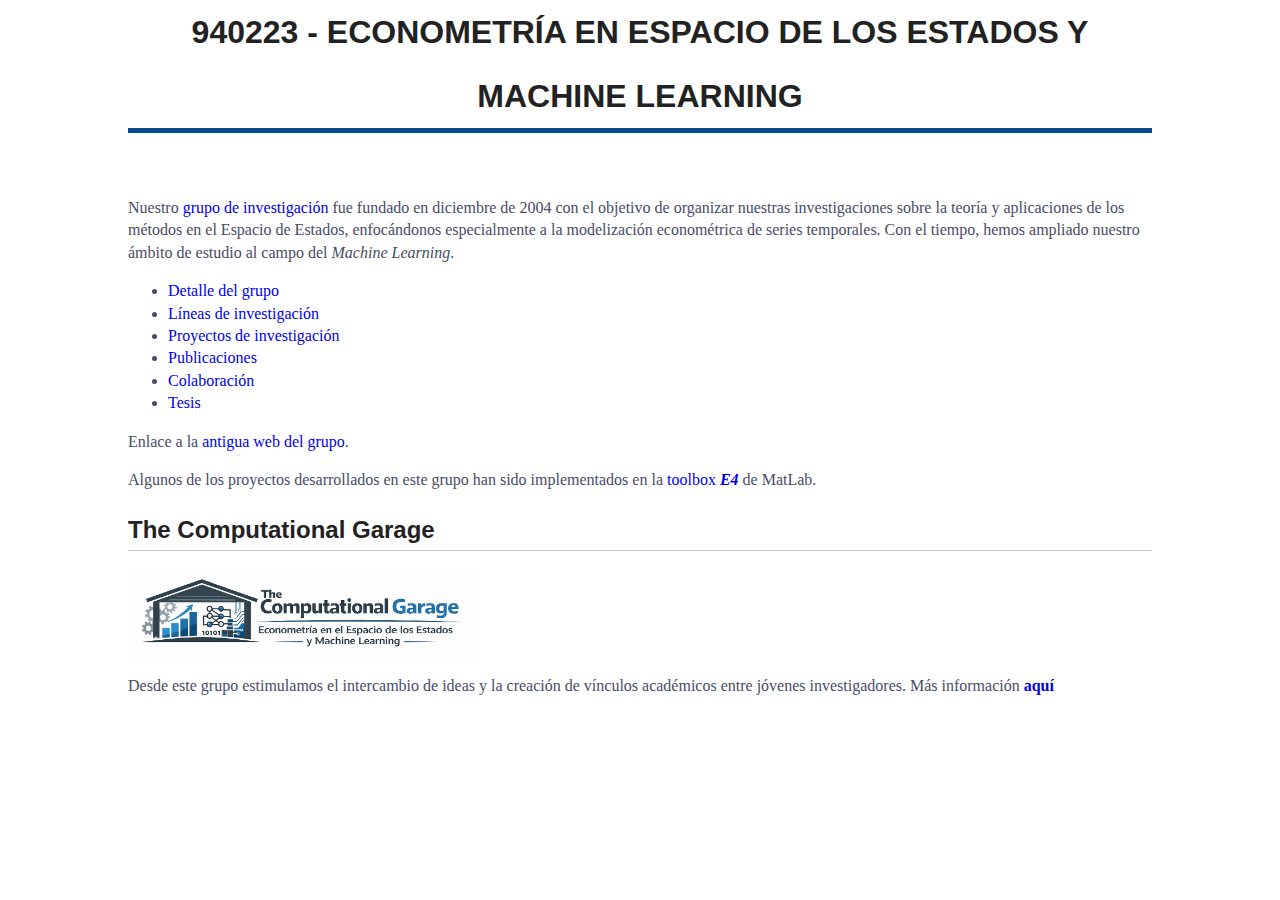
<file: docs/index.html>
<!DOCTYPE html>
<html lang="es">
<head>
<meta charset="utf-8" />
<meta name="viewport" content="width=device-width, initial-scale=1" />
<title>940223 - ECONOMETRÍA EN ESPACIO DE LOS ESTADOS Y MACHINE LEARNING</title>
<meta name="generator" content="Org Mode" />
<meta http-equiv="X-UA-Compatible" content="IE=edge">
<meta name="viewport" content="width=device-width, initial-scale=1">
<style type="text/css">
html,button,input,select,textarea {margin: 0; background-image: url(https://www.ucm.es/data/cont/docs/3-2016-07-21-Escudo%20UCM%20grises.png); background-attachment: fixed; background-position: right bottom; background-repeat: no-repeat; background-size: 8%; color: #484C66;}html {  font-size: 90%;  line-height: 1.4;}*,*:before,*:after {  -moz-box-sizing: border-box;  -webkit-box-sizing: border-box;  box-sizing: border-box;}a {  white-space: pre;  white-space: pre-wrap;  white-space: pre-line;  white-space: -pre-wrap;  white-space: -o-pre-wrap;  white-space: -moz-pre-wrap;  white-space: -hp-pre-wrap;  word-wrap: break-word;  text-decoration: none;}a:hover {  color: #0A4C89;}/* * Remove text-shadow in selection highlight: h5bp.com/i * These selection rule sets have to be separate. * Customize the background color to match your design. */::-moz-selection {  background: #0A4C89;  color: #FFF;  text-shadow: none;}::selection {  background: #0A4C89;  color: #FFF;  text-shadow: none;}/* * A better looking default horizontal rule */hr {  display: block;  height: 1px;  border: 0;  border-top: 1px dashed #CCC;  margin: 1em 0;  padding: 0;}/* * Remove the gap between images, videos, audio and canvas and the bottom of * their containers: h5bp.com/i/440 */audio,canvas,img,video {  vertical-align: middle;}/* * Remove default fieldset styles. */fieldset {  border: 0;  margin: 0;  padding: 0;}/* * Allow only vertical resizing of textareas. */textarea {  resize: vertical;}/* ==========================================================================   Author's custom styles   ========================================================================== */.todo,.done,.tag {  font-family: "Source Pro", Monaco, "Courier New", monospace;  padding: 0 0.3em;  background-color: #EEE;  border: 1px solid #CCC;}.todo {  color: #DD4433;}.done {  color: #44934B;}.tag {  font-size: 80%;  font-weight: normal;  margin: 0 0.3em;  display: none;}.timestamp {  color: #BEBEBE;}.timestamp-kwd {  color: #5F9EA0;}.right {  margin-left: auto;  margin-right: 0px;  text-align: right;}.left {  margin-left: 0px;  margin-right: auto;  text-align: left;}.center {  margin-left: auto;  margin-right: auto;  text-align: center;}.underline {  text-decoration: underline;}#postamble p,#preamble p {  font-size: 90%;  margin: .2em;}pre,code {  font-family: "Source Pro", Monaco, "Courier New", monospace;  padding-left: 0.3em;  padding-right: 0.3em;}pre {  font-size: 90%;  padding: 8pt;  overflow: auto;  white-space: pre;  word-wrap: normal;}pre.src {  position: relative;}pre.src:before {  display: none;  position: absolute;  background-color: #FFF;  top: 0.5em;  right: 0.5em;  padding: 4px;  border: 1px solid #CCC;}pre.src-sh:before {  content: "Shell Script";}pre.src-bash:before {  content: "Bash Script";}pre.src-emacs-lisp:before {  content: "Emacs Lisp";}pre.src-R:before {  content: "R";}pre.src-perl:before {  content: "Perl";}pre.src-java:before {  content: "Java";}pre.src-sql:before {  content: "SQL";}pre.src-c:before {  content: "C";}pre.src-cpp:before {  content: "C++";}pre.src-html:before {  content: "HTML";}table {  border-collapse: collapse;  display: block;  overflow-x: auto;}caption.t-above {  caption-side: top;}caption.t-bottom {  caption-side: bottom;}td, th {  vertical-align: top;  border: 1px solid #CCC;  padding: 0.5em;}th.right {  text-align: center;}th.left {  text-align: center;}th.center {  text-align: center;}td.right {  text-align: right;}td.left {  text-align: left;}td.center {  text-align: center;}dt {  font-weight: bold;}#footnotes {  border-top: 5px solid #0A4C89;  margin-bottom: 5em;}#footnotes h2 {  display: none;}#text-footnotes {  margin-top: 1em;}.footpara:nth-child(2) {  display: inline;}.footpara {  display: block;}.footdef sup:before {  content: "[";}.footdef sup:after {  content: "]";}.footdef p {  display: inline;}figure {  margin: 0;}figure img {  max-width: 100%;}figcaption {  text-align: center;  font-size: 0.8rem;}.inlinetask {  padding: 10px;  border: 2px solid gray;  margin: 10px;  background: #ffffcc;}#org-div-home-and-up {  text-align: right;  font-size: 70%;  white-space: nowrap;}textarea {  overflow-x: auto;}.linenr {  font-size: smaller;}.code-highlighted {  background-color: #ffff00;}.org-info-js_info-navigation {  border-style: none;}#org-info-js_console-label {  font-size: 10px;  font-weight: bold;  white-space: nowrap;}.org-info-js_search-highlight {  background-color: #ffff00;  color: #000000;  font-weight: bold;}p.verse,blockquote {  margin: 0;  padding: 0;  padding-left: 3%;  border-left: 5px solid #0A4C89;}body {  font-family: Lora, Palatino, Georgia, serif;  width: 92%;  max-width: 1024px;  margin: 0 auto;  background-color: #FFF;}h2 {  line-height: 1.62em;}.title {  margin: 0 0 2em 0;  line-height: 2em;  border-bottom: 5px solid #0A4C89;  text-align: center;}#postamble {  font-size: 80%;  line-height: 1.4em;  text-align: right;}h1, h2, h3, h4, h5, h6 {  font-family: "Source Sans Pro", sans-serif;  color: #222;}.outline-2 {  margin-bottom: 4em;}.outline-2 h2 {  border-bottom: 1px solid #CCC;}.outline-text-2 code, pre {  background-color: #EEE;}#table-of-contents {  display: none;  margin-left: 0.5em;}#text-table-of-contents ul {  padding-left: 1.8em;}#text-table-of-contents li {  list-style-type: circle;  margin: 0.4em 0;}#text-table-of-contents ul ul {  margin: 0;}#text-table-of-contents li li {  font-weight: normal;  font-size: 90%;  margin: 0;}#content {  overflow: hidden;  *zoom: 1;}/* ==========================================================================   EXAMPLE Media Queries for Responsive Design.   These examples override the primary ('mobile first') styles.   Modify as content requires.   ========================================================================== */@media only screen and (min-width: 35em) {  /* Style adjustments for viewports that meet the condition */}@media print, (-o-min-device-pixel-ratio: 5 / 4), (-webkit-min-device-pixel-ratio: 1.25), (min-resolution: 120dpi) {  /* Style adjustments for high resolution devices */}/* ==========================================================================   Print styles.   Inlined to avoid required HTTP connection: h5bp.com/r   ========================================================================== */@media print {  * {    background: transparent !important;    color: #000 !important;    /* Black prints faster: h5bp.com/s */    box-shadow: none !important;    text-shadow: none !important;  }  a,  a:visited {    text-decoration: underline;  }  a[href]:after {    content: " (" attr(href) ")";  }  abbr[title]:after {    content: " (" attr(title) ")";  }  /*   * Don't show links for images, or javascript/internal links   */  .ir a:after,  a[href^="javascript:"]:after,  a[href^="#"]:after {    content: "";  }  pre,  blockquote {    /* border: 1px solid #999; */    page-break-inside: avoid;  }  thead {    display: table-header-group;    /* h5bp.com/t */  }  tr,  img {    page-break-inside: avoid;  }  img {    max-width: 100% !important;  }  @page {    margin: 0.5cm;  }  p,  h2,  h3 {    orphans: 3;    widows: 3;  }  h2,  h3 {    page-break-after: avoid;  }  #table-of-contents {    display: block;    width: initial;    border: none;  }  #table-of-contents a {    text-decoration: none;  }}/* large screen */@media screen and (min-width: 40rem) {  html {    font-size: 100%;  }  #table-of-contents {    display: block;    padding: 1em;    width: 32%;    min-width: 18em;    float: right;    background-color: #EEE;    position: relative;    /* required by z-index */    z-index: 5000;    border: 1px solid #CCC;  }  .tag {    display: initial;  }}
</style>
</head>
<body>
<div id="content" class="content">
<header>
<h1 class="title">940223 - ECONOMETRÍA EN ESPACIO DE LOS ESTADOS Y MACHINE LEARNING</h1>
</header><p>
Nuestro <a href="https://www.ucm.es/grupos/grupo/225">grupo de investigación</a> fue fundado en diciembre de 2004 con el objetivo de organizar nuestras investigaciones sobre la teoría y aplicaciones de los métodos en el Espacio de Estados, enfocándonos especialmente a la modelización econométrica de series temporales. 
Con el tiempo, hemos ampliado nuestro ámbito de estudio al campo del <i>Machine Learning</i>.
</p>

<ul class="org-ul">
<li><a href="https://produccioncientifica.ucm.es/grupos/5080/detalle">Detalle del grupo</a></li>
<li><a href="https://produccioncientifica.ucm.es/grupos/5080/lineas">Líneas de investigación</a></li>
<li><a href="https://produccioncientifica.ucm.es/grupos/5080/proyectos">Proyectos de investigación</a></li>
<li><a href="https://produccioncientifica.ucm.es/grupos/5080/publicaciones">Publicaciones</a></li>
<li><a href="https://produccioncientifica.ucm.es/grupos/5080/colaboracion">Colaboración</a></li>
<li><a href="https://produccioncientifica.ucm.es/grupos/5080/tesis">Tesis</a></li>
</ul>

<p>
Enlace a la <a href="https://www.ucm.es/grupoee/">antigua web del grupo</a>.
</p>

<p>
Algunos de los proyectos desarrollados en este grupo han sido implementados en la <a href="E4.html">toolbox <b><i>E4</i></b></a> de MatLab.
</p>

<div id="outline-container-orgc53e801" class="outline-2">
<h2 id="orgc53e801">The Computational Garage</h2>
<div class="outline-text-2" id="text-orgc53e801">

<figure id="orgcb541da">
<a href="TheComputationalGarage.html" align="center" width="350px"><img src="TheComputationalGarage/LogoAlargadoRecortado.png" alt="LogoAlargadoRecortado.png" align="center" width="350px"></a>

</figure>

<p>
Desde este grupo estimulamos el intercambio de ideas y la creación de vínculos académicos entre jóvenes investigadores. Más información <a href="TheComputationalGarage.html"><b>aquí</b></a>
</p>
</div>
</div>
</div>
</body>
</html>
</file>
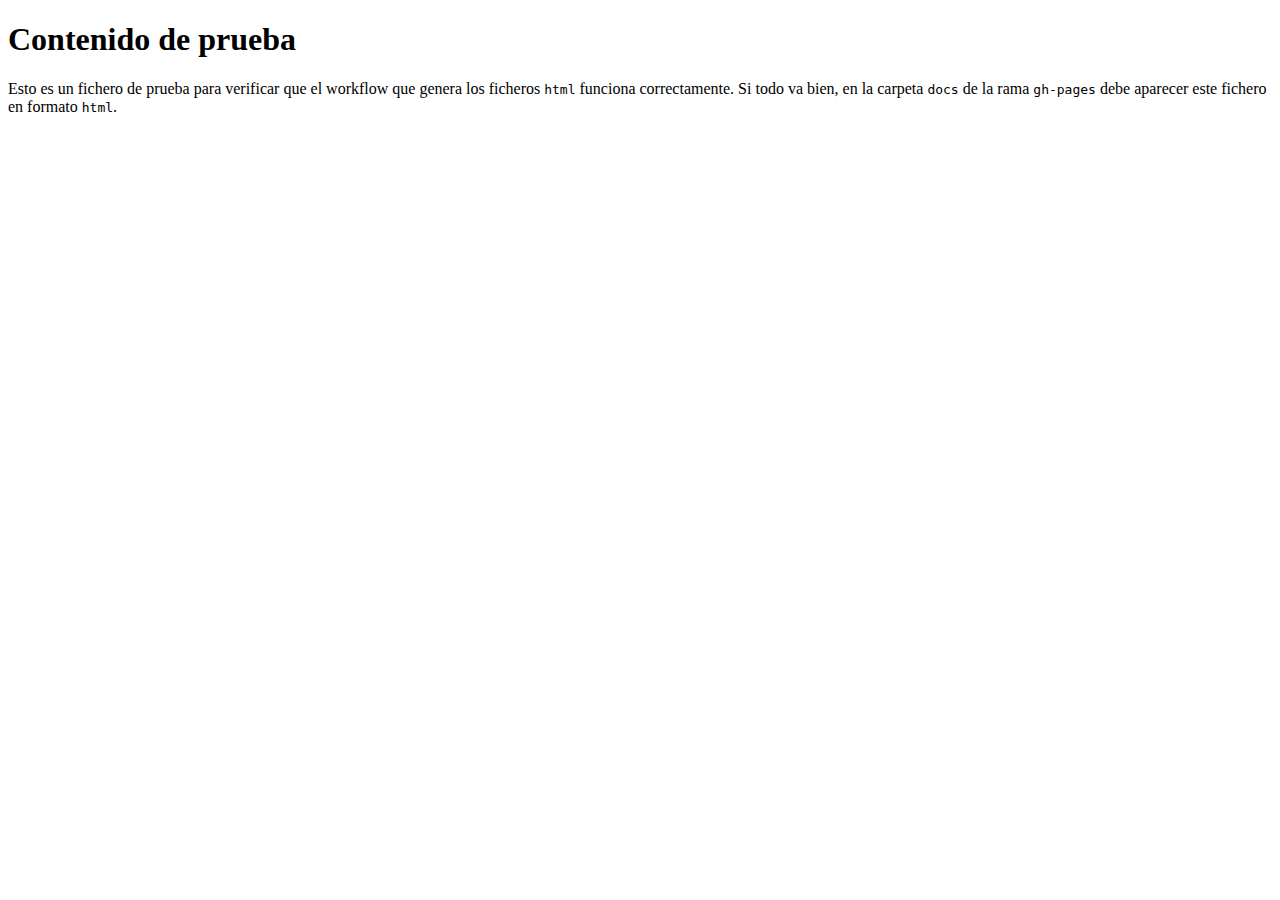
<file: docs/DePrueba.html>
<?xml version="1.0" encoding="utf-8"?>
<!DOCTYPE html PUBLIC "-//W3C//DTD XHTML 1.0 Strict//EN"
"http://www.w3.org/TR/xhtml1/DTD/xhtml1-strict.dtd">
<html xmlns="http://www.w3.org/1999/xhtml" lang="es" xml:lang="es">
<head>
<meta http-equiv="Content-Type" content="text/html;charset=utf-8" />
<meta name="viewport" content="width=device-width, initial-scale=1" />
<title>Contenido de prueba</title>
<meta name="generator" content="Org Mode" />
<link rel="stylesheet" href="https://cdn.simplecss.org/simple.min.css" />
</head>
<body>
<div id="content" class="content">
<h1 class="title">Contenido de prueba</h1>
<p>
Esto es un fichero de prueba para verificar que el workflow que genera
los ficheros <code>html</code> funciona correctamente. Si todo va bien, en la
carpeta <code>docs</code> de la rama <code>gh-pages</code> debe aparecer este fichero en
formato <code>html</code>.
</p>
</div>
</body>
</html>
</file>
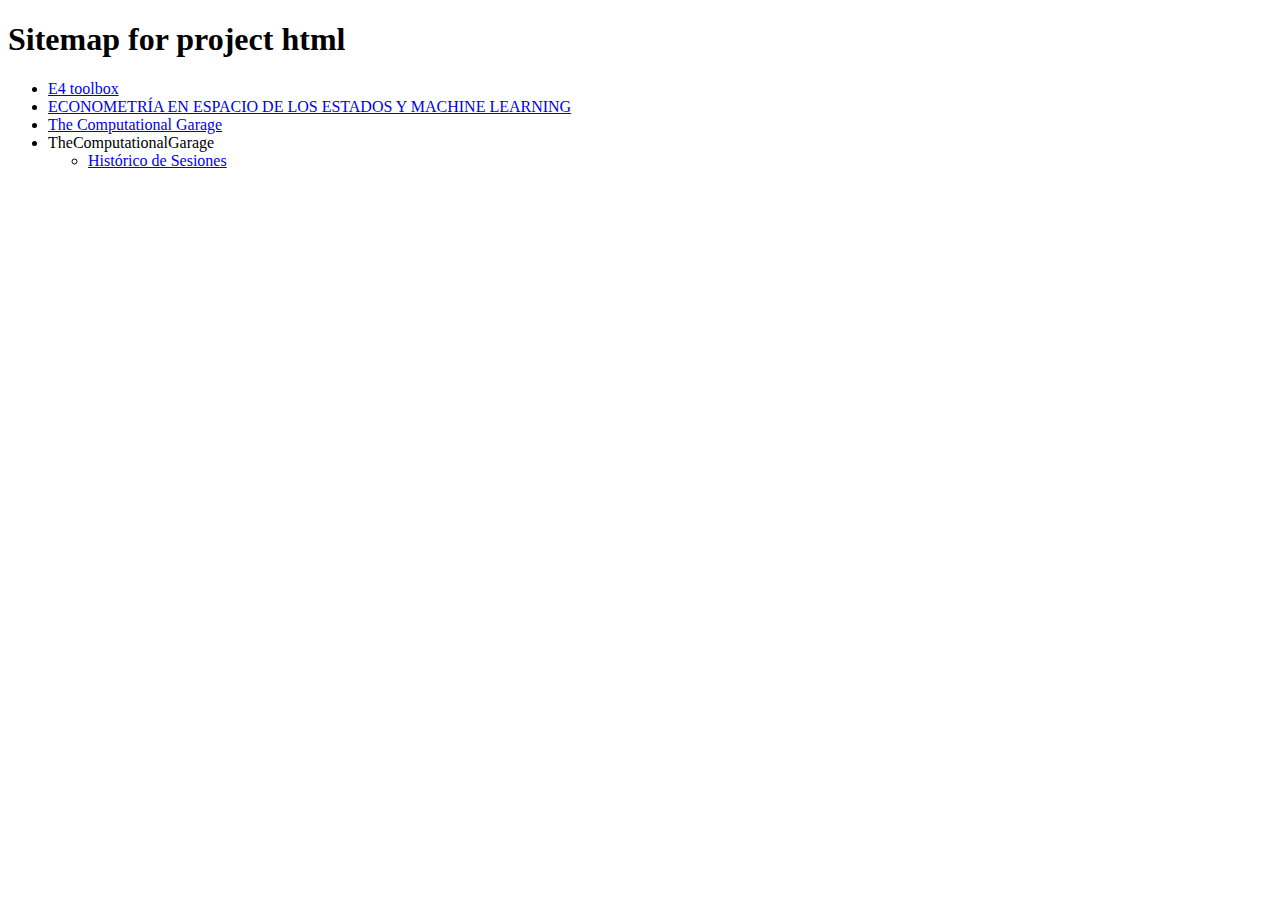
<file: docs/sitemap.html>
<?xml version="1.0" encoding="utf-8"?>
<!DOCTYPE html PUBLIC "-//W3C//DTD XHTML 1.0 Strict//EN"
"http://www.w3.org/TR/xhtml1/DTD/xhtml1-strict.dtd">
<html xmlns="http://www.w3.org/1999/xhtml" lang="en" xml:lang="en">
<head>
<meta http-equiv="Content-Type" content="text/html;charset=utf-8" />
<meta name="viewport" content="width=device-width, initial-scale=1" />
<title>Sitemap for project html</title>
<meta name="generator" content="Org Mode" />
<link rel="stylesheet" href="https://cdn.simplecss.org/simple.min.css" />
<meta name="viewport" content="width=device-width, initial-scale=1.0">
<meta charset="UTF-8">
</head>
<body>
<div id="content" class="content">
<h1 class="title">Sitemap for project html</h1>
<ul class="org-ul">
<li><a href="E4.html">E4 toolbox</a></li>
<li><a href="index.html">ECONOMETRÍA EN ESPACIO DE LOS ESTADOS Y MACHINE LEARNING</a></li>
<li><a href="TheComputationalGarage.html">The Computational Garage</a></li>
<li>TheComputationalGarage
<ul class="org-ul">
<li><a href="TheComputationalGarage/sesiones.html">Histórico de Sesiones</a></li>
</ul></li>
</ul>
</div>
</body>
</html>
</file>
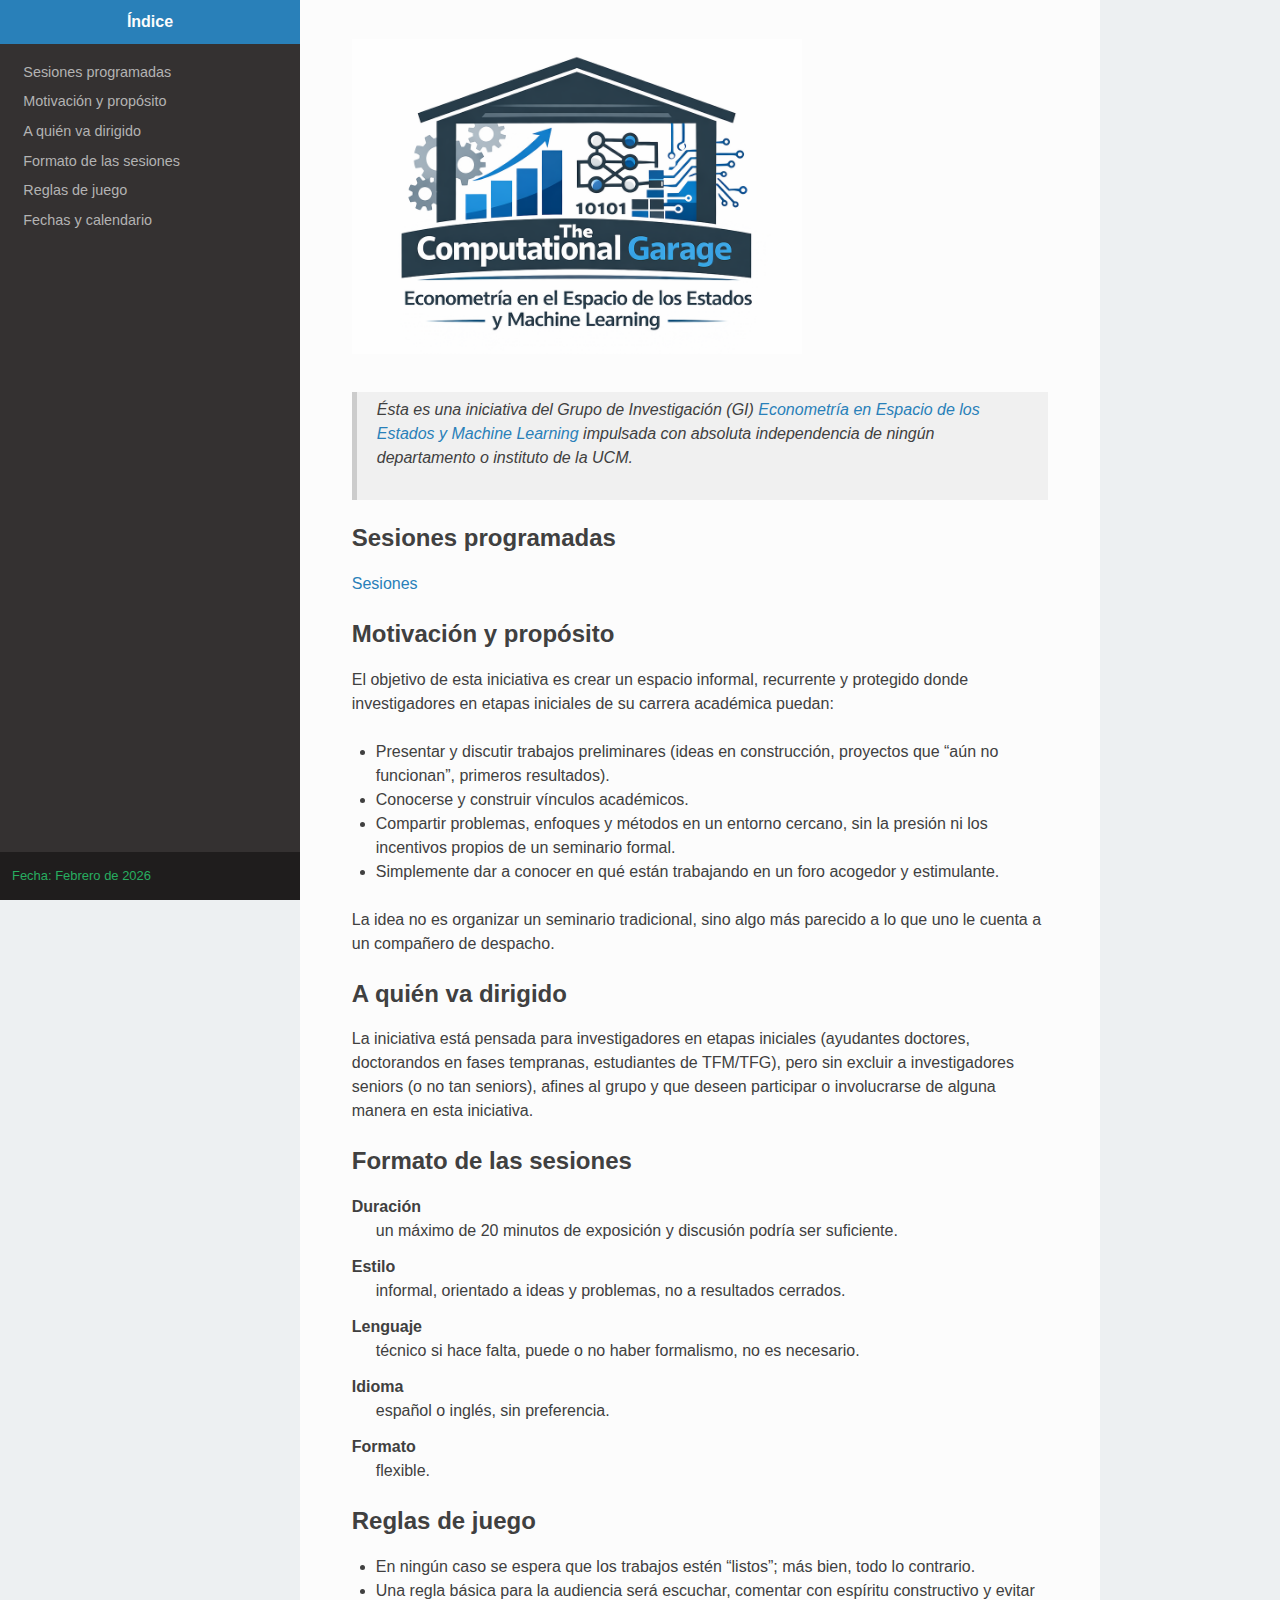
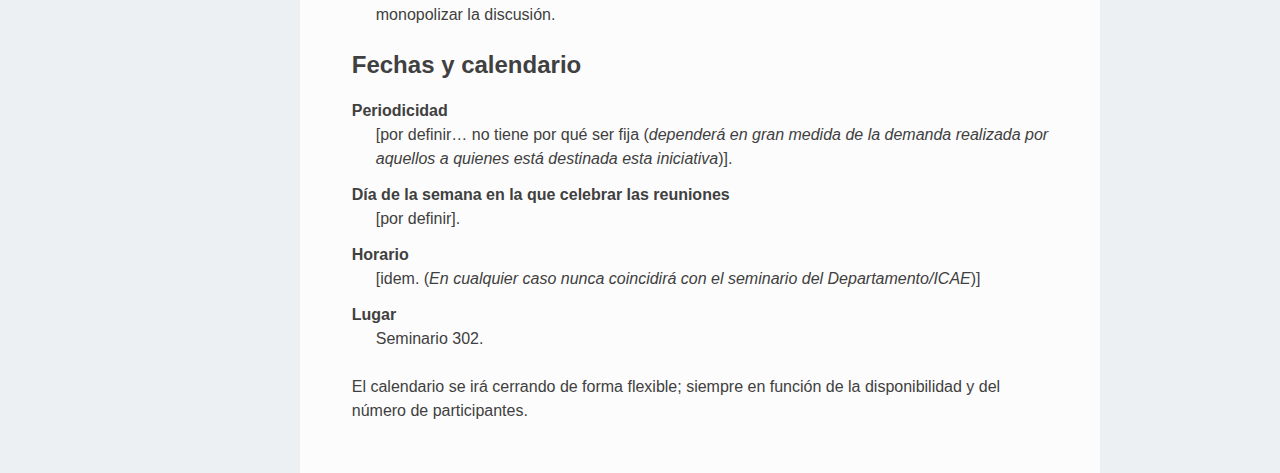
<file: docs/TheComputationalGarage.html>
<?xml version="1.0" encoding="utf-8"?>
<!DOCTYPE html PUBLIC "-//W3C//DTD XHTML 1.0 Strict//EN"
"http://www.w3.org/TR/xhtml1/DTD/xhtml1-strict.dtd">
<html xmlns="http://www.w3.org/1999/xhtml" lang="es" xml:lang="es">
<head>
<meta http-equiv="Content-Type" content="text/html;charset=utf-8" />
<meta name="viewport" content="width=device-width, initial-scale=1" />
<title>The Computational Garage</title>
<meta name="generator" content="Org Mode" />
<style type="text/css">
.org-bold { /* bold */ font-weight: bold; }.org-bold-italic { /* bold-italic */ font-weight: bold; font-style: italic; }.org-buffer-menu-buffer { /* buffer-menu-buffer */ font-weight: bold; }.org-builtin { /* font-lock-builtin-face */ color: #7a378b; }.org-button { /* button */ text-decoration: underline; }.org-calendar-today { /* calendar-today */ text-decoration: underline; }.org-change-log-acknowledgement { /* change-log-acknowledgement */ color: #b22222; }.org-change-log-conditionals { /* change-log-conditionals */ color: #a0522d; }.org-change-log-date { /* change-log-date */ color: #8b2252; }.org-change-log-email { /* change-log-email */ color: #a0522d; }.org-change-log-file { /* change-log-file */ color: #0000ff; }.org-change-log-function { /* change-log-function */ color: #a0522d; }.org-change-log-list { /* change-log-list */ color: #a020f0; }.org-change-log-name { /* change-log-name */ color: #008b8b; }.org-comint-highlight-input { /* comint-highlight-input */ font-weight: bold; }.org-comint-highlight-prompt { /* comint-highlight-prompt */ color: #00008b; }.org-comment { /* font-lock-comment-face */ color: #999988; font-style: italic; }.org-comment-delimiter { /* font-lock-comment-delimiter-face */ color: #999988; font-style: italic; }.org-completions-annotations { /* completions-annotations */ font-style: italic; }.org-completions-common-part { /* completions-common-part */ color: #000000; background-color: #ffffff; }.org-completions-first-difference { /* completions-first-difference */ font-weight: bold; }.org-constant { /* font-lock-constant-face */ color: #008b8b; }.org-diary { /* diary */ color: #ff0000; }.org-diff-context { /* diff-context */ color: #7f7f7f; }.org-diff-file-header { /* diff-file-header */ background-color: #b3b3b3; font-weight: bold; }.org-diff-function { /* diff-function */ background-color: #cccccc; }.org-diff-header { /* diff-header */ background-color: #cccccc; }.org-diff-hunk-header { /* diff-hunk-header */ background-color: #cccccc; }.org-diff-index { /* diff-index */ background-color: #b3b3b3; font-weight: bold; }.org-diff-nonexistent { /* diff-nonexistent */ background-color: #b3b3b3; font-weight: bold; }.org-diff-refine-change { /* diff-refine-change */ background-color: #d9d9d9; }.org-dired-directory { /* dired-directory */ color: #0000ff; }.org-dired-flagged { /* dired-flagged */ color: #ff0000; font-weight: bold; }.org-dired-header { /* dired-header */ color: #228b22; }.org-dired-ignored { /* dired-ignored */ color: #7f7f7f; }.org-dired-mark { /* dired-mark */ color: #008b8b; }.org-dired-marked { /* dired-marked */ color: #ff0000; font-weight: bold; }.org-dired-perm-write { /* dired-perm-write */ color: #b22222; }.org-dired-symlink { /* dired-symlink */ color: #a020f0; }.org-dired-warning { /* dired-warning */ color: #ff0000; font-weight: bold; }.org-doc { /* font-lock-doc-face */ color: #8b2252; }.org-escape-glyph { /* escape-glyph */ color: #a52a2a; }.org-file-name-shadow { /* file-name-shadow */ color: #7f7f7f; }.org-flyspell-duplicate { /* flyspell-duplicate */ color: #cdad00; font-weight: bold; text-decoration: underline; }.org-flyspell-incorrect { /* flyspell-incorrect */ color: #ff4500; font-weight: bold; text-decoration: underline; }.org-fringe { /* fringe */ background-color: #f2f2f2; }.org-function-name { /* font-lock-function-name-face */ color: teal; }.org-header-line { /* header-line */ color: #333333; background-color: #e5e5e5; }.org-help-argument-name { /* help-argument-name */ font-style: italic; }.org-highlight { /* highlight */ background-color: #b4eeb4; }.org-holiday { /* holiday */ background-color: #ffc0cb; }.org-isearch { /* isearch */ color: #b0e2ff; background-color: #cd00cd; }.org-isearch-fail { /* isearch-fail */ background-color: #ffc1c1; }.org-italic { /* italic */ font-style: italic; }.org-keyword { /* font-lock-keyword-face */ color: #0086b3; }.org-lazy-highlight { /* lazy-highlight */ background-color: #afeeee; }.org-link { /* link */ color: #0000ff; text-decoration: underline; }.org-link-visited { /* link-visited */ color: #8b008b; text-decoration: underline; }.org-log-edit-header { /* log-edit-header */ color: #a020f0; }.org-log-edit-summary { /* log-edit-summary */ color: #0000ff; }.org-log-edit-unknown-header { /* log-edit-unknown-header */ color: #b22222; }.org-match { /* match */ background-color: #ffff00; }.org-next-error { /* next-error */ background-color: #eedc82; }.org-nobreak-space { /* nobreak-space */ color: #a52a2a; text-decoration: underline; }.org-org-archived { /* org-archived */ color: #7f7f7f; }.org-org-block { /* org-block */ color: #7f7f7f; }.org-org-block-begin-line { /* org-block-begin-line */ color: #b22222; }.org-org-block-end-line { /* org-block-end-line */ color: #b22222; }.org-org-checkbox { /* org-checkbox */ font-weight: bold; }.org-org-checkbox-statistics-done { /* org-checkbox-statistics-done */ color: #228b22; font-weight: bold; }.org-org-checkbox-statistics-todo { /* org-checkbox-statistics-todo */ color: #ff0000; font-weight: bold; }.org-org-clock-overlay { /* org-clock-overlay */ background-color: #ffff00; }.org-org-code { /* org-code */ color: #7f7f7f; }.org-org-column { /* org-column */ background-color: #e5e5e5; }.org-org-column-title { /* org-column-title */ background-color: #e5e5e5; font-weight: bold; text-decoration: underline; }.org-org-date { /* org-date */ color: #a020f0; text-decoration: underline; }.org-org-document-info { /* org-document-info */ color: #191970; }.org-org-document-info-keyword { /* org-document-info-keyword */ color: #7f7f7f; }.org-org-document-title { /* org-document-title */ color: #191970; font-size: 144%; font-weight: bold; }.org-org-done { /* org-done */ color: #228b22; font-weight: bold; }.org-org-drawer { /* org-drawer */ color: #0000ff; }.org-org-ellipsis { /* org-ellipsis */ color: #b8860b; text-decoration: underline; }.org-org-footnote { /* org-footnote */ color: #a020f0; text-decoration: underline; }.org-org-formula { /* org-formula */ color: #b22222; }.org-org-headline-done { /* org-headline-done */ color: #bc8f8f; }.org-org-hide { /* org-hide */ color: #ffffff; }.org-org-latex-and-export-specials { /* org-latex-and-export-specials */ color: #8b4513; }.org-org-level-1 { /* org-level-1 */ color: #0000ff; }.org-org-level-2 { /* org-level-2 */ color: #a0522d; }.org-org-level-3 { /* org-level-3 */ color: #a020f0; }.org-org-level-4 { /* org-level-4 */ color: #b22222; }.org-org-level-5 { /* org-level-5 */ color: #228b22; }.org-org-level-6 { /* org-level-6 */ color: #008b8b; }.org-org-level-7 { /* org-level-7 */ color: #7a378b; }.org-org-level-8 { /* org-level-8 */ color: #8b2252; }.org-org-link { /* org-link */ color: #0000ff; text-decoration: underline; }.org-org-meta-line { /* org-meta-line */ color: #b22222; }.org-org-mode-line-clock { /* org-mode-line-clock */ color: #000000; background-color: #bfbfbf; }.org-org-mode-line-clock-overrun { /* org-mode-line-clock-overrun */ color: #000000; background-color: #ff0000; }.org-org-quote { /* org-quote */ color: #7f7f7f; }.org-org-scheduled { /* org-scheduled */ color: #006400; }.org-org-scheduled-previously { /* org-scheduled-previously */ color: #b22222; }.org-org-scheduled-today { /* org-scheduled-today */ color: #006400; }.org-org-sexp-date { /* org-sexp-date */ color: #a020f0; }.org-org-special-keyword { /* org-special-keyword */ color: #a020f0; }.org-org-table { /* org-table */ color: #0000ff; }.org-org-tag { /* org-tag */ font-weight: bold; }.org-org-target { /* org-target */ text-decoration: underline; }.org-org-time-grid { /* org-time-grid */ color: #b8860b; }.org-org-todo { /* org-todo */ color: #ff0000; font-weight: bold; }.org-org-upcoming-deadline { /* org-upcoming-deadline */ color: #b22222; }.org-org-verbatim { /* org-verbatim */ color: #7f7f7f; }.org-org-verse { /* org-verse */ color: #7f7f7f; }.org-org-warning { /* org-warning */ color: #ff0000; font-weight: bold; }.org-outline-1 { /* outline-1 */ color: #0000ff; }.org-outline-2 { /* outline-2 */ color: #a0522d; }.org-outline-3 { /* outline-3 */ color: #a020f0; }.org-outline-4 { /* outline-4 */ color: #b22222; }.org-outline-5 { /* outline-5 */ color: #228b22; }.org-outline-6 { /* outline-6 */ color: #008b8b; }.org-outline-7 { /* outline-7 */ color: #7a378b; }.org-outline-8 { /* outline-8 */ color: #8b2252; }.org-preprocessor { /* font-lock-preprocessor-face */ color: #7a378b; }.org-query-replace { /* query-replace */ color: #b0e2ff; background-color: #cd00cd; }.org-regexp-grouping-backslash { /* font-lock-regexp-grouping-backslash */ font-weight: bold; }.org-regexp-grouping-construct { /* font-lock-regexp-grouping-construct */ font-weight: bold; }.org-region { /* region */ background-color: #eedc82; }.org-secondary-selection { /* secondary-selection */ background-color: #ffff00; }.org-shadow { /* shadow */ color: #7f7f7f; }.org-show-paren-match { /* show-paren-match */ background-color: #40e0d0; }.org-show-paren-mismatch { /* show-paren-mismatch */ color: #ffffff; background-color: #a020f0; }.org-string { /* font-lock-string-face */ color: #dd1144; }.org-tool-bar { /* tool-bar */ color: #000000; background-color: #bfbfbf; }.org-tooltip { /* tooltip */ color: #000000; background-color: #ffffe0; }.org-trailing-whitespace { /* trailing-whitespace */ background-color: #ff0000; }.org-type { /* font-lock-type-face */ color: #228b22; }.org-underline { /* underline */ text-decoration: underline; }.org-variable-name { /* font-lock-variable-name-face */ color: teal; }.org-warning { /* font-lock-warning-face */ color: #ff0000; font-weight: bold; }.org-widget-button { /* widget-button */ font-weight: bold; }.org-widget-button-pressed { /* widget-button-pressed */ color: #ff0000; }.org-widget-documentation { /* widget-documentation */ color: #006400; }.org-widget-field { /* widget-field */ background-color: #d9d9d9; }.org-widget-inactive { /* widget-inactive */ color: #7f7f7f; }.org-widget-single-line-field { /* widget-single-line-field */ background-color: #d9d9d9; }
</style>
<style type="text/css">
h1,h2,h3,h4,h5,h6,legend{    font-family:"Roboto Slab","ff-tisa-web-pro","Georgia",Arial,sans-serif;    font-weight:700;    margin-top:0;}h1{    font-size:175%;}.subtitle{    font-size:95%; /* of h1 */}h2{    font-size:150%;}h3{    font-size:125%;}h4{    font-size:115%;}h5{    font-size:110%;}h6{    font-size:100%;}h4,h5,h6{    color:#2980B9;    font-weight:300;}html{    -ms-text-size-adjust:100%;    -webkit-text-size-adjust:100%;    font-size:100%;    height:100%;    overflow-x:hidden;}body{    background:#edf0f2;    color:#404040;    font-family:"Lato","proxima-nova","Helvetica Neue",Arial,sans-serif;    font-weight:normal;    margin:0;    min-height:100%;    overflow-x:hidden;}#content{    background:#fcfcfc;    height:100%;    margin-left:300px;    /* margin:auto; */    max-width:800px;    min-height:100%;    padding:1.618em 3.236em;}p{    font-size:16px;    line-height:24px;    margin:0px 0px 24px 0px;}b,strong{    font-weight:bold}blockquote{    background-color: #F0F0F0;    border-left:5px solid #CCCCCC;    font-style:italic;    line-height:24px;    margin:0px 0px 24px 0px;    /* margin-left:24px; */    padding: 6px 20px;}ul,ol,dl{    line-height:24px;    list-style-image:none;    /* list-style:none; */    margin:0px 0px 24px 0px;    padding:0;}li{    margin-left: 24px;}dd{    margin:0;}#content .section ul,#content .toctree-wrapper ul,article ul{    list-style:disc;    line-height:24px;    margin-bottom:24px}#content .section ul li,#content .toctree-wrapper ul li,article ul li{    list-style:disc;    margin-left:24px}#content .section ul li p:last-child,#content .toctree-wrapper ul li p:last-child,article ul li p:last-child{                                                                                                                                  margin-bottom:0}#content .section ul li ul,#content .toctree-wrapper ul li ul,article ul li ul{    margin-bottom:0}#content .section ul li li,#content .toctree-wrapper ul li li,article ul li li{    list-style:circle}#content .section ul li li li,#content .toctree-wrapper ul li li li,article ul li li li{    list-style:square}#content .section ul li ol li,#content .toctree-wrapper ul li ol li,article ul li ol li{    list-style:decimal}#content .section ol,#content ol,article ol{    list-style:decimal;    line-height:24px;    margin-bottom:24px}#content .section ol li,#content ol li,article ol li{    list-style:decimal;    margin-left:24px}#content .section ol li p:last-child,#content ol li p:last-child,article ol li p:last-child{                                                                                                                           margin-bottom:0}#content .section ol li ul,#content ol li ul,article ol li ul{    margin-bottom:0}#content .section ol li ul li,#content ol li ul li,article ol li ul li{    list-style:disc}dl dt{    font-weight:bold;}dl p,dl table,dl ul,dl ol{    margin-bottom:12px !important;}dl dd{    margin:0 0 12px 24px;}@media print{    .codeblock,pre.src{        white-space:pre.src-wrap}}@media print{    html,body,section{        background:none !important}    *{        box-shadow:none !important;        text-shadow:none !important;        filter:none !important;        -ms-filter:none !important}    a,a:visited{          text-decoration:underline}    pre.src,blockquote{        page-break-inside:avoid}    thead{        display:table-header-group}    tr,img{        page-break-inside:avoid}    img{        max-width:100% !important}    @page{        margin:0.5cm}    p,h2,h3{        orphans:3;        widows:3}    h2,h3{        page-break-after:avoid}}@media print{    #postamble{        display:none}    #content{        margin-left:0}}@media print{    #table-of-contents{        display:none}    @page{        size: auto;        margin: 25mm 25mm 25mm 25mm;}    body {        margin: 0px;}}@media screen and (max-width: 768px){}@media only screen and (max-width: 480px){}@media screen and (max-width: 768px){    .tablet-hide{        display:none}}@media screen and (max-width: 480px){    .mobile-hide{        display:none}}@media screen and (max-width: 480px){}@media screen and (max-width: 768px){    #content{        margin-left:0}    #content #content{        padding:1.618em}    #content.shift{        position:fixed;        min-width:100%;        left:85%;        top:0;        height:100%;        overflow:hidden}}@media screen and (min-width: 1400px){    #content{        background:rgba(0,0,0,0.05)}    #content{        background:#fcfcfc}}@media screen and (max-width: 768px){    #copyright{        width:85%;        display:none}    #copyright.shift{        display:block}    img{        width:100%;        height:auto}}@media screen and (max-width: 480px){    #content .sidebar{        width:100%}}code{    background:#fff;    border:solid 1px #e1e4e5;    /* color:#000;  for clickable code */    font-family:Consolas,"Andale Mono WT","Andale Mono","Lucida Console","Lucida Sans Typewriter","DejaVu Sans Mono","Bitstream Vera Sans Mono","Liberation Mono","Nimbus Mono L",Monaco,"Courier New",Courier,monospace;    font-size:75%;    max-width:100%;    overflow-x:auto;    padding:0 5px;    white-space:nowrap;}.codeblock-example{    border:1px solid #e1e4e5;    border-bottom:none;    padding:24px;    padding-top:48px;    font-weight:500;    background:#fff;    position:relative}.codeblock-example:after{    content:"Example";    position:absolute;    top:0px;    left:0px;    background:#9B59B6;    color:#fff;    padding:6px 12px}.codeblock-example.prettyprint-example-only{    border:1px solid #e1e4e5;    margin-bottom:24px}.codeblock,pre.src,#content .literal-block{    border:1px solid #e1e4e5;    padding:12px;    overflow-x:auto;    background:#fff;    margin:1px 0 24px 0}pre.src{    /* color:#404040; */    display:block;    font-family:Consolas,"Andale Mono WT","Andale Mono","Lucida Console","Lucida Sans Typewriter","DejaVu Sans Mono","Bitstream Vera Sans Mono","Liberation Mono","Nimbus Mono L",Monaco,"Courier New",Courier,monospace;    font-size:12px;    line-height:1.5;    margin:1px 0px 24px 0px;    overflow:auto;    padding:12px;    white-space:pre;}.example{    background:#f3f6f6;    border:1px solid #e1e4e5;    color:#404040;    font-size: 12px;    line-height: 1.5;    margin-bottom:24px;    padding:12px;}table{    border-collapse:collapse;    border-spacing:0;    empty-cells:show;    margin-bottom:24px;    border-bottom:1px solid #e1e4e5;}td{    vertical-align:top}table td,table th{    font-size:90%;    margin:0;    overflow:visible;    padding:8px 16px;    background-color:white;    border:1px solid #e1e4e5;}table thead th{    font-weight:bold;    border-top:3px solid #e1e4e5;    border-bottom:1px solid #e1e4e5;}table caption{    color:#000;    font:italic 85%/1 arial,sans-serif;    padding:1em 0;}table tr:nth-child(2n-1) td{    background-color:#f3f6f6;}table tr:nth-child(2n) td{    background-color:white;}.figure p{    color:#000;    font:italic 85%/1 arial,sans-serif;    padding:1em 0;}.rotate-90{    -webkit-transform:rotate(90deg);    -moz-transform:rotate(90deg);    -ms-transform:rotate(90deg);    -o-transform:rotate(90deg);    transform:rotate(90deg);}.rotate-270{    -webkit-transform:rotate(270deg);    -moz-transform:rotate(270deg);    -ms-transform:rotate(270deg);    -o-transform:rotate(270deg);    transform:rotate(270deg);}#toggle-sidebar,#table-of-contents .close-sidebar {    display: none;}@media screen and (max-width: 768px) {    #table-of-contents {        display: none;        width: 60%;    }    #table-of-contents h2 a {        display: block;    }    #table-of-contents:target {        display: block;    }    #copyright, #postamble {        display: none;    }    #toggle-sidebar {        background-color: #2980B9;        display: block;        margin-bottom: 1.6em;        padding: 0.6em;        text-align: center;    }    #toggle-sidebar h2 {        background-color:#2980B9;        width:100%;        height:50px;        left:0;        top:0;        color: white;        font-size: 100%;        line-height: 50px;        position:fixed;        margin: 0;        padding: 0;        opacity:0.7;        z-index: 10;    }    #table-of-contents .close-sidebar {       color: rgba(255, 255, 255, 0.3);       display: inline-block;       margin: 0px 10px 0px 45px;       padding: 10px;    }}*{    -webkit-box-sizing:border-box;    -moz-box-sizing:border-box;    box-sizing:border-box;}figcaption,figure,footer,header,hgroup,nav{    display:block}ins{    background:#ff9;    color:#000;    text-decoration:none}mark{    background:#ff0;    color:#000;    font-style:italic;    font-weight:bold}small{    font-size:85%}sub,sup{    font-size:75%;    line-height:0;    position:relative;    vertical-align:baseline}sup{    top:-0.5em}sub{    bottom:-0.25em}img{    -ms-interpolation-mode:bicubic;    vertical-align:middle;    max-width:100%}svg:not(:root){    overflow:hidden}figure{    margin:0}label{    cursor:pointer}legend{    border:0;    margin-left:-7px;    padding:0;    white-space:normal}.fa:before,#content .admonition-title:before,#content h1 .headerlink:before,#content h2 .headerlink:before,#content h3 .headerlink:before,#content h4 .headerlink:before,#content h5 .headerlink:before,#content h6 .headerlink:before,#content dl dt .headerlink:before,.icon:before,.wy-dropdown .caret:before,.wy-inline-validate.wy-inline-validate-success .wy-input-context:before,.wy-inline-validate.wy-inline-validate-danger .wy-input-context:before,.wy-inline-validate.wy-inline-validate-warning .wy-input-context:before,.wy-inline-validate.wy-inline-validate-info .wy-input-context:before,.wy-alert,#content .note,#content .attention,#content .caution,#content .danger,#content .error,#content .hint,#content .important,#content .tip,#content .warning,#content .seealso,#content .admonitiontodo,.btn,input[type="text"],input[type="password"],input[type="email"],input[type="url"],input[type="date"],input[type="month"],input[type="time"],input[type="datetime"],input[type="datetime-local"],input[type="week"],input[type="number"],input[type="search"],input[type="tel"],input[type="color"],select,textarea,#table-of-contents li.on a,#table-of-contents li.current>a,.wy-side-nav-search>a,.wy-side-nav-search .wy-dropdown>a,.wy-nav-top a{    -webkit-font-smoothing:antialiased}/*! *  Font Awesome 4.1.0 by @davegandy - http://fontawesome.io - @fontawesome *  License - http://fontawesome.io/license (Font: SIL OFL 1.1, CSS: MIT License) */@font-face{    font-family:'FontAwesome';    src:url("../fonts/fontawesome-webfont.eot?v=4.1.0");    src:url("../fonts/fontawesome-webfont.eot?#iefix&v=4.1.0") format("embedded-opentype"),url("../fonts/fontawesome-webfont.woff?v=4.1.0") format("woff"),url("../fonts/fontawesome-webfont.ttf?v=4.1.0") format("truetype"),url("../fonts/fontawesome-webfont.svg?v=4.1.0#fontawesomeregular") format("svg");    font-weight:normal;    font-style:normal}.fa,#content .admonition-title,.icon{    display:inline-block;    font-family:FontAwesome;    font-style:normal;    font-weight:normal;    line-height:1;    -webkit-font-smoothing:antialiased;    -moz-osx-font-smoothing:grayscale}.fa-ul{    padding-left:0;    margin-left:2.14286em;    list-style-type:none}.fa-ul>li{    position:relative}.fa-li{    position:absolute;    left:-2.14286em;    width:2.14286em;    top:0.14286em;    text-align:center}.fa-li.fa-lg{    left:-1.85714em}.fa-border{    padding:.2em .25em .15em;    border:solid 0.08em #eee;    border-radius:.1em}.fa,#content .admonition-title{    font-family:inherit}.fa:before,#content .admonition-title:before{    font-family:"FontAwesome";    display:inline-block;    font-style:normal;    font-weight:normal;    line-height:1;    text-decoration:inherit}a .fa,a #content .admonition-title,#content a .admonition-title{    display:inline-block;    text-decoration:inherit}.nav #content .admonition-title,#content .nav .admonition-title,.nav .icon{    display:inline}.wy-alert,#content .note,#content .attention,#content .caution,#content .danger,#content .error,#content .hint,#content .important,#content .tip,#content .warning,#content .seealso,#content .admonitiontodo{    padding:12px;    line-height:24px;    margin-bottom:24px;    /* background:#e7f2fa; */}.wy-alert-title,#content .admonition-title{    color:#fff;    font-weight:bold;    display:block;    color:#fff;    /* background:#6ab0de; */    /* margin:-12px; */    padding:6px 12px;    margin-bottom:0px}#content .danger,#content .error{    background:#fdf3f2}.wy-alert.wy-alert-warning,#content .wy-alert-warning.note,#content .attention,#content .caution,#content .wy-alert-warning.danger,#content .wy-alert-warning.error,#content .wy-alert-warning.hint,#content .wy-alert-warning.important,#content .wy-alert-warning.tip,#content .warning,#content .wy-alert-warning.seealso,#content .admonitiontodo{    background:#ffedcc}#content .admonition-title.note:before, #content .admonition-title.seealso:before,#content .admonition-title.warning:before, #content .admonition-title.caution:before,#content .admonition-title.attention:before,#content .admonition-title.tip:before, #content .admonition-title.hint:before,#content .admonition-title.important:before,#content .admonition-title.error:before, #content .admonition-title.danger:before{    font-family:FontAwesome;    content: "";}#content .note,#content .seealso{    background:#e7f2fa}.wy-alert p:last-child,#content .note p:last-child,#content .attention p:last-child,#content .caution p:last-child,#content .danger p:last-child,#content .error p:last-child,#content .hint p:last-child,#content .important p:last-child,#content .tip p:last-child,#content .warning p:last-child,#content .seealso p:last-child,#content .admonitiontodo p:last-child{    margin-bottom:0}#content .admonition-title.tip,#content .admonition-title.important,#content .admonition-title.hint{    line-height: 1;    background:#1abc9c}#content .important,#content .tip,#content .hint{    background:#dbfaf4}#content .admonition-title.note,#content .admonition-title.seealso{    line-height: 1;    background:#6ab0de}#content .admonition-title.warning,#content .admonition-title.caution,#content .admonition-title.attention{    line-height: 1;    background:#F0B37E}#content .admonition-title.error,#content .admonition-title.danger{    line-height: 1;    background:#f29f97}legend{    display:block;    width:100%;    border:0;    padding:0;    white-space:normal;    margin-bottom:24px;    font-size:150%;    *margin-left:-7px}label{    display:block;    margin:0 0 0.3125em 0;    color:#333;    font-size:90%}a{    color:#2980B9;    text-decoration:none;    cursor:pointer}a:hover,a:active{    outline:0;}a:hover{    color:#3091d1}a:visited{    color:#9B59B6}.left{    text-align:left}.center{    text-align:center}.right{    text-align:right}hr{    display:block;    height:1px;    border:0;    border-top:1px solid #e1e4e5;    margin:24px 0;    padding:0}#table-of-contents li{    list-style:none;    margin-left: 0px;}#table-of-contents header{    height:32px;    display:inline-block;    line-height:32px;    padding:0 1.618em;    display:block;    font-weight:bold;    text-transform:uppercase;    font-size:80%;    color:#2980B9;    white-space:nowrap}#table-of-contents ul{    margin-bottom:0}#table-of-contents li.divide-top{    border-top:solid 1px #404040}#table-of-contents li.divide-bottom{    border-bottom:solid 1px #404040}#table-of-contents li.current{    background:#e3e3e3}#table-of-contents li.current a{    color:gray;    border-right:solid 1px #c9c9c9;    padding:0.4045em 2.427em}#table-of-contents li.current a:hover{    background:#d6d6d6}#table-of-contents li a{    /* color:#404040; */    padding:0.4045em 1.618em;    position:relative;    /* background:#fcfcfc; */    border:none;    /* border-bottom:solid 1px #c9c9c9; */    /* border-top:solid 1px #c9c9c9; */    padding-left:1.618em -4px}#table-of-contents li.on a:hover,#table-of-contents li.current>a:hover{    background:#fcfcfc}#table-of-contents li ul li a{    /* background:#c9c9c9; */    padding:0.4045em 2.427em}#table-of-contents li ul li ul li a{    padding:0.4045em 3.236em}#table-of-contents li.current ul{    display:block}/* #table-of-contents li ul{ *//*     margin-bottom:0; *//*     display:none} */#table-of-contents .local-toc li ul{    display:block}#table-of-contents li ul li a{    margin-bottom:0;    color:#b3b3b3;    font-weight:normal}#table-of-contents a{    display:inline-block;    line-height:18px;    padding:0.4045em 1.618em;    display:block;    position:relative;    font-size:90%;    color:#b3b3b3;    direction: ltr;}#table-of-contents a:hover{    background-color:#4e4a4a;    cursor:pointer}/* #text-table-of-contents { *//*     overflow:scroll; *//* } */#table-of-contents{    position:fixed;    top:0;    left:0;    width:300px;    overflow-x:hidden;    overflow-y:scroll;    height:100%;    background:#343131;    z-index:200;    scrollbar-base-color: #1F1D1D;    scrollbar-arrow-color: #b3b3b3;    scrollbar-shadow-color: #1F1D1D;    scrollbar-track-color : #343131;}#table-of-contents h2{    z-index:200;    background-color:#2980B9;    text-align:center;    padding:0.809em;    display:block;    color:#fcfcfc;    font-size: 100%;    margin-bottom:0.809em}ul.nav li ul li {    display: none;}ul.nav li ul li ul li {    display: none;}ul.nav li.active ul li {    display: inline;}ul.nav li.active ul li ul li {    display: inline;}ul.nav li.active ul li a {    background-color: #E3E3E3;    color: #8099B0;    border-right:solid 1px #c9c9c9 !important;}ul.nav li.active ul li.active a {    background-color: #C9C9C9;    color: black !important;    font-weight: bold !important;}ul.nav li.active ul li.active ul li.active a {    color: black !important;    font-weight: bold !important;    display: block !important;}ul.nav li.active ul li.active ul li a {    color: #808080 !important;    font-weight: normal !important;    display: block !important;}ul.nav li.active ul li ul li a {    display: none !important;}/* ul.nav li ul li ul li { *//*     display: none !important; /\* as long as nav is on multiple levels of ul *\/ *//*     /\* display: none; /\* as long as nav is on multiple levels of ul *\\/ *\/ *//* } */ul.nav li ul li ul li ul li {    display: none !important; /* as long as nav is on multiple levels of ul */    /* display: none; /* as long as nav is on multiple levels of ul *\/ */}ul.nav li.active > a {    border-bottom:solid 1px #c9c9c9 !important; /* XXX Restrict it to 2nd level */    border-right:solid 1px #c9c9c9 !important;}ul.nav li.active a {    color: gray !important;    font-weight:bold;    background-color: white;    border-right:solid 0px white !important;}ul.nav > li.active > a {    color: black !important;}footer{    color:#999}footer p{    margin-bottom:12px}#copyright, #postamble{    position:fixed;    bottom:0;    left:0;    width:300px;    color:#fcfcfc;    background:#1f1d1d;    border-top:solid 10px #343131;    font-family:"Lato","proxima-nova","Helvetica Neue",Arial,sans-serif;    font-size: 90%;    z-index:400;    padding:12px;}#postamble .author {    font-size: 100%;    margin-bottom: 0px;}#postamble .date {    font-size: 90%;    margin-bottom: 0px;    color: #27AE60;}#postamble .creator,#postamble .validation {    display:none;}#copyright a{    color:#2980B9;    text-decoration:none}#copyright .rst-current-version{    padding:12px;    background-color:#272525;    display:block;    text-align:right;    font-size:90%;    cursor:pointer;    color:#27AE60;    *zoom:1}#content img{    max-width:100%;}#content div.figure{    margin-bottom:24px}#content div.figure.align-center{    text-align:center}#content .section>img,#content .section>a>img{    margin-bottom:24px}.verse{    border-left:5px solid #6AB0DE;    background-color: #E7F2FA;    padding: 6px 20px;    font-style:italic;}#content .note .last,#content .attention .last,#content .caution .last,#content .danger .last,#content .error .last,#content .hint .last,#content .important .last,#content .tip .last,#content .warning .last,#content .seealso .last,#content .admonitiontodo .last{    margin-bottom:0}#content .admonition-title:before{    margin-right:4px}#content .section ol p,#content .section ul p{    margin-bottom:12px}#content h1 .headerlink,#content h2 .headerlink,#content h3 .headerlink,#content h4 .headerlink,#content h5 .headerlink,#content h6 .headerlink,#content dl dt .headerlink{    display:none;    visibility:hidden;    font-size:14px}#content h1 .headerlink:after,#content h2 .headerlink:after,#content h3 .headerlink:after,#content h4 .headerlink:after,#content h5 .headerlink:after,#content h6 .headerlink:after,#content dl dt .headerlink:after{    visibility:visible;    content:"";    font-family:FontAwesome;    display:inline-block}#content h1:hover .headerlink,#content h2:hover .headerlink,#content h3:hover .headerlink,#content h4:hover .headerlink,#content h5:hover .headerlink,#content h6:hover .headerlink,#content dl dt:hover .headerlink{    display:inline-block}#content .sidebar{    float:right;    width:40%;    display:block;    margin:0 0 24px 24px;    padding:24px;    background:#f3f6f6;    border:solid 1px #e1e4e5}#content .sidebar p,#content .sidebar ul,#content .sidebar dl{    font-size:90%}#content .sidebar .last{    margin-bottom:0}#content .sidebar .sidebar-title{    display:block;    font-family:"Roboto Slab","ff-tisa-web-pro","Georgia",Arial,sans-serif;    font-weight:bold;    background:#e1e4e5;    padding:6px 12px;    margin:-24px;    margin-bottom:24px;    font-size:100%}#content .highlighted{    background:#F1C40F;    display:inline-block;    font-weight:bold;    padding:0 6px}#content .footnote-reference,#content .citation-reference{    vertical-align:super;    font-size:90%}span[id*='MathJax-Span']{    color:#404040}.math{    text-align:center}#footnotes{    border-top:1px solid #e1e4e5;    padding-top: 36px;}h2.footnotes{    display:none;}.footnum, .footref{    color: #2980b9;    font-size: 170%;    font-family:"Lato","proxima-nova","Helvetica Neue",Arial,sans-serif;}.footnum:before, .footref:before{    content:"[";}.footnum:after, .footref:after{    content:"]";}.footpara {    color: #999;    font-size: 90%;    font-family:"Lato","proxima-nova","Helvetica Neue",Arial,sans-serif;    padding-bottom: 8px;    padding-left: 16px;    padding-right: 16px;    padding-top: 8px;    line-height: 1.25em;    /* display: inline; */}.todo{    background-color: #f29f97;    padding: 0px 4px;    color: #fff;}.WAIT, .nilWAIT{    background-color: #6AB097;}.done{    background-color: #6ab0de;    padding: 0px 4px;    color: #fff;}.tag span {    background-color: #EDEDED;    border: 1px solid #EDEDED;    color: #939393;    cursor: pointer;    display: block;    float: right;    font-size: 80%;    font-weight: normal;    margin: 0 3px;    padding: 1px 2px;    border-radius: 10px;}.tag .FLAGGED {    background-color: #DB2D27;    border: 1px solid #DB2D27;    color: white;    font-weight: bold;}.timestamp {    font-family: Consolas,"Andale Mono WT","Andale Mono","Lucida Console","Lucida Sans Typewriter","DejaVu Sans Mono","Bitstream Vera Sans Mono","Liberation Mono","Nimbus Mono L",Monaco,"Courier New",Courier,monospace;    font-size: 90%;    color: navy;}.nav .timestamp {    color: inherit;}.inlinetask {    background: #FFF9E3;  /* url(dialog-todo.png) no-repeat 10px 8px; */    border: 3px solid #FFEB8E;    /* border-right-style: none; */    /* border-left-style: none; */    /* padding: 10px 20px 10px 60px; */    padding: 9px 12px;    margin-bottom: 24px;    font-family:"Roboto Slab","ff-tisa-web-pro","Georgia",Arial,sans-serif}
</style>
<script type="text/javascript">
/*! jQuery v2.1.3 | (c) 2005, 2014 jQuery Foundation, Inc. | jquery.org/license */!function(a,b){"object"==typeof module&&"object"==typeof module.exports?module.exports=a.document?b(a,!0):function(a){if(!a.document)throw new Error("jQuery requires a window with a document");return b(a)}:b(a)}("undefined"!=typeof window?window:this,function(a,b){var c=[],d=c.slice,e=c.concat,f=c.push,g=c.indexOf,h={},i=h.toString,j=h.hasOwnProperty,k={},l=a.document,m="2.1.3",n=function(a,b){return new n.fn.init(a,b)},o=/^[\s\uFEFF\xA0]+|[\s\uFEFF\xA0]+$/g,p=/^-ms-/,q=/-([\da-z])/gi,r=function(a,b){return b.toUpperCase()};n.fn=n.prototype={jquery:m,constructor:n,selector:"",length:0,toArray:function(){return d.call(this)},get:function(a){return null!=a?0>a?this[a+this.length]:this[a]:d.call(this)},pushStack:function(a){var b=n.merge(this.constructor(),a);return b.prevObject=this,b.context=this.context,b},each:function(a,b){return n.each(this,a,b)},map:function(a){return this.pushStack(n.map(this,function(b,c){return a.call(b,c,b)}))},slice:function(){return this.pushStack(d.apply(this,arguments))},first:function(){return this.eq(0)},last:function(){return this.eq(-1)},eq:function(a){var b=this.length,c=+a+(0>a?b:0);return this.pushStack(c>=0&&b>c?[this[c]]:[])},end:function(){return this.prevObject||this.constructor(null)},push:f,sort:c.sort,splice:c.splice},n.extend=n.fn.extend=function(){var a,b,c,d,e,f,g=arguments[0]||{},h=1,i=arguments.length,j=!1;for("boolean"==typeof g&&(j=g,g=arguments[h]||{},h++),"object"==typeof g||n.isFunction(g)||(g={}),h===i&&(g=this,h--);i>h;h++)if(null!=(a=arguments[h]))for(b in a)c=g[b],d=a[b],g!==d&&(j&&d&&(n.isPlainObject(d)||(e=n.isArray(d)))?(e?(e=!1,f=c&&n.isArray(c)?c:[]):f=c&&n.isPlainObject(c)?c:{},g[b]=n.extend(j,f,d)):void 0!==d&&(g[b]=d));return g},n.extend({expando:"jQuery"+(m+Math.random()).replace(/\D/g,""),isReady:!0,error:function(a){throw new Error(a)},noop:function(){},isFunction:function(a){return"function"===n.type(a)},isArray:Array.isArray,isWindow:function(a){return null!=a&&a===a.window},isNumeric:function(a){return!n.isArray(a)&&a-parseFloat(a)+1>=0},isPlainObject:function(a){return"object"!==n.type(a)||a.nodeType||n.isWindow(a)?!1:a.constructor&&!j.call(a.constructor.prototype,"isPrototypeOf")?!1:!0},isEmptyObject:function(a){var b;for(b in a)return!1;return!0},type:function(a){return null==a?a+"":"object"==typeof a||"function"==typeof a?h[i.call(a)]||"object":typeof a},globalEval:function(a){var b,c=eval;a=n.trim(a),a&&(1===a.indexOf("use strict")?(b=l.createElement("script"),b.text=a,l.head.appendChild(b).parentNode.removeChild(b)):c(a))},camelCase:function(a){return a.replace(p,"ms-").replace(q,r)},nodeName:function(a,b){return a.nodeName&&a.nodeName.toLowerCase()===b.toLowerCase()},each:function(a,b,c){var d,e=0,f=a.length,g=s(a);if(c){if(g){for(;f>e;e++)if(d=b.apply(a[e],c),d===!1)break}else for(e in a)if(d=b.apply(a[e],c),d===!1)break}else if(g){for(;f>e;e++)if(d=b.call(a[e],e,a[e]),d===!1)break}else for(e in a)if(d=b.call(a[e],e,a[e]),d===!1)break;return a},trim:function(a){return null==a?"":(a+"").replace(o,"")},makeArray:function(a,b){var c=b||[];return null!=a&&(s(Object(a))?n.merge(c,"string"==typeof a?[a]:a):f.call(c,a)),c},inArray:function(a,b,c){return null==b?-1:g.call(b,a,c)},merge:function(a,b){for(var c=+b.length,d=0,e=a.length;c>d;d++)a[e++]=b[d];return a.length=e,a},grep:function(a,b,c){for(var d,e=[],f=0,g=a.length,h=!c;g>f;f++)d=!b(a[f],f),d!==h&&e.push(a[f]);return e},map:function(a,b,c){var d,f=0,g=a.length,h=s(a),i=[];if(h)for(;g>f;f++)d=b(a[f],f,c),null!=d&&i.push(d);else for(f in a)d=b(a[f],f,c),null!=d&&i.push(d);return e.apply([],i)},guid:1,proxy:function(a,b){var c,e,f;return"string"==typeof b&&(c=a[b],b=a,a=c),n.isFunction(a)?(e=d.call(arguments,2),f=function(){return a.apply(b||this,e.concat(d.call(arguments)))},f.guid=a.guid=a.guid||n.guid++,f):void 0},now:Date.now,support:k}),n.each("Boolean Number String Function Array Date RegExp Object Error".split(" "),function(a,b){h["[object "+b+"]"]=b.toLowerCase()});function s(a){var b=a.length,c=n.type(a);return"function"===c||n.isWindow(a)?!1:1===a.nodeType&&b?!0:"array"===c||0===b||"number"==typeof b&&b>0&&b-1 in a}var t=function(a){var b,c,d,e,f,g,h,i,j,k,l,m,n,o,p,q,r,s,t,u="sizzle"+1*new Date,v=a.document,w=0,x=0,y=hb(),z=hb(),A=hb(),B=function(a,b){return a===b&&(l=!0),0},C=1<<31,D={}.hasOwnProperty,E=[],F=E.pop,G=E.push,H=E.push,I=E.slice,J=function(a,b){for(var c=0,d=a.length;d>c;c++)if(a[c]===b)return c;return-1},K="checked|selected|async|autofocus|autoplay|controls|defer|disabled|hidden|ismap|loop|multiple|open|readonly|required|scoped",L="[\\x20\\t\\r\\n\\f]",M="(?:\\\\.|[\\w-]|[^\\x00-\\xa0])+",N=M.replace("w","w#"),O="\\["+L+"*("+M+")(?:"+L+"*([*^$|!~]?=)"+L+"*(?:'((?:\\\\.|[^\\\\'])*)'|\"((?:\\\\.|[^\\\\\"])*)\"|("+N+"))|)"+L+"*\\]",P=":("+M+")(?:\\((('((?:\\\\.|[^\\\\'])*)'|\"((?:\\\\.|[^\\\\\"])*)\")|((?:\\\\.|[^\\\\()[\\]]|"+O+")*)|.*)\\)|)",Q=new RegExp(L+"+","g"),R=new RegExp("^"+L+"+|((?:^|[^\\\\])(?:\\\\.)*)"+L+"+$","g"),S=new RegExp("^"+L+"*,"+L+"*"),T=new RegExp("^"+L+"*([>+~]|"+L+")"+L+"*"),U=new RegExp("="+L+"*([^\\]'\"]*?)"+L+"*\\]","g"),V=new RegExp(P),W=new RegExp("^"+N+"$"),X={ID:new RegExp("^#("+M+")"),CLASS:new RegExp("^\\.("+M+")"),TAG:new RegExp("^("+M.replace("w","w*")+")"),ATTR:new RegExp("^"+O),PSEUDO:new RegExp("^"+P),CHILD:new RegExp("^:(only|first|last|nth|nth-last)-(child|of-type)(?:\\("+L+"*(even|odd|(([+-]|)(\\d*)n|)"+L+"*(?:([+-]|)"+L+"*(\\d+)|))"+L+"*\\)|)","i"),bool:new RegExp("^(?:"+K+")$","i"),needsContext:new RegExp("^"+L+"*[>+~]|:(even|odd|eq|gt|lt|nth|first|last)(?:\\("+L+"*((?:-\\d)?\\d*)"+L+"*\\)|)(?=[^-]|$)","i")},Y=/^(?:input|select|textarea|button)$/i,Z=/^h\d$/i,$=/^[^{]+\{\s*\[native \w/,_=/^(?:#([\w-]+)|(\w+)|\.([\w-]+))$/,ab=/[+~]/,bb=/'|\\/g,cb=new RegExp("\\\\([\\da-f]{1,6}"+L+"?|("+L+")|.)","ig"),db=function(a,b,c){var d="0x"+b-65536;return d!==d||c?b:0>d?String.fromCharCode(d+65536):String.fromCharCode(d>>10|55296,1023&d|56320)},eb=function(){m()};try{H.apply(E=I.call(v.childNodes),v.childNodes),E[v.childNodes.length].nodeType}catch(fb){H={apply:E.length?function(a,b){G.apply(a,I.call(b))}:function(a,b){var c=a.length,d=0;while(a[c++]=b[d++]);a.length=c-1}}}function gb(a,b,d,e){var f,h,j,k,l,o,r,s,w,x;if((b?b.ownerDocument||b:v)!==n&&m(b),b=b||n,d=d||[],k=b.nodeType,"string"!=typeof a||!a||1!==k&&9!==k&&11!==k)return d;if(!e&&p){if(11!==k&&(f=_.exec(a)))if(j=f[1]){if(9===k){if(h=b.getElementById(j),!h||!h.parentNode)return d;if(h.id===j)return d.push(h),d}else if(b.ownerDocument&&(h=b.ownerDocument.getElementById(j))&&t(b,h)&&h.id===j)return d.push(h),d}else{if(f[2])return H.apply(d,b.getElementsByTagName(a)),d;if((j=f[3])&&c.getElementsByClassName)return H.apply(d,b.getElementsByClassName(j)),d}if(c.qsa&&(!q||!q.test(a))){if(s=r=u,w=b,x=1!==k&&a,1===k&&"object"!==b.nodeName.toLowerCase()){o=g(a),(r=b.getAttribute("id"))?s=r.replace(bb,"\\$&"):b.setAttribute("id",s),s="[id='"+s+"'] ",l=o.length;while(l--)o[l]=s+rb(o[l]);w=ab.test(a)&&pb(b.parentNode)||b,x=o.join(",")}if(x)try{return H.apply(d,w.querySelectorAll(x)),d}catch(y){}finally{r||b.removeAttribute("id")}}}return i(a.replace(R,"$1"),b,d,e)}function hb(){var a=[];function b(c,e){return a.push(c+" ")>d.cacheLength&&delete b[a.shift()],b[c+" "]=e}return b}function ib(a){return a[u]=!0,a}function jb(a){var b=n.createElement("div");try{return!!a(b)}catch(c){return!1}finally{b.parentNode&&b.parentNode.removeChild(b),b=null}}function kb(a,b){var c=a.split("|"),e=a.length;while(e--)d.attrHandle[c[e]]=b}function lb(a,b){var c=b&&a,d=c&&1===a.nodeType&&1===b.nodeType&&(~b.sourceIndex||C)-(~a.sourceIndex||C);if(d)return d;if(c)while(c=c.nextSibling)if(c===b)return-1;return a?1:-1}function mb(a){return function(b){var c=b.nodeName.toLowerCase();return"input"===c&&b.type===a}}function nb(a){return function(b){var c=b.nodeName.toLowerCase();return("input"===c||"button"===c)&&b.type===a}}function ob(a){return ib(function(b){return b=+b,ib(function(c,d){var e,f=a([],c.length,b),g=f.length;while(g--)c[e=f[g]]&&(c[e]=!(d[e]=c[e]))})})}function pb(a){return a&&"undefined"!=typeof a.getElementsByTagName&&a}c=gb.support={},f=gb.isXML=function(a){var b=a&&(a.ownerDocument||a).documentElement;return b?"HTML"!==b.nodeName:!1},m=gb.setDocument=function(a){var b,e,g=a?a.ownerDocument||a:v;return g!==n&&9===g.nodeType&&g.documentElement?(n=g,o=g.documentElement,e=g.defaultView,e&&e!==e.top&&(e.addEventListener?e.addEventListener("unload",eb,!1):e.attachEvent&&e.attachEvent("onunload",eb)),p=!f(g),c.attributes=jb(function(a){return a.className="i",!a.getAttribute("className")}),c.getElementsByTagName=jb(function(a){return a.appendChild(g.createComment("")),!a.getElementsByTagName("*").length}),c.getElementsByClassName=$.test(g.getElementsByClassName),c.getById=jb(function(a){return o.appendChild(a).id=u,!g.getElementsByName||!g.getElementsByName(u).length}),c.getById?(d.find.ID=function(a,b){if("undefined"!=typeof b.getElementById&&p){var c=b.getElementById(a);return c&&c.parentNode?[c]:[]}},d.filter.ID=function(a){var b=a.replace(cb,db);return function(a){return a.getAttribute("id")===b}}):(delete d.find.ID,d.filter.ID=function(a){var b=a.replace(cb,db);return function(a){var c="undefined"!=typeof a.getAttributeNode&&a.getAttributeNode("id");return c&&c.value===b}}),d.find.TAG=c.getElementsByTagName?function(a,b){return"undefined"!=typeof b.getElementsByTagName?b.getElementsByTagName(a):c.qsa?b.querySelectorAll(a):void 0}:function(a,b){var c,d=[],e=0,f=b.getElementsByTagName(a);if("*"===a){while(c=f[e++])1===c.nodeType&&d.push(c);return d}return f},d.find.CLASS=c.getElementsByClassName&&function(a,b){return p?b.getElementsByClassName(a):void 0},r=[],q=[],(c.qsa=$.test(g.querySelectorAll))&&(jb(function(a){o.appendChild(a).innerHTML="<a id='"+u+"'></a><select id='"+u+"-\f]' msallowcapture=''><option selected=''></option></select>",a.querySelectorAll("[msallowcapture^='']").length&&q.push("[*^$]="+L+"*(?:''|\"\")"),a.querySelectorAll("[selected]").length||q.push("\\["+L+"*(?:value|"+K+")"),a.querySelectorAll("[id~="+u+"-]").length||q.push("~="),a.querySelectorAll(":checked").length||q.push(":checked"),a.querySelectorAll("a#"+u+"+*").length||q.push(".#.+[+~]")}),jb(function(a){var b=g.createElement("input");b.setAttribute("type","hidden"),a.appendChild(b).setAttribute("name","D"),a.querySelectorAll("[name=d]").length&&q.push("name"+L+"*[*^$|!~]?="),a.querySelectorAll(":enabled").length||q.push(":enabled",":disabled"),a.querySelectorAll("*,:x"),q.push(",.*:")})),(c.matchesSelector=$.test(s=o.matches||o.webkitMatchesSelector||o.mozMatchesSelector||o.oMatchesSelector||o.msMatchesSelector))&&jb(function(a){c.disconnectedMatch=s.call(a,"div"),s.call(a,"[s!='']:x"),r.push("!=",P)}),q=q.length&&new RegExp(q.join("|")),r=r.length&&new RegExp(r.join("|")),b=$.test(o.compareDocumentPosition),t=b||$.test(o.contains)?function(a,b){var c=9===a.nodeType?a.documentElement:a,d=b&&b.parentNode;return a===d||!(!d||1!==d.nodeType||!(c.contains?c.contains(d):a.compareDocumentPosition&&16&a.compareDocumentPosition(d)))}:function(a,b){if(b)while(b=b.parentNode)if(b===a)return!0;return!1},B=b?function(a,b){if(a===b)return l=!0,0;var d=!a.compareDocumentPosition-!b.compareDocumentPosition;return d?d:(d=(a.ownerDocument||a)===(b.ownerDocument||b)?a.compareDocumentPosition(b):1,1&d||!c.sortDetached&&b.compareDocumentPosition(a)===d?a===g||a.ownerDocument===v&&t(v,a)?-1:b===g||b.ownerDocument===v&&t(v,b)?1:k?J(k,a)-J(k,b):0:4&d?-1:1)}:function(a,b){if(a===b)return l=!0,0;var c,d=0,e=a.parentNode,f=b.parentNode,h=[a],i=[b];if(!e||!f)return a===g?-1:b===g?1:e?-1:f?1:k?J(k,a)-J(k,b):0;if(e===f)return lb(a,b);c=a;while(c=c.parentNode)h.unshift(c);c=b;while(c=c.parentNode)i.unshift(c);while(h[d]===i[d])d++;return d?lb(h[d],i[d]):h[d]===v?-1:i[d]===v?1:0},g):n},gb.matches=function(a,b){return gb(a,null,null,b)},gb.matchesSelector=function(a,b){if((a.ownerDocument||a)!==n&&m(a),b=b.replace(U,"='$1']"),!(!c.matchesSelector||!p||r&&r.test(b)||q&&q.test(b)))try{var d=s.call(a,b);if(d||c.disconnectedMatch||a.document&&11!==a.document.nodeType)return d}catch(e){}return gb(b,n,null,[a]).length>0},gb.contains=function(a,b){return(a.ownerDocument||a)!==n&&m(a),t(a,b)},gb.attr=function(a,b){(a.ownerDocument||a)!==n&&m(a);var e=d.attrHandle[b.toLowerCase()],f=e&&D.call(d.attrHandle,b.toLowerCase())?e(a,b,!p):void 0;return void 0!==f?f:c.attributes||!p?a.getAttribute(b):(f=a.getAttributeNode(b))&&f.specified?f.value:null},gb.error=function(a){throw new Error("Syntax error, unrecognized expression: "+a)},gb.uniqueSort=function(a){var b,d=[],e=0,f=0;if(l=!c.detectDuplicates,k=!c.sortStable&&a.slice(0),a.sort(B),l){while(b=a[f++])b===a[f]&&(e=d.push(f));while(e--)a.splice(d[e],1)}return k=null,a},e=gb.getText=function(a){var b,c="",d=0,f=a.nodeType;if(f){if(1===f||9===f||11===f){if("string"==typeof a.textContent)return a.textContent;for(a=a.firstChild;a;a=a.nextSibling)c+=e(a)}else if(3===f||4===f)return a.nodeValue}else while(b=a[d++])c+=e(b);return c},d=gb.selectors={cacheLength:50,createPseudo:ib,match:X,attrHandle:{},find:{},relative:{">":{dir:"parentNode",first:!0}," ":{dir:"parentNode"},"+":{dir:"previousSibling",first:!0},"~":{dir:"previousSibling"}},preFilter:{ATTR:function(a){return a[1]=a[1].replace(cb,db),a[3]=(a[3]||a[4]||a[5]||"").replace(cb,db),"~="===a[2]&&(a[3]=" "+a[3]+" "),a.slice(0,4)},CHILD:function(a){return a[1]=a[1].toLowerCase(),"nth"===a[1].slice(0,3)?(a[3]||gb.error(a[0]),a[4]=+(a[4]?a[5]+(a[6]||1):2*("even"===a[3]||"odd"===a[3])),a[5]=+(a[7]+a[8]||"odd"===a[3])):a[3]&&gb.error(a[0]),a},PSEUDO:function(a){var b,c=!a[6]&&a[2];return X.CHILD.test(a[0])?null:(a[3]?a[2]=a[4]||a[5]||"":c&&V.test(c)&&(b=g(c,!0))&&(b=c.indexOf(")",c.length-b)-c.length)&&(a[0]=a[0].slice(0,b),a[2]=c.slice(0,b)),a.slice(0,3))}},filter:{TAG:function(a){var b=a.replace(cb,db).toLowerCase();return"*"===a?function(){return!0}:function(a){return a.nodeName&&a.nodeName.toLowerCase()===b}},CLASS:function(a){var b=y[a+" "];return b||(b=new RegExp("(^|"+L+")"+a+"("+L+"|$)"))&&y(a,function(a){return b.test("string"==typeof a.className&&a.className||"undefined"!=typeof a.getAttribute&&a.getAttribute("class")||"")})},ATTR:function(a,b,c){return function(d){var e=gb.attr(d,a);return null==e?"!="===b:b?(e+="","="===b?e===c:"!="===b?e!==c:"^="===b?c&&0===e.indexOf(c):"*="===b?c&&e.indexOf(c)>-1:"$="===b?c&&e.slice(-c.length)===c:"~="===b?(" "+e.replace(Q," ")+" ").indexOf(c)>-1:"|="===b?e===c||e.slice(0,c.length+1)===c+"-":!1):!0}},CHILD:function(a,b,c,d,e){var f="nth"!==a.slice(0,3),g="last"!==a.slice(-4),h="of-type"===b;return 1===d&&0===e?function(a){return!!a.parentNode}:function(b,c,i){var j,k,l,m,n,o,p=f!==g?"nextSibling":"previousSibling",q=b.parentNode,r=h&&b.nodeName.toLowerCase(),s=!i&&!h;if(q){if(f){while(p){l=b;while(l=l[p])if(h?l.nodeName.toLowerCase()===r:1===l.nodeType)return!1;o=p="only"===a&&!o&&"nextSibling"}return!0}if(o=[g?q.firstChild:q.lastChild],g&&s){k=q[u]||(q[u]={}),j=k[a]||[],n=j[0]===w&&j[1],m=j[0]===w&&j[2],l=n&&q.childNodes[n];while(l=++n&&l&&l[p]||(m=n=0)||o.pop())if(1===l.nodeType&&++m&&l===b){k[a]=[w,n,m];break}}else if(s&&(j=(b[u]||(b[u]={}))[a])&&j[0]===w)m=j[1];else while(l=++n&&l&&l[p]||(m=n=0)||o.pop())if((h?l.nodeName.toLowerCase()===r:1===l.nodeType)&&++m&&(s&&((l[u]||(l[u]={}))[a]=[w,m]),l===b))break;return m-=e,m===d||m%d===0&&m/d>=0}}},PSEUDO:function(a,b){var c,e=d.pseudos[a]||d.setFilters[a.toLowerCase()]||gb.error("unsupported pseudo: "+a);return e[u]?e(b):e.length>1?(c=[a,a,"",b],d.setFilters.hasOwnProperty(a.toLowerCase())?ib(function(a,c){var d,f=e(a,b),g=f.length;while(g--)d=J(a,f[g]),a[d]=!(c[d]=f[g])}):function(a){return e(a,0,c)}):e}},pseudos:{not:ib(function(a){var b=[],c=[],d=h(a.replace(R,"$1"));return d[u]?ib(function(a,b,c,e){var f,g=d(a,null,e,[]),h=a.length;while(h--)(f=g[h])&&(a[h]=!(b[h]=f))}):function(a,e,f){return b[0]=a,d(b,null,f,c),b[0]=null,!c.pop()}}),has:ib(function(a){return function(b){return gb(a,b).length>0}}),contains:ib(function(a){return a=a.replace(cb,db),function(b){return(b.textContent||b.innerText||e(b)).indexOf(a)>-1}}),lang:ib(function(a){return W.test(a||"")||gb.error("unsupported lang: "+a),a=a.replace(cb,db).toLowerCase(),function(b){var c;do if(c=p?b.lang:b.getAttribute("xml:lang")||b.getAttribute("lang"))return c=c.toLowerCase(),c===a||0===c.indexOf(a+"-");while((b=b.parentNode)&&1===b.nodeType);return!1}}),target:function(b){var c=a.location&&a.location.hash;return c&&c.slice(1)===b.id},root:function(a){return a===o},focus:function(a){return a===n.activeElement&&(!n.hasFocus||n.hasFocus())&&!!(a.type||a.href||~a.tabIndex)},enabled:function(a){return a.disabled===!1},disabled:function(a){return a.disabled===!0},checked:function(a){var b=a.nodeName.toLowerCase();return"input"===b&&!!a.checked||"option"===b&&!!a.selected},selected:function(a){return a.parentNode&&a.parentNode.selectedIndex,a.selected===!0},empty:function(a){for(a=a.firstChild;a;a=a.nextSibling)if(a.nodeType<6)return!1;return!0},parent:function(a){return!d.pseudos.empty(a)},header:function(a){return Z.test(a.nodeName)},input:function(a){return Y.test(a.nodeName)},button:function(a){var b=a.nodeName.toLowerCase();return"input"===b&&"button"===a.type||"button"===b},text:function(a){var b;return"input"===a.nodeName.toLowerCase()&&"text"===a.type&&(null==(b=a.getAttribute("type"))||"text"===b.toLowerCase())},first:ob(function(){return[0]}),last:ob(function(a,b){return[b-1]}),eq:ob(function(a,b,c){return[0>c?c+b:c]}),even:ob(function(a,b){for(var c=0;b>c;c+=2)a.push(c);return a}),odd:ob(function(a,b){for(var c=1;b>c;c+=2)a.push(c);return a}),lt:ob(function(a,b,c){for(var d=0>c?c+b:c;--d>=0;)a.push(d);return a}),gt:ob(function(a,b,c){for(var d=0>c?c+b:c;++d<b;)a.push(d);return a})}},d.pseudos.nth=d.pseudos.eq;for(b in{radio:!0,checkbox:!0,file:!0,password:!0,image:!0})d.pseudos[b]=mb(b);for(b in{submit:!0,reset:!0})d.pseudos[b]=nb(b);function qb(){}qb.prototype=d.filters=d.pseudos,d.setFilters=new qb,g=gb.tokenize=function(a,b){var c,e,f,g,h,i,j,k=z[a+" "];if(k)return b?0:k.slice(0);h=a,i=[],j=d.preFilter;while(h){(!c||(e=S.exec(h)))&&(e&&(h=h.slice(e[0].length)||h),i.push(f=[])),c=!1,(e=T.exec(h))&&(c=e.shift(),f.push({value:c,type:e[0].replace(R," ")}),h=h.slice(c.length));for(g in d.filter)!(e=X[g].exec(h))||j[g]&&!(e=j[g](e))||(c=e.shift(),f.push({value:c,type:g,matches:e}),h=h.slice(c.length));if(!c)break}return b?h.length:h?gb.error(a):z(a,i).slice(0)};function rb(a){for(var b=0,c=a.length,d="";c>b;b++)d+=a[b].value;return d}function sb(a,b,c){var d=b.dir,e=c&&"parentNode"===d,f=x++;return b.first?function(b,c,f){while(b=b[d])if(1===b.nodeType||e)return a(b,c,f)}:function(b,c,g){var h,i,j=[w,f];if(g){while(b=b[d])if((1===b.nodeType||e)&&a(b,c,g))return!0}else while(b=b[d])if(1===b.nodeType||e){if(i=b[u]||(b[u]={}),(h=i[d])&&h[0]===w&&h[1]===f)return j[2]=h[2];if(i[d]=j,j[2]=a(b,c,g))return!0}}}function tb(a){return a.length>1?function(b,c,d){var e=a.length;while(e--)if(!a[e](b,c,d))return!1;return!0}:a[0]}function ub(a,b,c){for(var d=0,e=b.length;e>d;d++)gb(a,b[d],c);return c}function vb(a,b,c,d,e){for(var f,g=[],h=0,i=a.length,j=null!=b;i>h;h++)(f=a[h])&&(!c||c(f,d,e))&&(g.push(f),j&&b.push(h));return g}function wb(a,b,c,d,e,f){return d&&!d[u]&&(d=wb(d)),e&&!e[u]&&(e=wb(e,f)),ib(function(f,g,h,i){var j,k,l,m=[],n=[],o=g.length,p=f||ub(b||"*",h.nodeType?[h]:h,[]),q=!a||!f&&b?p:vb(p,m,a,h,i),r=c?e||(f?a:o||d)?[]:g:q;if(c&&c(q,r,h,i),d){j=vb(r,n),d(j,[],h,i),k=j.length;while(k--)(l=j[k])&&(r[n[k]]=!(q[n[k]]=l))}if(f){if(e||a){if(e){j=[],k=r.length;while(k--)(l=r[k])&&j.push(q[k]=l);e(null,r=[],j,i)}k=r.length;while(k--)(l=r[k])&&(j=e?J(f,l):m[k])>-1&&(f[j]=!(g[j]=l))}}else r=vb(r===g?r.splice(o,r.length):r),e?e(null,g,r,i):H.apply(g,r)})}function xb(a){for(var b,c,e,f=a.length,g=d.relative[a[0].type],h=g||d.relative[" "],i=g?1:0,k=sb(function(a){return a===b},h,!0),l=sb(function(a){return J(b,a)>-1},h,!0),m=[function(a,c,d){var e=!g&&(d||c!==j)||((b=c).nodeType?k(a,c,d):l(a,c,d));return b=null,e}];f>i;i++)if(c=d.relative[a[i].type])m=[sb(tb(m),c)];else{if(c=d.filter[a[i].type].apply(null,a[i].matches),c[u]){for(e=++i;f>e;e++)if(d.relative[a[e].type])break;return wb(i>1&&tb(m),i>1&&rb(a.slice(0,i-1).concat({value:" "===a[i-2].type?"*":""})).replace(R,"$1"),c,e>i&&xb(a.slice(i,e)),f>e&&xb(a=a.slice(e)),f>e&&rb(a))}m.push(c)}return tb(m)}function yb(a,b){var c=b.length>0,e=a.length>0,f=function(f,g,h,i,k){var l,m,o,p=0,q="0",r=f&&[],s=[],t=j,u=f||e&&d.find.TAG("*",k),v=w+=null==t?1:Math.random()||.1,x=u.length;for(k&&(j=g!==n&&g);q!==x&&null!=(l=u[q]);q++){if(e&&l){m=0;while(o=a[m++])if(o(l,g,h)){i.push(l);break}k&&(w=v)}c&&((l=!o&&l)&&p--,f&&r.push(l))}if(p+=q,c&&q!==p){m=0;while(o=b[m++])o(r,s,g,h);if(f){if(p>0)while(q--)r[q]||s[q]||(s[q]=F.call(i));s=vb(s)}H.apply(i,s),k&&!f&&s.length>0&&p+b.length>1&&gb.uniqueSort(i)}return k&&(w=v,j=t),r};return c?ib(f):f}return h=gb.compile=function(a,b){var c,d=[],e=[],f=A[a+" "];if(!f){b||(b=g(a)),c=b.length;while(c--)f=xb(b[c]),f[u]?d.push(f):e.push(f);f=A(a,yb(e,d)),f.selector=a}return f},i=gb.select=function(a,b,e,f){var i,j,k,l,m,n="function"==typeof a&&a,o=!f&&g(a=n.selector||a);if(e=e||[],1===o.length){if(j=o[0]=o[0].slice(0),j.length>2&&"ID"===(k=j[0]).type&&c.getById&&9===b.nodeType&&p&&d.relative[j[1].type]){if(b=(d.find.ID(k.matches[0].replace(cb,db),b)||[])[0],!b)return e;n&&(b=b.parentNode),a=a.slice(j.shift().value.length)}i=X.needsContext.test(a)?0:j.length;while(i--){if(k=j[i],d.relative[l=k.type])break;if((m=d.find[l])&&(f=m(k.matches[0].replace(cb,db),ab.test(j[0].type)&&pb(b.parentNode)||b))){if(j.splice(i,1),a=f.length&&rb(j),!a)return H.apply(e,f),e;break}}}return(n||h(a,o))(f,b,!p,e,ab.test(a)&&pb(b.parentNode)||b),e},c.sortStable=u.split("").sort(B).join("")===u,c.detectDuplicates=!!l,m(),c.sortDetached=jb(function(a){return 1&a.compareDocumentPosition(n.createElement("div"))}),jb(function(a){return a.innerHTML="<a href='#'></a>","#"===a.firstChild.getAttribute("href")})||kb("type|href|height|width",function(a,b,c){return c?void 0:a.getAttribute(b,"type"===b.toLowerCase()?1:2)}),c.attributes&&jb(function(a){return a.innerHTML="<input/>",a.firstChild.setAttribute("value",""),""===a.firstChild.getAttribute("value")})||kb("value",function(a,b,c){return c||"input"!==a.nodeName.toLowerCase()?void 0:a.defaultValue}),jb(function(a){return null==a.getAttribute("disabled")})||kb(K,function(a,b,c){var d;return c?void 0:a[b]===!0?b.toLowerCase():(d=a.getAttributeNode(b))&&d.specified?d.value:null}),gb}(a);n.find=t,n.expr=t.selectors,n.expr[":"]=n.expr.pseudos,n.unique=t.uniqueSort,n.text=t.getText,n.isXMLDoc=t.isXML,n.contains=t.contains;var u=n.expr.match.needsContext,v=/^<(\w+)\s*\/?>(?:<\/\1>|)$/,w=/^.[^:#\[\.,]*$/;function x(a,b,c){if(n.isFunction(b))return n.grep(a,function(a,d){return!!b.call(a,d,a)!==c});if(b.nodeType)return n.grep(a,function(a){return a===b!==c});if("string"==typeof b){if(w.test(b))return n.filter(b,a,c);b=n.filter(b,a)}return n.grep(a,function(a){return g.call(b,a)>=0!==c})}n.filter=function(a,b,c){var d=b[0];return c&&(a=":not("+a+")"),1===b.length&&1===d.nodeType?n.find.matchesSelector(d,a)?[d]:[]:n.find.matches(a,n.grep(b,function(a){return 1===a.nodeType}))},n.fn.extend({find:function(a){var b,c=this.length,d=[],e=this;if("string"!=typeof a)return this.pushStack(n(a).filter(function(){for(b=0;c>b;b++)if(n.contains(e[b],this))return!0}));for(b=0;c>b;b++)n.find(a,e[b],d);return d=this.pushStack(c>1?n.unique(d):d),d.selector=this.selector?this.selector+" "+a:a,d},filter:function(a){return this.pushStack(x(this,a||[],!1))},not:function(a){return this.pushStack(x(this,a||[],!0))},is:function(a){return!!x(this,"string"==typeof a&&u.test(a)?n(a):a||[],!1).length}});var y,z=/^(?:\s*(<[\w\W]+>)[^>]*|#([\w-]*))$/,A=n.fn.init=function(a,b){var c,d;if(!a)return this;if("string"==typeof a){if(c="<"===a[0]&&">"===a[a.length-1]&&a.length>=3?[null,a,null]:z.exec(a),!c||!c[1]&&b)return!b||b.jquery?(b||y).find(a):this.constructor(b).find(a);if(c[1]){if(b=b instanceof n?b[0]:b,n.merge(this,n.parseHTML(c[1],b&&b.nodeType?b.ownerDocument||b:l,!0)),v.test(c[1])&&n.isPlainObject(b))for(c in b)n.isFunction(this[c])?this[c](b[c]):this.attr(c,b[c]);return this}return d=l.getElementById(c[2]),d&&d.parentNode&&(this.length=1,this[0]=d),this.context=l,this.selector=a,this}return a.nodeType?(this.context=this[0]=a,this.length=1,this):n.isFunction(a)?"undefined"!=typeof y.ready?y.ready(a):a(n):(void 0!==a.selector&&(this.selector=a.selector,this.context=a.context),n.makeArray(a,this))};A.prototype=n.fn,y=n(l);var B=/^(?:parents|prev(?:Until|All))/,C={children:!0,contents:!0,next:!0,prev:!0};n.extend({dir:function(a,b,c){var d=[],e=void 0!==c;while((a=a[b])&&9!==a.nodeType)if(1===a.nodeType){if(e&&n(a).is(c))break;d.push(a)}return d},sibling:function(a,b){for(var c=[];a;a=a.nextSibling)1===a.nodeType&&a!==b&&c.push(a);return c}}),n.fn.extend({has:function(a){var b=n(a,this),c=b.length;return this.filter(function(){for(var a=0;c>a;a++)if(n.contains(this,b[a]))return!0})},closest:function(a,b){for(var c,d=0,e=this.length,f=[],g=u.test(a)||"string"!=typeof a?n(a,b||this.context):0;e>d;d++)for(c=this[d];c&&c!==b;c=c.parentNode)if(c.nodeType<11&&(g?g.index(c)>-1:1===c.nodeType&&n.find.matchesSelector(c,a))){f.push(c);break}return this.pushStack(f.length>1?n.unique(f):f)},index:function(a){return a?"string"==typeof a?g.call(n(a),this[0]):g.call(this,a.jquery?a[0]:a):this[0]&&this[0].parentNode?this.first().prevAll().length:-1},add:function(a,b){return this.pushStack(n.unique(n.merge(this.get(),n(a,b))))},addBack:function(a){return this.add(null==a?this.prevObject:this.prevObject.filter(a))}});function D(a,b){while((a=a[b])&&1!==a.nodeType);return a}n.each({parent:function(a){var b=a.parentNode;return b&&11!==b.nodeType?b:null},parents:function(a){return n.dir(a,"parentNode")},parentsUntil:function(a,b,c){return n.dir(a,"parentNode",c)},next:function(a){return D(a,"nextSibling")},prev:function(a){return D(a,"previousSibling")},nextAll:function(a){return n.dir(a,"nextSibling")},prevAll:function(a){return n.dir(a,"previousSibling")},nextUntil:function(a,b,c){return n.dir(a,"nextSibling",c)},prevUntil:function(a,b,c){return n.dir(a,"previousSibling",c)},siblings:function(a){return n.sibling((a.parentNode||{}).firstChild,a)},children:function(a){return n.sibling(a.firstChild)},contents:function(a){return a.contentDocument||n.merge([],a.childNodes)}},function(a,b){n.fn[a]=function(c,d){var e=n.map(this,b,c);return"Until"!==a.slice(-5)&&(d=c),d&&"string"==typeof d&&(e=n.filter(d,e)),this.length>1&&(C[a]||n.unique(e),B.test(a)&&e.reverse()),this.pushStack(e)}});var E=/\S+/g,F={};function G(a){var b=F[a]={};return n.each(a.match(E)||[],function(a,c){b[c]=!0}),b}n.Callbacks=function(a){a="string"==typeof a?F[a]||G(a):n.extend({},a);var b,c,d,e,f,g,h=[],i=!a.once&&[],j=function(l){for(b=a.memory&&l,c=!0,g=e||0,e=0,f=h.length,d=!0;h&&f>g;g++)if(h[g].apply(l[0],l[1])===!1&&a.stopOnFalse){b=!1;break}d=!1,h&&(i?i.length&&j(i.shift()):b?h=[]:k.disable())},k={add:function(){if(h){var c=h.length;!function g(b){n.each(b,function(b,c){var d=n.type(c);"function"===d?a.unique&&k.has(c)||h.push(c):c&&c.length&&"string"!==d&&g(c)})}(arguments),d?f=h.length:b&&(e=c,j(b))}return this},remove:function(){return h&&n.each(arguments,function(a,b){var c;while((c=n.inArray(b,h,c))>-1)h.splice(c,1),d&&(f>=c&&f--,g>=c&&g--)}),this},has:function(a){return a?n.inArray(a,h)>-1:!(!h||!h.length)},empty:function(){return h=[],f=0,this},disable:function(){return h=i=b=void 0,this},disabled:function(){return!h},lock:function(){return i=void 0,b||k.disable(),this},locked:function(){return!i},fireWith:function(a,b){return!h||c&&!i||(b=b||[],b=[a,b.slice?b.slice():b],d?i.push(b):j(b)),this},fire:function(){return k.fireWith(this,arguments),this},fired:function(){return!!c}};return k},n.extend({Deferred:function(a){var b=[["resolve","done",n.Callbacks("once memory"),"resolved"],["reject","fail",n.Callbacks("once memory"),"rejected"],["notify","progress",n.Callbacks("memory")]],c="pending",d={state:function(){return c},always:function(){return e.done(arguments).fail(arguments),this},then:function(){var a=arguments;return n.Deferred(function(c){n.each(b,function(b,f){var g=n.isFunction(a[b])&&a[b];e[f[1]](function(){var a=g&&g.apply(this,arguments);a&&n.isFunction(a.promise)?a.promise().done(c.resolve).fail(c.reject).progress(c.notify):c[f[0]+"With"](this===d?c.promise():this,g?[a]:arguments)})}),a=null}).promise()},promise:function(a){return null!=a?n.extend(a,d):d}},e={};return d.pipe=d.then,n.each(b,function(a,f){var g=f[2],h=f[3];d[f[1]]=g.add,h&&g.add(function(){c=h},b[1^a][2].disable,b[2][2].lock),e[f[0]]=function(){return e[f[0]+"With"](this===e?d:this,arguments),this},e[f[0]+"With"]=g.fireWith}),d.promise(e),a&&a.call(e,e),e},when:function(a){var b=0,c=d.call(arguments),e=c.length,f=1!==e||a&&n.isFunction(a.promise)?e:0,g=1===f?a:n.Deferred(),h=function(a,b,c){return function(e){b[a]=this,c[a]=arguments.length>1?d.call(arguments):e,c===i?g.notifyWith(b,c):--f||g.resolveWith(b,c)}},i,j,k;if(e>1)for(i=new Array(e),j=new Array(e),k=new Array(e);e>b;b++)c[b]&&n.isFunction(c[b].promise)?c[b].promise().done(h(b,k,c)).fail(g.reject).progress(h(b,j,i)):--f;return f||g.resolveWith(k,c),g.promise()}});var H;n.fn.ready=function(a){return n.ready.promise().done(a),this},n.extend({isReady:!1,readyWait:1,holdReady:function(a){a?n.readyWait++:n.ready(!0)},ready:function(a){(a===!0?--n.readyWait:n.isReady)||(n.isReady=!0,a!==!0&&--n.readyWait>0||(H.resolveWith(l,[n]),n.fn.triggerHandler&&(n(l).triggerHandler("ready"),n(l).off("ready"))))}});function I(){l.removeEventListener("DOMContentLoaded",I,!1),a.removeEventListener("load",I,!1),n.ready()}n.ready.promise=function(b){return H||(H=n.Deferred(),"complete"===l.readyState?setTimeout(n.ready):(l.addEventListener("DOMContentLoaded",I,!1),a.addEventListener("load",I,!1))),H.promise(b)},n.ready.promise();var J=n.access=function(a,b,c,d,e,f,g){var h=0,i=a.length,j=null==c;if("object"===n.type(c)){e=!0;for(h in c)n.access(a,b,h,c[h],!0,f,g)}else if(void 0!==d&&(e=!0,n.isFunction(d)||(g=!0),j&&(g?(b.call(a,d),b=null):(j=b,b=function(a,b,c){return j.call(n(a),c)})),b))for(;i>h;h++)b(a[h],c,g?d:d.call(a[h],h,b(a[h],c)));return e?a:j?b.call(a):i?b(a[0],c):f};n.acceptData=function(a){return 1===a.nodeType||9===a.nodeType||!+a.nodeType};function K(){Object.defineProperty(this.cache={},0,{get:function(){return{}}}),this.expando=n.expando+K.uid++}K.uid=1,K.accepts=n.acceptData,K.prototype={key:function(a){if(!K.accepts(a))return 0;var b={},c=a[this.expando];if(!c){c=K.uid++;try{b[this.expando]={value:c},Object.defineProperties(a,b)}catch(d){b[this.expando]=c,n.extend(a,b)}}return this.cache[c]||(this.cache[c]={}),c},set:function(a,b,c){var d,e=this.key(a),f=this.cache[e];if("string"==typeof b)f[b]=c;else if(n.isEmptyObject(f))n.extend(this.cache[e],b);else for(d in b)f[d]=b[d];return f},get:function(a,b){var c=this.cache[this.key(a)];return void 0===b?c:c[b]},access:function(a,b,c){var d;return void 0===b||b&&"string"==typeof b&&void 0===c?(d=this.get(a,b),void 0!==d?d:this.get(a,n.camelCase(b))):(this.set(a,b,c),void 0!==c?c:b)},remove:function(a,b){var c,d,e,f=this.key(a),g=this.cache[f];if(void 0===b)this.cache[f]={};else{n.isArray(b)?d=b.concat(b.map(n.camelCase)):(e=n.camelCase(b),b in g?d=[b,e]:(d=e,d=d in g?[d]:d.match(E)||[])),c=d.length;while(c--)delete g[d[c]]}},hasData:function(a){return!n.isEmptyObject(this.cache[a[this.expando]]||{})},discard:function(a){a[this.expando]&&delete this.cache[a[this.expando]]}};var L=new K,M=new K,N=/^(?:\{[\w\W]*\}|\[[\w\W]*\])$/,O=/([A-Z])/g;function P(a,b,c){var d;if(void 0===c&&1===a.nodeType)if(d="data-"+b.replace(O,"-$1").toLowerCase(),c=a.getAttribute(d),"string"==typeof c){try{c="true"===c?!0:"false"===c?!1:"null"===c?null:+c+""===c?+c:N.test(c)?n.parseJSON(c):c}catch(e){}M.set(a,b,c)}else c=void 0;return c}n.extend({hasData:function(a){return M.hasData(a)||L.hasData(a)},data:function(a,b,c){return M.access(a,b,c)},removeData:function(a,b){M.remove(a,b)},_data:function(a,b,c){return L.access(a,b,c)},_removeData:function(a,b){L.remove(a,b)}}),n.fn.extend({data:function(a,b){var c,d,e,f=this[0],g=f&&f.attributes;if(void 0===a){if(this.length&&(e=M.get(f),1===f.nodeType&&!L.get(f,"hasDataAttrs"))){c=g.length;while(c--)g[c]&&(d=g[c].name,0===d.indexOf("data-")&&(d=n.camelCase(d.slice(5)),P(f,d,e[d])));L.set(f,"hasDataAttrs",!0)}return e}return"object"==typeof a?this.each(function(){M.set(this,a)}):J(this,function(b){var c,d=n.camelCase(a);if(f&&void 0===b){if(c=M.get(f,a),void 0!==c)return c;if(c=M.get(f,d),void 0!==c)return c;if(c=P(f,d,void 0),void 0!==c)return c}else this.each(function(){var c=M.get(this,d);M.set(this,d,b),-1!==a.indexOf("-")&&void 0!==c&&M.set(this,a,b)})},null,b,arguments.length>1,null,!0)},removeData:function(a){return this.each(function(){M.remove(this,a)})}}),n.extend({queue:function(a,b,c){var d;return a?(b=(b||"fx")+"queue",d=L.get(a,b),c&&(!d||n.isArray(c)?d=L.access(a,b,n.makeArray(c)):d.push(c)),d||[]):void 0},dequeue:function(a,b){b=b||"fx";var c=n.queue(a,b),d=c.length,e=c.shift(),f=n._queueHooks(a,b),g=function(){n.dequeue(a,b)};"inprogress"===e&&(e=c.shift(),d--),e&&("fx"===b&&c.unshift("inprogress"),delete f.stop,e.call(a,g,f)),!d&&f&&f.empty.fire()},_queueHooks:function(a,b){var c=b+"queueHooks";return L.get(a,c)||L.access(a,c,{empty:n.Callbacks("once memory").add(function(){L.remove(a,[b+"queue",c])})})}}),n.fn.extend({queue:function(a,b){var c=2;return"string"!=typeof a&&(b=a,a="fx",c--),arguments.length<c?n.queue(this[0],a):void 0===b?this:this.each(function(){var c=n.queue(this,a,b);n._queueHooks(this,a),"fx"===a&&"inprogress"!==c[0]&&n.dequeue(this,a)})},dequeue:function(a){return this.each(function(){n.dequeue(this,a)})},clearQueue:function(a){return this.queue(a||"fx",[])},promise:function(a,b){var c,d=1,e=n.Deferred(),f=this,g=this.length,h=function(){--d||e.resolveWith(f,[f])};"string"!=typeof a&&(b=a,a=void 0),a=a||"fx";while(g--)c=L.get(f[g],a+"queueHooks"),c&&c.empty&&(d++,c.empty.add(h));return h(),e.promise(b)}});var Q=/[+-]?(?:\d*\.|)\d+(?:[eE][+-]?\d+|)/.source,R=["Top","Right","Bottom","Left"],S=function(a,b){return a=b||a,"none"===n.css(a,"display")||!n.contains(a.ownerDocument,a)},T=/^(?:checkbox|radio)$/i;!function(){var a=l.createDocumentFragment(),b=a.appendChild(l.createElement("div")),c=l.createElement("input");c.setAttribute("type","radio"),c.setAttribute("checked","checked"),c.setAttribute("name","t"),b.appendChild(c),k.checkClone=b.cloneNode(!0).cloneNode(!0).lastChild.checked,b.innerHTML="<textarea>x</textarea>",k.noCloneChecked=!!b.cloneNode(!0).lastChild.defaultValue}();var U="undefined";k.focusinBubbles="onfocusin"in a;var V=/^key/,W=/^(?:mouse|pointer|contextmenu)|click/,X=/^(?:focusinfocus|focusoutblur)$/,Y=/^([^.]*)(?:\.(.+)|)$/;function Z(){return!0}function $(){return!1}function _(){try{return l.activeElement}catch(a){}}n.event={global:{},add:function(a,b,c,d,e){var f,g,h,i,j,k,l,m,o,p,q,r=L.get(a);if(r){c.handler&&(f=c,c=f.handler,e=f.selector),c.guid||(c.guid=n.guid++),(i=r.events)||(i=r.events={}),(g=r.handle)||(g=r.handle=function(b){return typeof n!==U&&n.event.triggered!==b.type?n.event.dispatch.apply(a,arguments):void 0}),b=(b||"").match(E)||[""],j=b.length;while(j--)h=Y.exec(b[j])||[],o=q=h[1],p=(h[2]||"").split(".").sort(),o&&(l=n.event.special[o]||{},o=(e?l.delegateType:l.bindType)||o,l=n.event.special[o]||{},k=n.extend({type:o,origType:q,data:d,handler:c,guid:c.guid,selector:e,needsContext:e&&n.expr.match.needsContext.test(e),namespace:p.join(".")},f),(m=i[o])||(m=i[o]=[],m.delegateCount=0,l.setup&&l.setup.call(a,d,p,g)!==!1||a.addEventListener&&a.addEventListener(o,g,!1)),l.add&&(l.add.call(a,k),k.handler.guid||(k.handler.guid=c.guid)),e?m.splice(m.delegateCount++,0,k):m.push(k),n.event.global[o]=!0)}},remove:function(a,b,c,d,e){var f,g,h,i,j,k,l,m,o,p,q,r=L.hasData(a)&&L.get(a);if(r&&(i=r.events)){b=(b||"").match(E)||[""],j=b.length;while(j--)if(h=Y.exec(b[j])||[],o=q=h[1],p=(h[2]||"").split(".").sort(),o){l=n.event.special[o]||{},o=(d?l.delegateType:l.bindType)||o,m=i[o]||[],h=h[2]&&new RegExp("(^|\\.)"+p.join("\\.(?:.*\\.|)")+"(\\.|$)"),g=f=m.length;while(f--)k=m[f],!e&&q!==k.origType||c&&c.guid!==k.guid||h&&!h.test(k.namespace)||d&&d!==k.selector&&("**"!==d||!k.selector)||(m.splice(f,1),k.selector&&m.delegateCount--,l.remove&&l.remove.call(a,k));g&&!m.length&&(l.teardown&&l.teardown.call(a,p,r.handle)!==!1||n.removeEvent(a,o,r.handle),delete i[o])}else for(o in i)n.event.remove(a,o+b[j],c,d,!0);n.isEmptyObject(i)&&(delete r.handle,L.remove(a,"events"))}},trigger:function(b,c,d,e){var f,g,h,i,k,m,o,p=[d||l],q=j.call(b,"type")?b.type:b,r=j.call(b,"namespace")?b.namespace.split("."):[];if(g=h=d=d||l,3!==d.nodeType&&8!==d.nodeType&&!X.test(q+n.event.triggered)&&(q.indexOf(".")>=0&&(r=q.split("."),q=r.shift(),r.sort()),k=q.indexOf(":")<0&&"on"+q,b=b[n.expando]?b:new n.Event(q,"object"==typeof b&&b),b.isTrigger=e?2:3,b.namespace=r.join("."),b.namespace_re=b.namespace?new RegExp("(^|\\.)"+r.join("\\.(?:.*\\.|)")+"(\\.|$)"):null,b.result=void 0,b.target||(b.target=d),c=null==c?[b]:n.makeArray(c,[b]),o=n.event.special[q]||{},e||!o.trigger||o.trigger.apply(d,c)!==!1)){if(!e&&!o.noBubble&&!n.isWindow(d)){for(i=o.delegateType||q,X.test(i+q)||(g=g.parentNode);g;g=g.parentNode)p.push(g),h=g;h===(d.ownerDocument||l)&&p.push(h.defaultView||h.parentWindow||a)}f=0;while((g=p[f++])&&!b.isPropagationStopped())b.type=f>1?i:o.bindType||q,m=(L.get(g,"events")||{})[b.type]&&L.get(g,"handle"),m&&m.apply(g,c),m=k&&g[k],m&&m.apply&&n.acceptData(g)&&(b.result=m.apply(g,c),b.result===!1&&b.preventDefault());return b.type=q,e||b.isDefaultPrevented()||o._default&&o._default.apply(p.pop(),c)!==!1||!n.acceptData(d)||k&&n.isFunction(d[q])&&!n.isWindow(d)&&(h=d[k],h&&(d[k]=null),n.event.triggered=q,d[q](),n.event.triggered=void 0,h&&(d[k]=h)),b.result}},dispatch:function(a){a=n.event.fix(a);var b,c,e,f,g,h=[],i=d.call(arguments),j=(L.get(this,"events")||{})[a.type]||[],k=n.event.special[a.type]||{};if(i[0]=a,a.delegateTarget=this,!k.preDispatch||k.preDispatch.call(this,a)!==!1){h=n.event.handlers.call(this,a,j),b=0;while((f=h[b++])&&!a.isPropagationStopped()){a.currentTarget=f.elem,c=0;while((g=f.handlers[c++])&&!a.isImmediatePropagationStopped())(!a.namespace_re||a.namespace_re.test(g.namespace))&&(a.handleObj=g,a.data=g.data,e=((n.event.special[g.origType]||{}).handle||g.handler).apply(f.elem,i),void 0!==e&&(a.result=e)===!1&&(a.preventDefault(),a.stopPropagation()))}return k.postDispatch&&k.postDispatch.call(this,a),a.result}},handlers:function(a,b){var c,d,e,f,g=[],h=b.delegateCount,i=a.target;if(h&&i.nodeType&&(!a.button||"click"!==a.type))for(;i!==this;i=i.parentNode||this)if(i.disabled!==!0||"click"!==a.type){for(d=[],c=0;h>c;c++)f=b[c],e=f.selector+" ",void 0===d[e]&&(d[e]=f.needsContext?n(e,this).index(i)>=0:n.find(e,this,null,[i]).length),d[e]&&d.push(f);d.length&&g.push({elem:i,handlers:d})}return h<b.length&&g.push({elem:this,handlers:b.slice(h)}),g},props:"altKey bubbles cancelable ctrlKey currentTarget eventPhase metaKey relatedTarget shiftKey target timeStamp view which".split(" "),fixHooks:{},keyHooks:{props:"char charCode key keyCode".split(" "),filter:function(a,b){return null==a.which&&(a.which=null!=b.charCode?b.charCode:b.keyCode),a}},mouseHooks:{props:"button buttons clientX clientY offsetX offsetY pageX pageY screenX screenY toElement".split(" "),filter:function(a,b){var c,d,e,f=b.button;return null==a.pageX&&null!=b.clientX&&(c=a.target.ownerDocument||l,d=c.documentElement,e=c.body,a.pageX=b.clientX+(d&&d.scrollLeft||e&&e.scrollLeft||0)-(d&&d.clientLeft||e&&e.clientLeft||0),a.pageY=b.clientY+(d&&d.scrollTop||e&&e.scrollTop||0)-(d&&d.clientTop||e&&e.clientTop||0)),a.which||void 0===f||(a.which=1&f?1:2&f?3:4&f?2:0),a}},fix:function(a){if(a[n.expando])return a;var b,c,d,e=a.type,f=a,g=this.fixHooks[e];g||(this.fixHooks[e]=g=W.test(e)?this.mouseHooks:V.test(e)?this.keyHooks:{}),d=g.props?this.props.concat(g.props):this.props,a=new n.Event(f),b=d.length;while(b--)c=d[b],a[c]=f[c];return a.target||(a.target=l),3===a.target.nodeType&&(a.target=a.target.parentNode),g.filter?g.filter(a,f):a},special:{load:{noBubble:!0},focus:{trigger:function(){return this!==_()&&this.focus?(this.focus(),!1):void 0},delegateType:"focusin"},blur:{trigger:function(){return this===_()&&this.blur?(this.blur(),!1):void 0},delegateType:"focusout"},click:{trigger:function(){return"checkbox"===this.type&&this.click&&n.nodeName(this,"input")?(this.click(),!1):void 0},_default:function(a){return n.nodeName(a.target,"a")}},beforeunload:{postDispatch:function(a){void 0!==a.result&&a.originalEvent&&(a.originalEvent.returnValue=a.result)}}},simulate:function(a,b,c,d){var e=n.extend(new n.Event,c,{type:a,isSimulated:!0,originalEvent:{}});d?n.event.trigger(e,null,b):n.event.dispatch.call(b,e),e.isDefaultPrevented()&&c.preventDefault()}},n.removeEvent=function(a,b,c){a.removeEventListener&&a.removeEventListener(b,c,!1)},n.Event=function(a,b){return this instanceof n.Event?(a&&a.type?(this.originalEvent=a,this.type=a.type,this.isDefaultPrevented=a.defaultPrevented||void 0===a.defaultPrevented&&a.returnValue===!1?Z:$):this.type=a,b&&n.extend(this,b),this.timeStamp=a&&a.timeStamp||n.now(),void(this[n.expando]=!0)):new n.Event(a,b)},n.Event.prototype={isDefaultPrevented:$,isPropagationStopped:$,isImmediatePropagationStopped:$,preventDefault:function(){var a=this.originalEvent;this.isDefaultPrevented=Z,a&&a.preventDefault&&a.preventDefault()},stopPropagation:function(){var a=this.originalEvent;this.isPropagationStopped=Z,a&&a.stopPropagation&&a.stopPropagation()},stopImmediatePropagation:function(){var a=this.originalEvent;this.isImmediatePropagationStopped=Z,a&&a.stopImmediatePropagation&&a.stopImmediatePropagation(),this.stopPropagation()}},n.each({mouseenter:"mouseover",mouseleave:"mouseout",pointerenter:"pointerover",pointerleave:"pointerout"},function(a,b){n.event.special[a]={delegateType:b,bindType:b,handle:function(a){var c,d=this,e=a.relatedTarget,f=a.handleObj;return(!e||e!==d&&!n.contains(d,e))&&(a.type=f.origType,c=f.handler.apply(this,arguments),a.type=b),c}}}),k.focusinBubbles||n.each({focus:"focusin",blur:"focusout"},function(a,b){var c=function(a){n.event.simulate(b,a.target,n.event.fix(a),!0)};n.event.special[b]={setup:function(){var d=this.ownerDocument||this,e=L.access(d,b);e||d.addEventListener(a,c,!0),L.access(d,b,(e||0)+1)},teardown:function(){var d=this.ownerDocument||this,e=L.access(d,b)-1;e?L.access(d,b,e):(d.removeEventListener(a,c,!0),L.remove(d,b))}}}),n.fn.extend({on:function(a,b,c,d,e){var f,g;if("object"==typeof a){"string"!=typeof b&&(c=c||b,b=void 0);for(g in a)this.on(g,b,c,a[g],e);return this}if(null==c&&null==d?(d=b,c=b=void 0):null==d&&("string"==typeof b?(d=c,c=void 0):(d=c,c=b,b=void 0)),d===!1)d=$;else if(!d)return this;return 1===e&&(f=d,d=function(a){return n().off(a),f.apply(this,arguments)},d.guid=f.guid||(f.guid=n.guid++)),this.each(function(){n.event.add(this,a,d,c,b)})},one:function(a,b,c,d){return this.on(a,b,c,d,1)},off:function(a,b,c){var d,e;if(a&&a.preventDefault&&a.handleObj)return d=a.handleObj,n(a.delegateTarget).off(d.namespace?d.origType+"."+d.namespace:d.origType,d.selector,d.handler),this;if("object"==typeof a){for(e in a)this.off(e,b,a[e]);return this}return(b===!1||"function"==typeof b)&&(c=b,b=void 0),c===!1&&(c=$),this.each(function(){n.event.remove(this,a,c,b)})},trigger:function(a,b){return this.each(function(){n.event.trigger(a,b,this)})},triggerHandler:function(a,b){var c=this[0];return c?n.event.trigger(a,b,c,!0):void 0}});var ab=/<(?!area|br|col|embed|hr|img|input|link|meta|param)(([\w:]+)[^>]*)\/>/gi,bb=/<([\w:]+)/,cb=/<|&#?\w+;/,db=/<(?:script|style|link)/i,eb=/checked\s*(?:[^=]|=\s*.checked.)/i,fb=/^$|\/(?:java|ecma)script/i,gb=/^true\/(.*)/,hb=/^\s*<!(?:\[CDATA\[|--)|(?:\]\]|--)>\s*$/g,ib={option:[1,"<select multiple='multiple'>","</select>"],thead:[1,"<table>","</table>"],col:[2,"<table><colgroup>","</colgroup></table>"],tr:[2,"<table><tbody>","</tbody></table>"],td:[3,"<table><tbody><tr>","</tr></tbody></table>"],_default:[0,"",""]};ib.optgroup=ib.option,ib.tbody=ib.tfoot=ib.colgroup=ib.caption=ib.thead,ib.th=ib.td;function jb(a,b){return n.nodeName(a,"table")&&n.nodeName(11!==b.nodeType?b:b.firstChild,"tr")?a.getElementsByTagName("tbody")[0]||a.appendChild(a.ownerDocument.createElement("tbody")):a}function kb(a){return a.type=(null!==a.getAttribute("type"))+"/"+a.type,a}function lb(a){var b=gb.exec(a.type);return b?a.type=b[1]:a.removeAttribute("type"),a}function mb(a,b){for(var c=0,d=a.length;d>c;c++)L.set(a[c],"globalEval",!b||L.get(b[c],"globalEval"))}function nb(a,b){var c,d,e,f,g,h,i,j;if(1===b.nodeType){if(L.hasData(a)&&(f=L.access(a),g=L.set(b,f),j=f.events)){delete g.handle,g.events={};for(e in j)for(c=0,d=j[e].length;d>c;c++)n.event.add(b,e,j[e][c])}M.hasData(a)&&(h=M.access(a),i=n.extend({},h),M.set(b,i))}}function ob(a,b){var c=a.getElementsByTagName?a.getElementsByTagName(b||"*"):a.querySelectorAll?a.querySelectorAll(b||"*"):[];return void 0===b||b&&n.nodeName(a,b)?n.merge([a],c):c}function pb(a,b){var c=b.nodeName.toLowerCase();"input"===c&&T.test(a.type)?b.checked=a.checked:("input"===c||"textarea"===c)&&(b.defaultValue=a.defaultValue)}n.extend({clone:function(a,b,c){var d,e,f,g,h=a.cloneNode(!0),i=n.contains(a.ownerDocument,a);if(!(k.noCloneChecked||1!==a.nodeType&&11!==a.nodeType||n.isXMLDoc(a)))for(g=ob(h),f=ob(a),d=0,e=f.length;e>d;d++)pb(f[d],g[d]);if(b)if(c)for(f=f||ob(a),g=g||ob(h),d=0,e=f.length;e>d;d++)nb(f[d],g[d]);else nb(a,h);return g=ob(h,"script"),g.length>0&&mb(g,!i&&ob(a,"script")),h},buildFragment:function(a,b,c,d){for(var e,f,g,h,i,j,k=b.createDocumentFragment(),l=[],m=0,o=a.length;o>m;m++)if(e=a[m],e||0===e)if("object"===n.type(e))n.merge(l,e.nodeType?[e]:e);else if(cb.test(e)){f=f||k.appendChild(b.createElement("div")),g=(bb.exec(e)||["",""])[1].toLowerCase(),h=ib[g]||ib._default,f.innerHTML=h[1]+e.replace(ab,"<$1></$2>")+h[2],j=h[0];while(j--)f=f.lastChild;n.merge(l,f.childNodes),f=k.firstChild,f.textContent=""}else l.push(b.createTextNode(e));k.textContent="",m=0;while(e=l[m++])if((!d||-1===n.inArray(e,d))&&(i=n.contains(e.ownerDocument,e),f=ob(k.appendChild(e),"script"),i&&mb(f),c)){j=0;while(e=f[j++])fb.test(e.type||"")&&c.push(e)}return k},cleanData:function(a){for(var b,c,d,e,f=n.event.special,g=0;void 0!==(c=a[g]);g++){if(n.acceptData(c)&&(e=c[L.expando],e&&(b=L.cache[e]))){if(b.events)for(d in b.events)f[d]?n.event.remove(c,d):n.removeEvent(c,d,b.handle);L.cache[e]&&delete L.cache[e]}delete M.cache[c[M.expando]]}}}),n.fn.extend({text:function(a){return J(this,function(a){return void 0===a?n.text(this):this.empty().each(function(){(1===this.nodeType||11===this.nodeType||9===this.nodeType)&&(this.textContent=a)})},null,a,arguments.length)},append:function(){return this.domManip(arguments,function(a){if(1===this.nodeType||11===this.nodeType||9===this.nodeType){var b=jb(this,a);b.appendChild(a)}})},prepend:function(){return this.domManip(arguments,function(a){if(1===this.nodeType||11===this.nodeType||9===this.nodeType){var b=jb(this,a);b.insertBefore(a,b.firstChild)}})},before:function(){return this.domManip(arguments,function(a){this.parentNode&&this.parentNode.insertBefore(a,this)})},after:function(){return this.domManip(arguments,function(a){this.parentNode&&this.parentNode.insertBefore(a,this.nextSibling)})},remove:function(a,b){for(var c,d=a?n.filter(a,this):this,e=0;null!=(c=d[e]);e++)b||1!==c.nodeType||n.cleanData(ob(c)),c.parentNode&&(b&&n.contains(c.ownerDocument,c)&&mb(ob(c,"script")),c.parentNode.removeChild(c));return this},empty:function(){for(var a,b=0;null!=(a=this[b]);b++)1===a.nodeType&&(n.cleanData(ob(a,!1)),a.textContent="");return this},clone:function(a,b){return a=null==a?!1:a,b=null==b?a:b,this.map(function(){return n.clone(this,a,b)})},html:function(a){return J(this,function(a){var b=this[0]||{},c=0,d=this.length;if(void 0===a&&1===b.nodeType)return b.innerHTML;if("string"==typeof a&&!db.test(a)&&!ib[(bb.exec(a)||["",""])[1].toLowerCase()]){a=a.replace(ab,"<$1></$2>");try{for(;d>c;c++)b=this[c]||{},1===b.nodeType&&(n.cleanData(ob(b,!1)),b.innerHTML=a);b=0}catch(e){}}b&&this.empty().append(a)},null,a,arguments.length)},replaceWith:function(){var a=arguments[0];return this.domManip(arguments,function(b){a=this.parentNode,n.cleanData(ob(this)),a&&a.replaceChild(b,this)}),a&&(a.length||a.nodeType)?this:this.remove()},detach:function(a){return this.remove(a,!0)},domManip:function(a,b){a=e.apply([],a);var c,d,f,g,h,i,j=0,l=this.length,m=this,o=l-1,p=a[0],q=n.isFunction(p);if(q||l>1&&"string"==typeof p&&!k.checkClone&&eb.test(p))return this.each(function(c){var d=m.eq(c);q&&(a[0]=p.call(this,c,d.html())),d.domManip(a,b)});if(l&&(c=n.buildFragment(a,this[0].ownerDocument,!1,this),d=c.firstChild,1===c.childNodes.length&&(c=d),d)){for(f=n.map(ob(c,"script"),kb),g=f.length;l>j;j++)h=c,j!==o&&(h=n.clone(h,!0,!0),g&&n.merge(f,ob(h,"script"))),b.call(this[j],h,j);if(g)for(i=f[f.length-1].ownerDocument,n.map(f,lb),j=0;g>j;j++)h=f[j],fb.test(h.type||"")&&!L.access(h,"globalEval")&&n.contains(i,h)&&(h.src?n._evalUrl&&n._evalUrl(h.src):n.globalEval(h.textContent.replace(hb,"")))}return this}}),n.each({appendTo:"append",prependTo:"prepend",insertBefore:"before",insertAfter:"after",replaceAll:"replaceWith"},function(a,b){n.fn[a]=function(a){for(var c,d=[],e=n(a),g=e.length-1,h=0;g>=h;h++)c=h===g?this:this.clone(!0),n(e[h])[b](c),f.apply(d,c.get());return this.pushStack(d)}});var qb,rb={};function sb(b,c){var d,e=n(c.createElement(b)).appendTo(c.body),f=a.getDefaultComputedStyle&&(d=a.getDefaultComputedStyle(e[0]))?d.display:n.css(e[0],"display");return e.detach(),f}function tb(a){var b=l,c=rb[a];return c||(c=sb(a,b),"none"!==c&&c||(qb=(qb||n("<iframe frameborder='0' width='0' height='0'/>")).appendTo(b.documentElement),b=qb[0].contentDocument,b.write(),b.close(),c=sb(a,b),qb.detach()),rb[a]=c),c}var ub=/^margin/,vb=new RegExp("^("+Q+")(?!px)[a-z%]+$","i"),wb=function(b){return b.ownerDocument.defaultView.opener?b.ownerDocument.defaultView.getComputedStyle(b,null):a.getComputedStyle(b,null)};function xb(a,b,c){var d,e,f,g,h=a.style;return c=c||wb(a),c&&(g=c.getPropertyValue(b)||c[b]),c&&(""!==g||n.contains(a.ownerDocument,a)||(g=n.style(a,b)),vb.test(g)&&ub.test(b)&&(d=h.width,e=h.minWidth,f=h.maxWidth,h.minWidth=h.maxWidth=h.width=g,g=c.width,h.width=d,h.minWidth=e,h.maxWidth=f)),void 0!==g?g+"":g}function yb(a,b){return{get:function(){return a()?void delete this.get:(this.get=b).apply(this,arguments)}}}!function(){var b,c,d=l.documentElement,e=l.createElement("div"),f=l.createElement("div");if(f.style){f.style.backgroundClip="content-box",f.cloneNode(!0).style.backgroundClip="",k.clearCloneStyle="content-box"===f.style.backgroundClip,e.style.cssText="border:0;width:0;height:0;top:0;left:-9999px;margin-top:1px;position:absolute",e.appendChild(f);function g(){f.style.cssText="-webkit-box-sizing:border-box;-moz-box-sizing:border-box;box-sizing:border-box;display:block;margin-top:1%;top:1%;border:1px;padding:1px;width:4px;position:absolute",f.innerHTML="",d.appendChild(e);var g=a.getComputedStyle(f,null);b="1%"!==g.top,c="4px"===g.width,d.removeChild(e)}a.getComputedStyle&&n.extend(k,{pixelPosition:function(){return g(),b},boxSizingReliable:function(){return null==c&&g(),c},reliableMarginRight:function(){var b,c=f.appendChild(l.createElement("div"));return c.style.cssText=f.style.cssText="-webkit-box-sizing:content-box;-moz-box-sizing:content-box;box-sizing:content-box;display:block;margin:0;border:0;padding:0",c.style.marginRight=c.style.width="0",f.style.width="1px",d.appendChild(e),b=!parseFloat(a.getComputedStyle(c,null).marginRight),d.removeChild(e),f.removeChild(c),b}})}}(),n.swap=function(a,b,c,d){var e,f,g={};for(f in b)g[f]=a.style[f],a.style[f]=b[f];e=c.apply(a,d||[]);for(f in b)a.style[f]=g[f];return e};var zb=/^(none|table(?!-c[ea]).+)/,Ab=new RegExp("^("+Q+")(.*)$","i"),Bb=new RegExp("^([+-])=("+Q+")","i"),Cb={position:"absolute",visibility:"hidden",display:"block"},Db={letterSpacing:"0",fontWeight:"400"},Eb=["Webkit","O","Moz","ms"];function Fb(a,b){if(b in a)return b;var c=b[0].toUpperCase()+b.slice(1),d=b,e=Eb.length;while(e--)if(b=Eb[e]+c,b in a)return b;return d}function Gb(a,b,c){var d=Ab.exec(b);return d?Math.max(0,d[1]-(c||0))+(d[2]||"px"):b}function Hb(a,b,c,d,e){for(var f=c===(d?"border":"content")?4:"width"===b?1:0,g=0;4>f;f+=2)"margin"===c&&(g+=n.css(a,c+R[f],!0,e)),d?("content"===c&&(g-=n.css(a,"padding"+R[f],!0,e)),"margin"!==c&&(g-=n.css(a,"border"+R[f]+"Width",!0,e))):(g+=n.css(a,"padding"+R[f],!0,e),"padding"!==c&&(g+=n.css(a,"border"+R[f]+"Width",!0,e)));return g}function Ib(a,b,c){var d=!0,e="width"===b?a.offsetWidth:a.offsetHeight,f=wb(a),g="border-box"===n.css(a,"boxSizing",!1,f);if(0>=e||null==e){if(e=xb(a,b,f),(0>e||null==e)&&(e=a.style[b]),vb.test(e))return e;d=g&&(k.boxSizingReliable()||e===a.style[b]),e=parseFloat(e)||0}return e+Hb(a,b,c||(g?"border":"content"),d,f)+"px"}function Jb(a,b){for(var c,d,e,f=[],g=0,h=a.length;h>g;g++)d=a[g],d.style&&(f[g]=L.get(d,"olddisplay"),c=d.style.display,b?(f[g]||"none"!==c||(d.style.display=""),""===d.style.display&&S(d)&&(f[g]=L.access(d,"olddisplay",tb(d.nodeName)))):(e=S(d),"none"===c&&e||L.set(d,"olddisplay",e?c:n.css(d,"display"))));for(g=0;h>g;g++)d=a[g],d.style&&(b&&"none"!==d.style.display&&""!==d.style.display||(d.style.display=b?f[g]||"":"none"));return a}n.extend({cssHooks:{opacity:{get:function(a,b){if(b){var c=xb(a,"opacity");return""===c?"1":c}}}},cssNumber:{columnCount:!0,fillOpacity:!0,flexGrow:!0,flexShrink:!0,fontWeight:!0,lineHeight:!0,opacity:!0,order:!0,orphans:!0,widows:!0,zIndex:!0,zoom:!0},cssProps:{"float":"cssFloat"},style:function(a,b,c,d){if(a&&3!==a.nodeType&&8!==a.nodeType&&a.style){var e,f,g,h=n.camelCase(b),i=a.style;return b=n.cssProps[h]||(n.cssProps[h]=Fb(i,h)),g=n.cssHooks[b]||n.cssHooks[h],void 0===c?g&&"get"in g&&void 0!==(e=g.get(a,!1,d))?e:i[b]:(f=typeof c,"string"===f&&(e=Bb.exec(c))&&(c=(e[1]+1)*e[2]+parseFloat(n.css(a,b)),f="number"),null!=c&&c===c&&("number"!==f||n.cssNumber[h]||(c+="px"),k.clearCloneStyle||""!==c||0!==b.indexOf("background")||(i[b]="inherit"),g&&"set"in g&&void 0===(c=g.set(a,c,d))||(i[b]=c)),void 0)}},css:function(a,b,c,d){var e,f,g,h=n.camelCase(b);return b=n.cssProps[h]||(n.cssProps[h]=Fb(a.style,h)),g=n.cssHooks[b]||n.cssHooks[h],g&&"get"in g&&(e=g.get(a,!0,c)),void 0===e&&(e=xb(a,b,d)),"normal"===e&&b in Db&&(e=Db[b]),""===c||c?(f=parseFloat(e),c===!0||n.isNumeric(f)?f||0:e):e}}),n.each(["height","width"],function(a,b){n.cssHooks[b]={get:function(a,c,d){return c?zb.test(n.css(a,"display"))&&0===a.offsetWidth?n.swap(a,Cb,function(){return Ib(a,b,d)}):Ib(a,b,d):void 0},set:function(a,c,d){var e=d&&wb(a);return Gb(a,c,d?Hb(a,b,d,"border-box"===n.css(a,"boxSizing",!1,e),e):0)}}}),n.cssHooks.marginRight=yb(k.reliableMarginRight,function(a,b){return b?n.swap(a,{display:"inline-block"},xb,[a,"marginRight"]):void 0}),n.each({margin:"",padding:"",border:"Width"},function(a,b){n.cssHooks[a+b]={expand:function(c){for(var d=0,e={},f="string"==typeof c?c.split(" "):[c];4>d;d++)e[a+R[d]+b]=f[d]||f[d-2]||f[0];return e}},ub.test(a)||(n.cssHooks[a+b].set=Gb)}),n.fn.extend({css:function(a,b){return J(this,function(a,b,c){var d,e,f={},g=0;if(n.isArray(b)){for(d=wb(a),e=b.length;e>g;g++)f[b[g]]=n.css(a,b[g],!1,d);return f}return void 0!==c?n.style(a,b,c):n.css(a,b)},a,b,arguments.length>1)},show:function(){return Jb(this,!0)},hide:function(){return Jb(this)},toggle:function(a){return"boolean"==typeof a?a?this.show():this.hide():this.each(function(){S(this)?n(this).show():n(this).hide()})}});function Kb(a,b,c,d,e){return new Kb.prototype.init(a,b,c,d,e)}n.Tween=Kb,Kb.prototype={constructor:Kb,init:function(a,b,c,d,e,f){this.elem=a,this.prop=c,this.easing=e||"swing",this.options=b,this.start=this.now=this.cur(),this.end=d,this.unit=f||(n.cssNumber[c]?"":"px")},cur:function(){var a=Kb.propHooks[this.prop];return a&&a.get?a.get(this):Kb.propHooks._default.get(this)},run:function(a){var b,c=Kb.propHooks[this.prop];return this.pos=b=this.options.duration?n.easing[this.easing](a,this.options.duration*a,0,1,this.options.duration):a,this.now=(this.end-this.start)*b+this.start,this.options.step&&this.options.step.call(this.elem,this.now,this),c&&c.set?c.set(this):Kb.propHooks._default.set(this),this}},Kb.prototype.init.prototype=Kb.prototype,Kb.propHooks={_default:{get:function(a){var b;return null==a.elem[a.prop]||a.elem.style&&null!=a.elem.style[a.prop]?(b=n.css(a.elem,a.prop,""),b&&"auto"!==b?b:0):a.elem[a.prop]},set:function(a){n.fx.step[a.prop]?n.fx.step[a.prop](a):a.elem.style&&(null!=a.elem.style[n.cssProps[a.prop]]||n.cssHooks[a.prop])?n.style(a.elem,a.prop,a.now+a.unit):a.elem[a.prop]=a.now}}},Kb.propHooks.scrollTop=Kb.propHooks.scrollLeft={set:function(a){a.elem.nodeType&&a.elem.parentNode&&(a.elem[a.prop]=a.now)}},n.easing={linear:function(a){return a},swing:function(a){return.5-Math.cos(a*Math.PI)/2}},n.fx=Kb.prototype.init,n.fx.step={};var Lb,Mb,Nb=/^(?:toggle|show|hide)$/,Ob=new RegExp("^(?:([+-])=|)("+Q+")([a-z%]*)$","i"),Pb=/queueHooks$/,Qb=[Vb],Rb={"*":[function(a,b){var c=this.createTween(a,b),d=c.cur(),e=Ob.exec(b),f=e&&e[3]||(n.cssNumber[a]?"":"px"),g=(n.cssNumber[a]||"px"!==f&&+d)&&Ob.exec(n.css(c.elem,a)),h=1,i=20;if(g&&g[3]!==f){f=f||g[3],e=e||[],g=+d||1;do h=h||".5",g/=h,n.style(c.elem,a,g+f);while(h!==(h=c.cur()/d)&&1!==h&&--i)}return e&&(g=c.start=+g||+d||0,c.unit=f,c.end=e[1]?g+(e[1]+1)*e[2]:+e[2]),c}]};function Sb(){return setTimeout(function(){Lb=void 0}),Lb=n.now()}function Tb(a,b){var c,d=0,e={height:a};for(b=b?1:0;4>d;d+=2-b)c=R[d],e["margin"+c]=e["padding"+c]=a;return b&&(e.opacity=e.width=a),e}function Ub(a,b,c){for(var d,e=(Rb[b]||[]).concat(Rb["*"]),f=0,g=e.length;g>f;f++)if(d=e[f].call(c,b,a))return d}function Vb(a,b,c){var d,e,f,g,h,i,j,k,l=this,m={},o=a.style,p=a.nodeType&&S(a),q=L.get(a,"fxshow");c.queue||(h=n._queueHooks(a,"fx"),null==h.unqueued&&(h.unqueued=0,i=h.empty.fire,h.empty.fire=function(){h.unqueued||i()}),h.unqueued++,l.always(function(){l.always(function(){h.unqueued--,n.queue(a,"fx").length||h.empty.fire()})})),1===a.nodeType&&("height"in b||"width"in b)&&(c.overflow=[o.overflow,o.overflowX,o.overflowY],j=n.css(a,"display"),k="none"===j?L.get(a,"olddisplay")||tb(a.nodeName):j,"inline"===k&&"none"===n.css(a,"float")&&(o.display="inline-block")),c.overflow&&(o.overflow="hidden",l.always(function(){o.overflow=c.overflow[0],o.overflowX=c.overflow[1],o.overflowY=c.overflow[2]}));for(d in b)if(e=b[d],Nb.exec(e)){if(delete b[d],f=f||"toggle"===e,e===(p?"hide":"show")){if("show"!==e||!q||void 0===q[d])continue;p=!0}m[d]=q&&q[d]||n.style(a,d)}else j=void 0;if(n.isEmptyObject(m))"inline"===("none"===j?tb(a.nodeName):j)&&(o.display=j);else{q?"hidden"in q&&(p=q.hidden):q=L.access(a,"fxshow",{}),f&&(q.hidden=!p),p?n(a).show():l.done(function(){n(a).hide()}),l.done(function(){var b;L.remove(a,"fxshow");for(b in m)n.style(a,b,m[b])});for(d in m)g=Ub(p?q[d]:0,d,l),d in q||(q[d]=g.start,p&&(g.end=g.start,g.start="width"===d||"height"===d?1:0))}}function Wb(a,b){var c,d,e,f,g;for(c in a)if(d=n.camelCase(c),e=b[d],f=a[c],n.isArray(f)&&(e=f[1],f=a[c]=f[0]),c!==d&&(a[d]=f,delete a[c]),g=n.cssHooks[d],g&&"expand"in g){f=g.expand(f),delete a[d];for(c in f)c in a||(a[c]=f[c],b[c]=e)}else b[d]=e}function Xb(a,b,c){var d,e,f=0,g=Qb.length,h=n.Deferred().always(function(){delete i.elem}),i=function(){if(e)return!1;for(var b=Lb||Sb(),c=Math.max(0,j.startTime+j.duration-b),d=c/j.duration||0,f=1-d,g=0,i=j.tweens.length;i>g;g++)j.tweens[g].run(f);return h.notifyWith(a,[j,f,c]),1>f&&i?c:(h.resolveWith(a,[j]),!1)},j=h.promise({elem:a,props:n.extend({},b),opts:n.extend(!0,{specialEasing:{}},c),originalProperties:b,originalOptions:c,startTime:Lb||Sb(),duration:c.duration,tweens:[],createTween:function(b,c){var d=n.Tween(a,j.opts,b,c,j.opts.specialEasing[b]||j.opts.easing);return j.tweens.push(d),d},stop:function(b){var c=0,d=b?j.tweens.length:0;if(e)return this;for(e=!0;d>c;c++)j.tweens[c].run(1);return b?h.resolveWith(a,[j,b]):h.rejectWith(a,[j,b]),this}}),k=j.props;for(Wb(k,j.opts.specialEasing);g>f;f++)if(d=Qb[f].call(j,a,k,j.opts))return d;return n.map(k,Ub,j),n.isFunction(j.opts.start)&&j.opts.start.call(a,j),n.fx.timer(n.extend(i,{elem:a,anim:j,queue:j.opts.queue})),j.progress(j.opts.progress).done(j.opts.done,j.opts.complete).fail(j.opts.fail).always(j.opts.always)}n.Animation=n.extend(Xb,{tweener:function(a,b){n.isFunction(a)?(b=a,a=["*"]):a=a.split(" ");for(var c,d=0,e=a.length;e>d;d++)c=a[d],Rb[c]=Rb[c]||[],Rb[c].unshift(b)},prefilter:function(a,b){b?Qb.unshift(a):Qb.push(a)}}),n.speed=function(a,b,c){var d=a&&"object"==typeof a?n.extend({},a):{complete:c||!c&&b||n.isFunction(a)&&a,duration:a,easing:c&&b||b&&!n.isFunction(b)&&b};return d.duration=n.fx.off?0:"number"==typeof d.duration?d.duration:d.duration in n.fx.speeds?n.fx.speeds[d.duration]:n.fx.speeds._default,(null==d.queue||d.queue===!0)&&(d.queue="fx"),d.old=d.complete,d.complete=function(){n.isFunction(d.old)&&d.old.call(this),d.queue&&n.dequeue(this,d.queue)},d},n.fn.extend({fadeTo:function(a,b,c,d){return this.filter(S).css("opacity",0).show().end().animate({opacity:b},a,c,d)},animate:function(a,b,c,d){var e=n.isEmptyObject(a),f=n.speed(b,c,d),g=function(){var b=Xb(this,n.extend({},a),f);(e||L.get(this,"finish"))&&b.stop(!0)};return g.finish=g,e||f.queue===!1?this.each(g):this.queue(f.queue,g)},stop:function(a,b,c){var d=function(a){var b=a.stop;delete a.stop,b(c)};return"string"!=typeof a&&(c=b,b=a,a=void 0),b&&a!==!1&&this.queue(a||"fx",[]),this.each(function(){var b=!0,e=null!=a&&a+"queueHooks",f=n.timers,g=L.get(this);if(e)g[e]&&g[e].stop&&d(g[e]);else for(e in g)g[e]&&g[e].stop&&Pb.test(e)&&d(g[e]);for(e=f.length;e--;)f[e].elem!==this||null!=a&&f[e].queue!==a||(f[e].anim.stop(c),b=!1,f.splice(e,1));(b||!c)&&n.dequeue(this,a)})},finish:function(a){return a!==!1&&(a=a||"fx"),this.each(function(){var b,c=L.get(this),d=c[a+"queue"],e=c[a+"queueHooks"],f=n.timers,g=d?d.length:0;for(c.finish=!0,n.queue(this,a,[]),e&&e.stop&&e.stop.call(this,!0),b=f.length;b--;)f[b].elem===this&&f[b].queue===a&&(f[b].anim.stop(!0),f.splice(b,1));for(b=0;g>b;b++)d[b]&&d[b].finish&&d[b].finish.call(this);delete c.finish})}}),n.each(["toggle","show","hide"],function(a,b){var c=n.fn[b];n.fn[b]=function(a,d,e){return null==a||"boolean"==typeof a?c.apply(this,arguments):this.animate(Tb(b,!0),a,d,e)}}),n.each({slideDown:Tb("show"),slideUp:Tb("hide"),slideToggle:Tb("toggle"),fadeIn:{opacity:"show"},fadeOut:{opacity:"hide"},fadeToggle:{opacity:"toggle"}},function(a,b){n.fn[a]=function(a,c,d){return this.animate(b,a,c,d)}}),n.timers=[],n.fx.tick=function(){var a,b=0,c=n.timers;for(Lb=n.now();b<c.length;b++)a=c[b],a()||c[b]!==a||c.splice(b--,1);c.length||n.fx.stop(),Lb=void 0},n.fx.timer=function(a){n.timers.push(a),a()?n.fx.start():n.timers.pop()},n.fx.interval=13,n.fx.start=function(){Mb||(Mb=setInterval(n.fx.tick,n.fx.interval))},n.fx.stop=function(){clearInterval(Mb),Mb=null},n.fx.speeds={slow:600,fast:200,_default:400},n.fn.delay=function(a,b){return a=n.fx?n.fx.speeds[a]||a:a,b=b||"fx",this.queue(b,function(b,c){var d=setTimeout(b,a);c.stop=function(){clearTimeout(d)}})},function(){var a=l.createElement("input"),b=l.createElement("select"),c=b.appendChild(l.createElement("option"));a.type="checkbox",k.checkOn=""!==a.value,k.optSelected=c.selected,b.disabled=!0,k.optDisabled=!c.disabled,a=l.createElement("input"),a.value="t",a.type="radio",k.radioValue="t"===a.value}();var Yb,Zb,$b=n.expr.attrHandle;n.fn.extend({attr:function(a,b){return J(this,n.attr,a,b,arguments.length>1)},removeAttr:function(a){return this.each(function(){n.removeAttr(this,a)})}}),n.extend({attr:function(a,b,c){var d,e,f=a.nodeType;if(a&&3!==f&&8!==f&&2!==f)return typeof a.getAttribute===U?n.prop(a,b,c):(1===f&&n.isXMLDoc(a)||(b=b.toLowerCase(),d=n.attrHooks[b]||(n.expr.match.bool.test(b)?Zb:Yb)),void 0===c?d&&"get"in d&&null!==(e=d.get(a,b))?e:(e=n.find.attr(a,b),null==e?void 0:e):null!==c?d&&"set"in d&&void 0!==(e=d.set(a,c,b))?e:(a.setAttribute(b,c+""),c):void n.removeAttr(a,b))},removeAttr:function(a,b){var c,d,e=0,f=b&&b.match(E);if(f&&1===a.nodeType)while(c=f[e++])d=n.propFix[c]||c,n.expr.match.bool.test(c)&&(a[d]=!1),a.removeAttribute(c)},attrHooks:{type:{set:function(a,b){if(!k.radioValue&&"radio"===b&&n.nodeName(a,"input")){var c=a.value;return a.setAttribute("type",b),c&&(a.value=c),b}}}}}),Zb={set:function(a,b,c){return b===!1?n.removeAttr(a,c):a.setAttribute(c,c),c}},n.each(n.expr.match.bool.source.match(/\w+/g),function(a,b){var c=$b[b]||n.find.attr;$b[b]=function(a,b,d){var e,f;return d||(f=$b[b],$b[b]=e,e=null!=c(a,b,d)?b.toLowerCase():null,$b[b]=f),e}});var _b=/^(?:input|select|textarea|button)$/i;n.fn.extend({prop:function(a,b){return J(this,n.prop,a,b,arguments.length>1)},removeProp:function(a){return this.each(function(){delete this[n.propFix[a]||a]})}}),n.extend({propFix:{"for":"htmlFor","class":"className"},prop:function(a,b,c){var d,e,f,g=a.nodeType;if(a&&3!==g&&8!==g&&2!==g)return f=1!==g||!n.isXMLDoc(a),f&&(b=n.propFix[b]||b,e=n.propHooks[b]),void 0!==c?e&&"set"in e&&void 0!==(d=e.set(a,c,b))?d:a[b]=c:e&&"get"in e&&null!==(d=e.get(a,b))?d:a[b]},propHooks:{tabIndex:{get:function(a){return a.hasAttribute("tabindex")||_b.test(a.nodeName)||a.href?a.tabIndex:-1}}}}),k.optSelected||(n.propHooks.selected={get:function(a){var b=a.parentNode;return b&&b.parentNode&&b.parentNode.selectedIndex,null}}),n.each(["tabIndex","readOnly","maxLength","cellSpacing","cellPadding","rowSpan","colSpan","useMap","frameBorder","contentEditable"],function(){n.propFix[this.toLowerCase()]=this});var ac=/[\t\r\n\f]/g;n.fn.extend({addClass:function(a){var b,c,d,e,f,g,h="string"==typeof a&&a,i=0,j=this.length;if(n.isFunction(a))return this.each(function(b){n(this).addClass(a.call(this,b,this.className))});if(h)for(b=(a||"").match(E)||[];j>i;i++)if(c=this[i],d=1===c.nodeType&&(c.className?(" "+c.className+" ").replace(ac," "):" ")){f=0;while(e=b[f++])d.indexOf(" "+e+" ")<0&&(d+=e+" ");g=n.trim(d),c.className!==g&&(c.className=g)}return this},removeClass:function(a){var b,c,d,e,f,g,h=0===arguments.length||"string"==typeof a&&a,i=0,j=this.length;if(n.isFunction(a))return this.each(function(b){n(this).removeClass(a.call(this,b,this.className))});if(h)for(b=(a||"").match(E)||[];j>i;i++)if(c=this[i],d=1===c.nodeType&&(c.className?(" "+c.className+" ").replace(ac," "):"")){f=0;while(e=b[f++])while(d.indexOf(" "+e+" ")>=0)d=d.replace(" "+e+" "," ");g=a?n.trim(d):"",c.className!==g&&(c.className=g)}return this},toggleClass:function(a,b){var c=typeof a;return"boolean"==typeof b&&"string"===c?b?this.addClass(a):this.removeClass(a):this.each(n.isFunction(a)?function(c){n(this).toggleClass(a.call(this,c,this.className,b),b)}:function(){if("string"===c){var b,d=0,e=n(this),f=a.match(E)||[];while(b=f[d++])e.hasClass(b)?e.removeClass(b):e.addClass(b)}else(c===U||"boolean"===c)&&(this.className&&L.set(this,"__className__",this.className),this.className=this.className||a===!1?"":L.get(this,"__className__")||"")})},hasClass:function(a){for(var b=" "+a+" ",c=0,d=this.length;d>c;c++)if(1===this[c].nodeType&&(" "+this[c].className+" ").replace(ac," ").indexOf(b)>=0)return!0;return!1}});var bc=/\r/g;n.fn.extend({val:function(a){var b,c,d,e=this[0];{if(arguments.length)return d=n.isFunction(a),this.each(function(c){var e;1===this.nodeType&&(e=d?a.call(this,c,n(this).val()):a,null==e?e="":"number"==typeof e?e+="":n.isArray(e)&&(e=n.map(e,function(a){return null==a?"":a+""})),b=n.valHooks[this.type]||n.valHooks[this.nodeName.toLowerCase()],b&&"set"in b&&void 0!==b.set(this,e,"value")||(this.value=e))});if(e)return b=n.valHooks[e.type]||n.valHooks[e.nodeName.toLowerCase()],b&&"get"in b&&void 0!==(c=b.get(e,"value"))?c:(c=e.value,"string"==typeof c?c.replace(bc,""):null==c?"":c)}}}),n.extend({valHooks:{option:{get:function(a){var b=n.find.attr(a,"value");return null!=b?b:n.trim(n.text(a))}},select:{get:function(a){for(var b,c,d=a.options,e=a.selectedIndex,f="select-one"===a.type||0>e,g=f?null:[],h=f?e+1:d.length,i=0>e?h:f?e:0;h>i;i++)if(c=d[i],!(!c.selected&&i!==e||(k.optDisabled?c.disabled:null!==c.getAttribute("disabled"))||c.parentNode.disabled&&n.nodeName(c.parentNode,"optgroup"))){if(b=n(c).val(),f)return b;g.push(b)}return g},set:function(a,b){var c,d,e=a.options,f=n.makeArray(b),g=e.length;while(g--)d=e[g],(d.selected=n.inArray(d.value,f)>=0)&&(c=!0);return c||(a.selectedIndex=-1),f}}}}),n.each(["radio","checkbox"],function(){n.valHooks[this]={set:function(a,b){return n.isArray(b)?a.checked=n.inArray(n(a).val(),b)>=0:void 0}},k.checkOn||(n.valHooks[this].get=function(a){return null===a.getAttribute("value")?"on":a.value})}),n.each("blur focus focusin focusout load resize scroll unload click dblclick mousedown mouseup mousemove mouseover mouseout mouseenter mouseleave change select submit keydown keypress keyup error contextmenu".split(" "),function(a,b){n.fn[b]=function(a,c){return arguments.length>0?this.on(b,null,a,c):this.trigger(b)}}),n.fn.extend({hover:function(a,b){return this.mouseenter(a).mouseleave(b||a)},bind:function(a,b,c){return this.on(a,null,b,c)},unbind:function(a,b){return this.off(a,null,b)},delegate:function(a,b,c,d){return this.on(b,a,c,d)},undelegate:function(a,b,c){return 1===arguments.length?this.off(a,"**"):this.off(b,a||"**",c)}});var cc=n.now(),dc=/\?/;n.parseJSON=function(a){return JSON.parse(a+"")},n.parseXML=function(a){var b,c;if(!a||"string"!=typeof a)return null;try{c=new DOMParser,b=c.parseFromString(a,"text/xml")}catch(d){b=void 0}return(!b||b.getElementsByTagName("parsererror").length)&&n.error("Invalid XML: "+a),b};var ec=/#.*$/,fc=/([?&])_=[^&]*/,gc=/^(.*?):[ \t]*([^\r\n]*)$/gm,hc=/^(?:about|app|app-storage|.+-extension|file|res|widget):$/,ic=/^(?:GET|HEAD)$/,jc=/^\/\//,kc=/^([\w.+-]+:)(?:\/\/(?:[^\/?#]*@|)([^\/?#:]*)(?::(\d+)|)|)/,lc={},mc={},nc="*/".concat("*"),oc=a.location.href,pc=kc.exec(oc.toLowerCase())||[];function qc(a){return function(b,c){"string"!=typeof b&&(c=b,b="*");var d,e=0,f=b.toLowerCase().match(E)||[];if(n.isFunction(c))while(d=f[e++])"+"===d[0]?(d=d.slice(1)||"*",(a[d]=a[d]||[]).unshift(c)):(a[d]=a[d]||[]).push(c)}}function rc(a,b,c,d){var e={},f=a===mc;function g(h){var i;return e[h]=!0,n.each(a[h]||[],function(a,h){var j=h(b,c,d);return"string"!=typeof j||f||e[j]?f?!(i=j):void 0:(b.dataTypes.unshift(j),g(j),!1)}),i}return g(b.dataTypes[0])||!e["*"]&&g("*")}function sc(a,b){var c,d,e=n.ajaxSettings.flatOptions||{};for(c in b)void 0!==b[c]&&((e[c]?a:d||(d={}))[c]=b[c]);return d&&n.extend(!0,a,d),a}function tc(a,b,c){var d,e,f,g,h=a.contents,i=a.dataTypes;while("*"===i[0])i.shift(),void 0===d&&(d=a.mimeType||b.getResponseHeader("Content-Type"));if(d)for(e in h)if(h[e]&&h[e].test(d)){i.unshift(e);break}if(i[0]in c)f=i[0];else{for(e in c){if(!i[0]||a.converters[e+" "+i[0]]){f=e;break}g||(g=e)}f=f||g}return f?(f!==i[0]&&i.unshift(f),c[f]):void 0}function uc(a,b,c,d){var e,f,g,h,i,j={},k=a.dataTypes.slice();if(k[1])for(g in a.converters)j[g.toLowerCase()]=a.converters[g];f=k.shift();while(f)if(a.responseFields[f]&&(c[a.responseFields[f]]=b),!i&&d&&a.dataFilter&&(b=a.dataFilter(b,a.dataType)),i=f,f=k.shift())if("*"===f)f=i;else if("*"!==i&&i!==f){if(g=j[i+" "+f]||j["* "+f],!g)for(e in j)if(h=e.split(" "),h[1]===f&&(g=j[i+" "+h[0]]||j["* "+h[0]])){g===!0?g=j[e]:j[e]!==!0&&(f=h[0],k.unshift(h[1]));break}if(g!==!0)if(g&&a["throws"])b=g(b);else try{b=g(b)}catch(l){return{state:"parsererror",error:g?l:"No conversion from "+i+" to "+f}}}return{state:"success",data:b}}n.extend({active:0,lastModified:{},etag:{},ajaxSettings:{url:oc,type:"GET",isLocal:hc.test(pc[1]),global:!0,processData:!0,async:!0,contentType:"application/x-www-form-urlencoded; charset=UTF-8",accepts:{"*":nc,text:"text/plain",html:"text/html",xml:"application/xml, text/xml",json:"application/json, text/javascript"},contents:{xml:/xml/,html:/html/,json:/json/},responseFields:{xml:"responseXML",text:"responseText",json:"responseJSON"},converters:{"* text":String,"text html":!0,"text json":n.parseJSON,"text xml":n.parseXML},flatOptions:{url:!0,context:!0}},ajaxSetup:function(a,b){return b?sc(sc(a,n.ajaxSettings),b):sc(n.ajaxSettings,a)},ajaxPrefilter:qc(lc),ajaxTransport:qc(mc),ajax:function(a,b){"object"==typeof a&&(b=a,a=void 0),b=b||{};var c,d,e,f,g,h,i,j,k=n.ajaxSetup({},b),l=k.context||k,m=k.context&&(l.nodeType||l.jquery)?n(l):n.event,o=n.Deferred(),p=n.Callbacks("once memory"),q=k.statusCode||{},r={},s={},t=0,u="canceled",v={readyState:0,getResponseHeader:function(a){var b;if(2===t){if(!f){f={};while(b=gc.exec(e))f[b[1].toLowerCase()]=b[2]}b=f[a.toLowerCase()]}return null==b?null:b},getAllResponseHeaders:function(){return 2===t?e:null},setRequestHeader:function(a,b){var c=a.toLowerCase();return t||(a=s[c]=s[c]||a,r[a]=b),this},overrideMimeType:function(a){return t||(k.mimeType=a),this},statusCode:function(a){var b;if(a)if(2>t)for(b in a)q[b]=[q[b],a[b]];else v.always(a[v.status]);return this},abort:function(a){var b=a||u;return c&&c.abort(b),x(0,b),this}};if(o.promise(v).complete=p.add,v.success=v.done,v.error=v.fail,k.url=((a||k.url||oc)+"").replace(ec,"").replace(jc,pc[1]+"//"),k.type=b.method||b.type||k.method||k.type,k.dataTypes=n.trim(k.dataType||"*").toLowerCase().match(E)||[""],null==k.crossDomain&&(h=kc.exec(k.url.toLowerCase()),k.crossDomain=!(!h||h[1]===pc[1]&&h[2]===pc[2]&&(h[3]||("http:"===h[1]?"80":"443"))===(pc[3]||("http:"===pc[1]?"80":"443")))),k.data&&k.processData&&"string"!=typeof k.data&&(k.data=n.param(k.data,k.traditional)),rc(lc,k,b,v),2===t)return v;i=n.event&&k.global,i&&0===n.active++&&n.event.trigger("ajaxStart"),k.type=k.type.toUpperCase(),k.hasContent=!ic.test(k.type),d=k.url,k.hasContent||(k.data&&(d=k.url+=(dc.test(d)?"&":"?")+k.data,delete k.data),k.cache===!1&&(k.url=fc.test(d)?d.replace(fc,"$1_="+cc++):d+(dc.test(d)?"&":"?")+"_="+cc++)),k.ifModified&&(n.lastModified[d]&&v.setRequestHeader("If-Modified-Since",n.lastModified[d]),n.etag[d]&&v.setRequestHeader("If-None-Match",n.etag[d])),(k.data&&k.hasContent&&k.contentType!==!1||b.contentType)&&v.setRequestHeader("Content-Type",k.contentType),v.setRequestHeader("Accept",k.dataTypes[0]&&k.accepts[k.dataTypes[0]]?k.accepts[k.dataTypes[0]]+("*"!==k.dataTypes[0]?", "+nc+"; q=0.01":""):k.accepts["*"]);for(j in k.headers)v.setRequestHeader(j,k.headers[j]);if(k.beforeSend&&(k.beforeSend.call(l,v,k)===!1||2===t))return v.abort();u="abort";for(j in{success:1,error:1,complete:1})v[j](k[j]);if(c=rc(mc,k,b,v)){v.readyState=1,i&&m.trigger("ajaxSend",[v,k]),k.async&&k.timeout>0&&(g=setTimeout(function(){v.abort("timeout")},k.timeout));try{t=1,c.send(r,x)}catch(w){if(!(2>t))throw w;x(-1,w)}}else x(-1,"No Transport");function x(a,b,f,h){var j,r,s,u,w,x=b;2!==t&&(t=2,g&&clearTimeout(g),c=void 0,e=h||"",v.readyState=a>0?4:0,j=a>=200&&300>a||304===a,f&&(u=tc(k,v,f)),u=uc(k,u,v,j),j?(k.ifModified&&(w=v.getResponseHeader("Last-Modified"),w&&(n.lastModified[d]=w),w=v.getResponseHeader("etag"),w&&(n.etag[d]=w)),204===a||"HEAD"===k.type?x="nocontent":304===a?x="notmodified":(x=u.state,r=u.data,s=u.error,j=!s)):(s=x,(a||!x)&&(x="error",0>a&&(a=0))),v.status=a,v.statusText=(b||x)+"",j?o.resolveWith(l,[r,x,v]):o.rejectWith(l,[v,x,s]),v.statusCode(q),q=void 0,i&&m.trigger(j?"ajaxSuccess":"ajaxError",[v,k,j?r:s]),p.fireWith(l,[v,x]),i&&(m.trigger("ajaxComplete",[v,k]),--n.active||n.event.trigger("ajaxStop")))}return v},getJSON:function(a,b,c){return n.get(a,b,c,"json")},getScript:function(a,b){return n.get(a,void 0,b,"script")}}),n.each(["get","post"],function(a,b){n[b]=function(a,c,d,e){return n.isFunction(c)&&(e=e||d,d=c,c=void 0),n.ajax({url:a,type:b,dataType:e,data:c,success:d})}}),n._evalUrl=function(a){return n.ajax({url:a,type:"GET",dataType:"script",async:!1,global:!1,"throws":!0})},n.fn.extend({wrapAll:function(a){var b;return n.isFunction(a)?this.each(function(b){n(this).wrapAll(a.call(this,b))}):(this[0]&&(b=n(a,this[0].ownerDocument).eq(0).clone(!0),this[0].parentNode&&b.insertBefore(this[0]),b.map(function(){var a=this;while(a.firstElementChild)a=a.firstElementChild;return a}).append(this)),this)},wrapInner:function(a){return this.each(n.isFunction(a)?function(b){n(this).wrapInner(a.call(this,b))}:function(){var b=n(this),c=b.contents();c.length?c.wrapAll(a):b.append(a)})},wrap:function(a){var b=n.isFunction(a);return this.each(function(c){n(this).wrapAll(b?a.call(this,c):a)})},unwrap:function(){return this.parent().each(function(){n.nodeName(this,"body")||n(this).replaceWith(this.childNodes)}).end()}}),n.expr.filters.hidden=function(a){return a.offsetWidth<=0&&a.offsetHeight<=0},n.expr.filters.visible=function(a){return!n.expr.filters.hidden(a)};var vc=/%20/g,wc=/\[\]$/,xc=/\r?\n/g,yc=/^(?:submit|button|image|reset|file)$/i,zc=/^(?:input|select|textarea|keygen)/i;function Ac(a,b,c,d){var e;if(n.isArray(b))n.each(b,function(b,e){c||wc.test(a)?d(a,e):Ac(a+"["+("object"==typeof e?b:"")+"]",e,c,d)});else if(c||"object"!==n.type(b))d(a,b);else for(e in b)Ac(a+"["+e+"]",b[e],c,d)}n.param=function(a,b){var c,d=[],e=function(a,b){b=n.isFunction(b)?b():null==b?"":b,d[d.length]=encodeURIComponent(a)+"="+encodeURIComponent(b)};if(void 0===b&&(b=n.ajaxSettings&&n.ajaxSettings.traditional),n.isArray(a)||a.jquery&&!n.isPlainObject(a))n.each(a,function(){e(this.name,this.value)});else for(c in a)Ac(c,a[c],b,e);return d.join("&").replace(vc,"+")},n.fn.extend({serialize:function(){return n.param(this.serializeArray())},serializeArray:function(){return this.map(function(){var a=n.prop(this,"elements");return a?n.makeArray(a):this}).filter(function(){var a=this.type;return this.name&&!n(this).is(":disabled")&&zc.test(this.nodeName)&&!yc.test(a)&&(this.checked||!T.test(a))}).map(function(a,b){var c=n(this).val();return null==c?null:n.isArray(c)?n.map(c,function(a){return{name:b.name,value:a.replace(xc,"\r\n")}}):{name:b.name,value:c.replace(xc,"\r\n")}}).get()}}),n.ajaxSettings.xhr=function(){try{return new XMLHttpRequest}catch(a){}};var Bc=0,Cc={},Dc={0:200,1223:204},Ec=n.ajaxSettings.xhr();a.attachEvent&&a.attachEvent("onunload",function(){for(var a in Cc)Cc[a]()}),k.cors=!!Ec&&"withCredentials"in Ec,k.ajax=Ec=!!Ec,n.ajaxTransport(function(a){var b;return k.cors||Ec&&!a.crossDomain?{send:function(c,d){var e,f=a.xhr(),g=++Bc;if(f.open(a.type,a.url,a.async,a.username,a.password),a.xhrFields)for(e in a.xhrFields)f[e]=a.xhrFields[e];a.mimeType&&f.overrideMimeType&&f.overrideMimeType(a.mimeType),a.crossDomain||c["X-Requested-With"]||(c["X-Requested-With"]="XMLHttpRequest");for(e in c)f.setRequestHeader(e,c[e]);b=function(a){return function(){b&&(delete Cc[g],b=f.onload=f.onerror=null,"abort"===a?f.abort():"error"===a?d(f.status,f.statusText):d(Dc[f.status]||f.status,f.statusText,"string"==typeof f.responseText?{text:f.responseText}:void 0,f.getAllResponseHeaders()))}},f.onload=b(),f.onerror=b("error"),b=Cc[g]=b("abort");try{f.send(a.hasContent&&a.data||null)}catch(h){if(b)throw h}},abort:function(){b&&b()}}:void 0}),n.ajaxSetup({accepts:{script:"text/javascript, application/javascript, application/ecmascript, application/x-ecmascript"},contents:{script:/(?:java|ecma)script/},converters:{"text script":function(a){return n.globalEval(a),a}}}),n.ajaxPrefilter("script",function(a){void 0===a.cache&&(a.cache=!1),a.crossDomain&&(a.type="GET")}),n.ajaxTransport("script",function(a){if(a.crossDomain){var b,c;return{send:function(d,e){b=n("<script>").prop({async:!0,charset:a.scriptCharset,src:a.url}).on("load error",c=function(a){b.remove(),c=null,a&&e("error"===a.type?404:200,a.type)}),l.head.appendChild(b[0])},abort:function(){c&&c()}}}});var Fc=[],Gc=/(=)\?(?=&|$)|\?\?/;n.ajaxSetup({jsonp:"callback",jsonpCallback:function(){var a=Fc.pop()||n.expando+"_"+cc++;return this[a]=!0,a}}),n.ajaxPrefilter("json jsonp",function(b,c,d){var e,f,g,h=b.jsonp!==!1&&(Gc.test(b.url)?"url":"string"==typeof b.data&&!(b.contentType||"").indexOf("application/x-www-form-urlencoded")&&Gc.test(b.data)&&"data");return h||"jsonp"===b.dataTypes[0]?(e=b.jsonpCallback=n.isFunction(b.jsonpCallback)?b.jsonpCallback():b.jsonpCallback,h?b[h]=b[h].replace(Gc,"$1"+e):b.jsonp!==!1&&(b.url+=(dc.test(b.url)?"&":"?")+b.jsonp+"="+e),b.converters["script json"]=function(){return g||n.error(e+" was not called"),g[0]},b.dataTypes[0]="json",f=a[e],a[e]=function(){g=arguments},d.always(function(){a[e]=f,b[e]&&(b.jsonpCallback=c.jsonpCallback,Fc.push(e)),g&&n.isFunction(f)&&f(g[0]),g=f=void 0}),"script"):void 0}),n.parseHTML=function(a,b,c){if(!a||"string"!=typeof a)return null;"boolean"==typeof b&&(c=b,b=!1),b=b||l;var d=v.exec(a),e=!c&&[];return d?[b.createElement(d[1])]:(d=n.buildFragment([a],b,e),e&&e.length&&n(e).remove(),n.merge([],d.childNodes))};var Hc=n.fn.load;n.fn.load=function(a,b,c){if("string"!=typeof a&&Hc)return Hc.apply(this,arguments);var d,e,f,g=this,h=a.indexOf(" ");return h>=0&&(d=n.trim(a.slice(h)),a=a.slice(0,h)),n.isFunction(b)?(c=b,b=void 0):b&&"object"==typeof b&&(e="POST"),g.length>0&&n.ajax({url:a,type:e,dataType:"html",data:b}).done(function(a){f=arguments,g.html(d?n("<div>").append(n.parseHTML(a)).find(d):a)}).complete(c&&function(a,b){g.each(c,f||[a.responseText,b,a])}),this},n.each(["ajaxStart","ajaxStop","ajaxComplete","ajaxError","ajaxSuccess","ajaxSend"],function(a,b){n.fn[b]=function(a){return this.on(b,a)}}),n.expr.filters.animated=function(a){return n.grep(n.timers,function(b){return a===b.elem}).length};var Ic=a.document.documentElement;function Jc(a){return n.isWindow(a)?a:9===a.nodeType&&a.defaultView}n.offset={setOffset:function(a,b,c){var d,e,f,g,h,i,j,k=n.css(a,"position"),l=n(a),m={};"static"===k&&(a.style.position="relative"),h=l.offset(),f=n.css(a,"top"),i=n.css(a,"left"),j=("absolute"===k||"fixed"===k)&&(f+i).indexOf("auto")>-1,j?(d=l.position(),g=d.top,e=d.left):(g=parseFloat(f)||0,e=parseFloat(i)||0),n.isFunction(b)&&(b=b.call(a,c,h)),null!=b.top&&(m.top=b.top-h.top+g),null!=b.left&&(m.left=b.left-h.left+e),"using"in b?b.using.call(a,m):l.css(m)}},n.fn.extend({offset:function(a){if(arguments.length)return void 0===a?this:this.each(function(b){n.offset.setOffset(this,a,b)});var b,c,d=this[0],e={top:0,left:0},f=d&&d.ownerDocument;if(f)return b=f.documentElement,n.contains(b,d)?(typeof d.getBoundingClientRect!==U&&(e=d.getBoundingClientRect()),c=Jc(f),{top:e.top+c.pageYOffset-b.clientTop,left:e.left+c.pageXOffset-b.clientLeft}):e},position:function(){if(this[0]){var a,b,c=this[0],d={top:0,left:0};return"fixed"===n.css(c,"position")?b=c.getBoundingClientRect():(a=this.offsetParent(),b=this.offset(),n.nodeName(a[0],"html")||(d=a.offset()),d.top+=n.css(a[0],"borderTopWidth",!0),d.left+=n.css(a[0],"borderLeftWidth",!0)),{top:b.top-d.top-n.css(c,"marginTop",!0),left:b.left-d.left-n.css(c,"marginLeft",!0)}}},offsetParent:function(){return this.map(function(){var a=this.offsetParent||Ic;while(a&&!n.nodeName(a,"html")&&"static"===n.css(a,"position"))a=a.offsetParent;return a||Ic})}}),n.each({scrollLeft:"pageXOffset",scrollTop:"pageYOffset"},function(b,c){var d="pageYOffset"===c;n.fn[b]=function(e){return J(this,function(b,e,f){var g=Jc(b);return void 0===f?g?g[c]:b[e]:void(g?g.scrollTo(d?a.pageXOffset:f,d?f:a.pageYOffset):b[e]=f)},b,e,arguments.length,null)}}),n.each(["top","left"],function(a,b){n.cssHooks[b]=yb(k.pixelPosition,function(a,c){return c?(c=xb(a,b),vb.test(c)?n(a).position()[b]+"px":c):void 0})}),n.each({Height:"height",Width:"width"},function(a,b){n.each({padding:"inner"+a,content:b,"":"outer"+a},function(c,d){n.fn[d]=function(d,e){var f=arguments.length&&(c||"boolean"!=typeof d),g=c||(d===!0||e===!0?"margin":"border");return J(this,function(b,c,d){var e;return n.isWindow(b)?b.document.documentElement["client"+a]:9===b.nodeType?(e=b.documentElement,Math.max(b.body["scroll"+a],e["scroll"+a],b.body["offset"+a],e["offset"+a],e["client"+a])):void 0===d?n.css(b,c,g):n.style(b,c,d,g)},b,f?d:void 0,f,null)}})}),n.fn.size=function(){return this.length},n.fn.andSelf=n.fn.addBack,"function"==typeof define&&define.amd&&define("jquery",[],function(){return n});var Kc=a.jQuery,Lc=a.$;return n.noConflict=function(b){return a.$===n&&(a.$=Lc),b&&a.jQuery===n&&(a.jQuery=Kc),n},typeof b===U&&(a.jQuery=a.$=n),n});
</script>
<script type="text/javascript">
!function(a,b){"use strict";function c(c,g){var h=this;h.$el=a(c),h.el=c,h.id=e++,h.$window=a(b),h.$document=a(document),h.$el.bind("destroyed",a.proxy(h.teardown,h)),h.$clonedHeader=null,h.$originalHeader=null,h.isSticky=!1,h.hasBeenSticky=!1,h.leftOffset=null,h.topOffset=null,h.init=function(){h.$el.each(function(){var b=a(this);b.css("padding",0),h.$originalHeader=a("thead:first",this),h.$clonedHeader=h.$originalHeader.clone(),b.trigger("clonedHeader."+d,[h.$clonedHeader]),h.$clonedHeader.addClass("tableFloatingHeader"),h.$clonedHeader.css("display","none"),h.$originalHeader.addClass("tableFloatingHeaderOriginal"),h.$originalHeader.after(h.$clonedHeader),h.$printStyle=a('<style type="text/css" media="print">.tableFloatingHeader{display:none !important;}.tableFloatingHeaderOriginal{position:static !important;}</style>'),a("head").append(h.$printStyle)}),h.setOptions(g),h.updateWidth(),h.toggleHeaders(),h.bind()},h.destroy=function(){h.$el.unbind("destroyed",h.teardown),h.teardown()},h.teardown=function(){h.isSticky&&h.$originalHeader.css("position","static"),a.removeData(h.el,"plugin_"+d),h.unbind(),h.$clonedHeader.remove(),h.$originalHeader.removeClass("tableFloatingHeaderOriginal"),h.$originalHeader.css("visibility","visible"),h.$printStyle.remove(),h.el=null,h.$el=null},h.bind=function(){h.$scrollableArea.on("scroll."+d,h.toggleHeaders),h.isWindowScrolling||(h.$window.on("scroll."+d+h.id,h.setPositionValues),h.$window.on("resize."+d+h.id,h.toggleHeaders)),h.$scrollableArea.on("resize."+d,h.toggleHeaders),h.$scrollableArea.on("resize."+d,h.updateWidth)},h.unbind=function(){h.$scrollableArea.off("."+d,h.toggleHeaders),h.isWindowScrolling||(h.$window.off("."+d+h.id,h.setPositionValues),h.$window.off("."+d+h.id,h.toggleHeaders)),h.$scrollableArea.off("."+d,h.updateWidth)},h.toggleHeaders=function(){h.$el&&h.$el.each(function(){var b,c=a(this),d=h.isWindowScrolling?isNaN(h.options.fixedOffset)?h.options.fixedOffset.outerHeight():h.options.fixedOffset:h.$scrollableArea.offset().top+(isNaN(h.options.fixedOffset)?0:h.options.fixedOffset),e=c.offset(),f=h.$scrollableArea.scrollTop()+d,g=h.$scrollableArea.scrollLeft(),i=h.isWindowScrolling?f>e.top:d>e.top,j=(h.isWindowScrolling?f:0)<e.top+c.height()-h.$clonedHeader.height()-(h.isWindowScrolling?0:d);i&&j?(b=e.left-g+h.options.leftOffset,h.$originalHeader.css({position:"fixed","margin-top":h.options.marginTop,left:b,"z-index":3}),h.leftOffset=b,h.topOffset=d,h.$clonedHeader.css("display",""),h.isSticky||(h.isSticky=!0,h.updateWidth()),h.setPositionValues()):h.isSticky&&(h.$originalHeader.css("position","static"),h.$clonedHeader.css("display","none"),h.isSticky=!1,h.resetWidth(a("td,th",h.$clonedHeader),a("td,th",h.$originalHeader)))})},h.setPositionValues=function(){var a=h.$window.scrollTop(),b=h.$window.scrollLeft();!h.isSticky||0>a||a+h.$window.height()>h.$document.height()||0>b||b+h.$window.width()>h.$document.width()||h.$originalHeader.css({top:h.topOffset-(h.isWindowScrolling?0:a),left:h.leftOffset-(h.isWindowScrolling?0:b)})},h.updateWidth=function(){if(h.isSticky){h.$originalHeaderCells||(h.$originalHeaderCells=a("th,td",h.$originalHeader)),h.$clonedHeaderCells||(h.$clonedHeaderCells=a("th,td",h.$clonedHeader));var b=h.getWidth(h.$clonedHeaderCells);h.setWidth(b,h.$clonedHeaderCells,h.$originalHeaderCells),h.$originalHeader.css("width",h.$clonedHeader.width())}},h.getWidth=function(c){var d=[];return c.each(function(c){var e,f=a(this);if("border-box"===f.css("box-sizing"))e=f[0].getBoundingClientRect().width;else{var g=a("th",h.$originalHeader);if("collapse"===g.css("border-collapse"))if(b.getComputedStyle)e=parseFloat(b.getComputedStyle(this,null).width);else{var i=parseFloat(f.css("padding-left")),j=parseFloat(f.css("padding-right")),k=parseFloat(f.css("border-width"));e=f.outerWidth()-i-j-k}else e=f.width()}d[c]=e}),d},h.setWidth=function(a,b,c){b.each(function(b){var d=a[b];c.eq(b).css({"min-width":d,"max-width":d})})},h.resetWidth=function(b,c){b.each(function(b){var d=a(this);c.eq(b).css({"min-width":d.css("min-width"),"max-width":d.css("max-width")})})},h.setOptions=function(c){h.options=a.extend({},f,c),h.$scrollableArea=a(h.options.scrollableArea),h.isWindowScrolling=h.$scrollableArea[0]===b},h.updateOptions=function(a){h.setOptions(a),h.unbind(),h.bind(),h.updateWidth(),h.toggleHeaders()},h.init()}var d="stickyTableHeaders",e=0,f={fixedOffset:0,leftOffset:0,marginTop:0,scrollableArea:b};a.fn[d]=function(b){return this.each(function(){var e=a.data(this,"plugin_"+d);e?"string"==typeof b?e[b].apply(e):e.updateOptions(b):"destroy"!==b&&a.data(this,"plugin_"+d,new c(this,b))})}}(jQuery,window);
</script>
<script type="text/javascript">
if("undefined"==typeof jQuery)throw new Error("Bootstrap's JavaScript requires jQuery");+function(a){"use strict";var b=a.fn.jquery.split(" ")[0].split(".");if(b[0]<2&&b[1]<9||1==b[0]&&9==b[1]&&b[2]<1)throw new Error("Bootstrap's JavaScript requires jQuery version 1.9.1 or higher")}(jQuery),+function(a){"use strict";function b(){var a=document.createElement("bootstrap"),b={WebkitTransition:"webkitTransitionEnd",MozTransition:"transitionend",OTransition:"oTransitionEnd otransitionend",transition:"transitionend"};for(var c in b)if(void 0!==a.style[c])return{end:b[c]};return!1}a.fn.emulateTransitionEnd=function(b){var c=!1,d=this;a(this).one("bsTransitionEnd",function(){c=!0});var e=function(){c||a(d).trigger(a.support.transition.end)};return setTimeout(e,b),this},a(function(){a.support.transition=b(),a.support.transition&&(a.event.special.bsTransitionEnd={bindType:a.support.transition.end,delegateType:a.support.transition.end,handle:function(b){return a(b.target).is(this)?b.handleObj.handler.apply(this,arguments):void 0}})})}(jQuery),+function(a){"use strict";function b(b){return this.each(function(){var c=a(this),e=c.data("bs.alert");e||c.data("bs.alert",e=new d(this)),"string"==typeof b&&e[b].call(c)})}var c='[data-dismiss="alert"]',d=function(b){a(b).on("click",c,this.close)};d.VERSION="3.3.4",d.TRANSITION_DURATION=150,d.prototype.close=function(b){function c(){g.detach().trigger("closed.bs.alert").remove()}var e=a(this),f=e.attr("data-target");f||(f=e.attr("href"),f=f&&f.replace(/.*(?=#[^\s]*$)/,""));var g=a(f);b&&b.preventDefault(),g.length||(g=e.closest(".alert")),g.trigger(b=a.Event("close.bs.alert")),b.isDefaultPrevented()||(g.removeClass("in"),a.support.transition&&g.hasClass("fade")?g.one("bsTransitionEnd",c).emulateTransitionEnd(d.TRANSITION_DURATION):c())};var e=a.fn.alert;a.fn.alert=b,a.fn.alert.Constructor=d,a.fn.alert.noConflict=function(){return a.fn.alert=e,this},a(document).on("click.bs.alert.data-api",c,d.prototype.close)}(jQuery),+function(a){"use strict";function b(b){return this.each(function(){var d=a(this),e=d.data("bs.button"),f="object"==typeof b&&b;e||d.data("bs.button",e=new c(this,f)),"toggle"==b?e.toggle():b&&e.setState(b)})}var c=function(b,d){this.$element=a(b),this.options=a.extend({},c.DEFAULTS,d),this.isLoading=!1};c.VERSION="3.3.4",c.DEFAULTS={loadingText:"loading..."},c.prototype.setState=function(b){var c="disabled",d=this.$element,e=d.is("input")?"val":"html",f=d.data();b+="Text",null==f.resetText&&d.data("resetText",d[e]()),setTimeout(a.proxy(function(){d[e](null==f[b]?this.options[b]:f[b]),"loadingText"==b?(this.isLoading=!0,d.addClass(c).attr(c,c)):this.isLoading&&(this.isLoading=!1,d.removeClass(c).removeAttr(c))},this),0)},c.prototype.toggle=function(){var a=!0,b=this.$element.closest('[data-toggle="buttons"]');if(b.length){var c=this.$element.find("input");"radio"==c.prop("type")&&(c.prop("checked")&&this.$element.hasClass("active")?a=!1:b.find(".active").removeClass("active")),a&&c.prop("checked",!this.$element.hasClass("active")).trigger("change")}else this.$element.attr("aria-pressed",!this.$element.hasClass("active"));a&&this.$element.toggleClass("active")};var d=a.fn.button;a.fn.button=b,a.fn.button.Constructor=c,a.fn.button.noConflict=function(){return a.fn.button=d,this},a(document).on("click.bs.button.data-api",'[data-toggle^="button"]',function(c){var d=a(c.target);d.hasClass("btn")||(d=d.closest(".btn")),b.call(d,"toggle"),c.preventDefault()}).on("focus.bs.button.data-api blur.bs.button.data-api",'[data-toggle^="button"]',function(b){a(b.target).closest(".btn").toggleClass("focus",/^focus(in)?$/.test(b.type))})}(jQuery),+function(a){"use strict";function b(b){return this.each(function(){var d=a(this),e=d.data("bs.carousel"),f=a.extend({},c.DEFAULTS,d.data(),"object"==typeof b&&b),g="string"==typeof b?b:f.slide;e||d.data("bs.carousel",e=new c(this,f)),"number"==typeof b?e.to(b):g?e[g]():f.interval&&e.pause().cycle()})}var c=function(b,c){this.$element=a(b),this.$indicators=this.$element.find(".carousel-indicators"),this.options=c,this.paused=null,this.sliding=null,this.interval=null,this.$active=null,this.$items=null,this.options.keyboard&&this.$element.on("keydown.bs.carousel",a.proxy(this.keydown,this)),"hover"==this.options.pause&&!("ontouchstart"in document.documentElement)&&this.$element.on("mouseenter.bs.carousel",a.proxy(this.pause,this)).on("mouseleave.bs.carousel",a.proxy(this.cycle,this))};c.VERSION="3.3.4",c.TRANSITION_DURATION=600,c.DEFAULTS={interval:5e3,pause:"hover",wrap:!0,keyboard:!0},c.prototype.keydown=function(a){if(!/input|textarea/i.test(a.target.tagName)){switch(a.which){case 37:this.prev();break;case 39:this.next();break;default:return}a.preventDefault()}},c.prototype.cycle=function(b){return b||(this.paused=!1),this.interval&&clearInterval(this.interval),this.options.interval&&!this.paused&&(this.interval=setInterval(a.proxy(this.next,this),this.options.interval)),this},c.prototype.getItemIndex=function(a){return this.$items=a.parent().children(".item"),this.$items.index(a||this.$active)},c.prototype.getItemForDirection=function(a,b){var c=this.getItemIndex(b),d="prev"==a&&0===c||"next"==a&&c==this.$items.length-1;if(d&&!this.options.wrap)return b;var e="prev"==a?-1:1,f=(c+e)%this.$items.length;return this.$items.eq(f)},c.prototype.to=function(a){var b=this,c=this.getItemIndex(this.$active=this.$element.find(".item.active"));return a>this.$items.length-1||0>a?void 0:this.sliding?this.$element.one("slid.bs.carousel",function(){b.to(a)}):c==a?this.pause().cycle():this.slide(a>c?"next":"prev",this.$items.eq(a))},c.prototype.pause=function(b){return b||(this.paused=!0),this.$element.find(".next, .prev").length&&a.support.transition&&(this.$element.trigger(a.support.transition.end),this.cycle(!0)),this.interval=clearInterval(this.interval),this},c.prototype.next=function(){return this.sliding?void 0:this.slide("next")},c.prototype.prev=function(){return this.sliding?void 0:this.slide("prev")},c.prototype.slide=function(b,d){var e=this.$element.find(".item.active"),f=d||this.getItemForDirection(b,e),g=this.interval,h="next"==b?"left":"right",i=this;if(f.hasClass("active"))return this.sliding=!1;var j=f[0],k=a.Event("slide.bs.carousel",{relatedTarget:j,direction:h});if(this.$element.trigger(k),!k.isDefaultPrevented()){if(this.sliding=!0,g&&this.pause(),this.$indicators.length){this.$indicators.find(".active").removeClass("active");var l=a(this.$indicators.children()[this.getItemIndex(f)]);l&&l.addClass("active")}var m=a.Event("slid.bs.carousel",{relatedTarget:j,direction:h});return a.support.transition&&this.$element.hasClass("slide")?(f.addClass(b),f[0].offsetWidth,e.addClass(h),f.addClass(h),e.one("bsTransitionEnd",function(){f.removeClass([b,h].join(" ")).addClass("active"),e.removeClass(["active",h].join(" ")),i.sliding=!1,setTimeout(function(){i.$element.trigger(m)},0)}).emulateTransitionEnd(c.TRANSITION_DURATION)):(e.removeClass("active"),f.addClass("active"),this.sliding=!1,this.$element.trigger(m)),g&&this.cycle(),this}};var d=a.fn.carousel;a.fn.carousel=b,a.fn.carousel.Constructor=c,a.fn.carousel.noConflict=function(){return a.fn.carousel=d,this};var e=function(c){var d,e=a(this),f=a(e.attr("data-target")||(d=e.attr("href"))&&d.replace(/.*(?=#[^\s]+$)/,""));if(f.hasClass("carousel")){var g=a.extend({},f.data(),e.data()),h=e.attr("data-slide-to");h&&(g.interval=!1),b.call(f,g),h&&f.data("bs.carousel").to(h),c.preventDefault()}};a(document).on("click.bs.carousel.data-api","[data-slide]",e).on("click.bs.carousel.data-api","[data-slide-to]",e),a(window).on("load",function(){a('[data-ride="carousel"]').each(function(){var c=a(this);b.call(c,c.data())})})}(jQuery),+function(a){"use strict";function b(b){var c,d=b.attr("data-target")||(c=b.attr("href"))&&c.replace(/.*(?=#[^\s]+$)/,"");return a(d)}function c(b){return this.each(function(){var c=a(this),e=c.data("bs.collapse"),f=a.extend({},d.DEFAULTS,c.data(),"object"==typeof b&&b);!e&&f.toggle&&/show|hide/.test(b)&&(f.toggle=!1),e||c.data("bs.collapse",e=new d(this,f)),"string"==typeof b&&e[b]()})}var d=function(b,c){this.$element=a(b),this.options=a.extend({},d.DEFAULTS,c),this.$trigger=a('[data-toggle="collapse"][href="#'+b.id+'"],[data-toggle="collapse"][data-target="#'+b.id+'"]'),this.transitioning=null,this.options.parent?this.$parent=this.getParent():this.addAriaAndCollapsedClass(this.$element,this.$trigger),this.options.toggle&&this.toggle()};d.VERSION="3.3.4",d.TRANSITION_DURATION=350,d.DEFAULTS={toggle:!0},d.prototype.dimension=function(){var a=this.$element.hasClass("width");return a?"width":"height"},d.prototype.show=function(){if(!this.transitioning&&!this.$element.hasClass("in")){var b,e=this.$parent&&this.$parent.children(".panel").children(".in, .collapsing");if(!(e&&e.length&&(b=e.data("bs.collapse"),b&&b.transitioning))){var f=a.Event("show.bs.collapse");if(this.$element.trigger(f),!f.isDefaultPrevented()){e&&e.length&&(c.call(e,"hide"),b||e.data("bs.collapse",null));var g=this.dimension();this.$element.removeClass("collapse").addClass("collapsing")[g](0).attr("aria-expanded",!0),this.$trigger.removeClass("collapsed").attr("aria-expanded",!0),this.transitioning=1;var h=function(){this.$element.removeClass("collapsing").addClass("collapse in")[g](""),this.transitioning=0,this.$element.trigger("shown.bs.collapse")};if(!a.support.transition)return h.call(this);var i=a.camelCase(["scroll",g].join("-"));this.$element.one("bsTransitionEnd",a.proxy(h,this)).emulateTransitionEnd(d.TRANSITION_DURATION)[g](this.$element[0][i])}}}},d.prototype.hide=function(){if(!this.transitioning&&this.$element.hasClass("in")){var b=a.Event("hide.bs.collapse");if(this.$element.trigger(b),!b.isDefaultPrevented()){var c=this.dimension();this.$element[c](this.$element[c]())[0].offsetHeight,this.$element.addClass("collapsing").removeClass("collapse in").attr("aria-expanded",!1),this.$trigger.addClass("collapsed").attr("aria-expanded",!1),this.transitioning=1;var e=function(){this.transitioning=0,this.$element.removeClass("collapsing").addClass("collapse").trigger("hidden.bs.collapse")};return a.support.transition?void this.$element[c](0).one("bsTransitionEnd",a.proxy(e,this)).emulateTransitionEnd(d.TRANSITION_DURATION):e.call(this)}}},d.prototype.toggle=function(){this[this.$element.hasClass("in")?"hide":"show"]()},d.prototype.getParent=function(){return a(this.options.parent).find('[data-toggle="collapse"][data-parent="'+this.options.parent+'"]').each(a.proxy(function(c,d){var e=a(d);this.addAriaAndCollapsedClass(b(e),e)},this)).end()},d.prototype.addAriaAndCollapsedClass=function(a,b){var c=a.hasClass("in");a.attr("aria-expanded",c),b.toggleClass("collapsed",!c).attr("aria-expanded",c)};var e=a.fn.collapse;a.fn.collapse=c,a.fn.collapse.Constructor=d,a.fn.collapse.noConflict=function(){return a.fn.collapse=e,this},a(document).on("click.bs.collapse.data-api",'[data-toggle="collapse"]',function(d){var e=a(this);e.attr("data-target")||d.preventDefault();var f=b(e),g=f.data("bs.collapse"),h=g?"toggle":e.data();c.call(f,h)})}(jQuery),+function(a){"use strict";function b(b){b&&3===b.which||(a(e).remove(),a(f).each(function(){var d=a(this),e=c(d),f={relatedTarget:this};e.hasClass("open")&&(e.trigger(b=a.Event("hide.bs.dropdown",f)),b.isDefaultPrevented()||(d.attr("aria-expanded","false"),e.removeClass("open").trigger("hidden.bs.dropdown",f)))}))}function c(b){var c=b.attr("data-target");c||(c=b.attr("href"),c=c&&/#[A-Za-z]/.test(c)&&c.replace(/.*(?=#[^\s]*$)/,""));var d=c&&a(c);return d&&d.length?d:b.parent()}function d(b){return this.each(function(){var c=a(this),d=c.data("bs.dropdown");d||c.data("bs.dropdown",d=new g(this)),"string"==typeof b&&d[b].call(c)})}var e=".dropdown-backdrop",f='[data-toggle="dropdown"]',g=function(b){a(b).on("click.bs.dropdown",this.toggle)};g.VERSION="3.3.4",g.prototype.toggle=function(d){var e=a(this);if(!e.is(".disabled, :disabled")){var f=c(e),g=f.hasClass("open");if(b(),!g){"ontouchstart"in document.documentElement&&!f.closest(".navbar-nav").length&&a('<div class="dropdown-backdrop"/>').insertAfter(a(this)).on("click",b);var h={relatedTarget:this};if(f.trigger(d=a.Event("show.bs.dropdown",h)),d.isDefaultPrevented())return;e.trigger("focus").attr("aria-expanded","true"),f.toggleClass("open").trigger("shown.bs.dropdown",h)}return!1}},g.prototype.keydown=function(b){if(/(38|40|27|32)/.test(b.which)&&!/input|textarea/i.test(b.target.tagName)){var d=a(this);if(b.preventDefault(),b.stopPropagation(),!d.is(".disabled, :disabled")){var e=c(d),g=e.hasClass("open");if(!g&&27!=b.which||g&&27==b.which)return 27==b.which&&e.find(f).trigger("focus"),d.trigger("click");var h=" li:not(.disabled):visible a",i=e.find('[role="menu"]'+h+', [role="listbox"]'+h);if(i.length){var j=i.index(b.target);38==b.which&&j>0&&j--,40==b.which&&j<i.length-1&&j++,~j||(j=0),i.eq(j).trigger("focus")}}}};var h=a.fn.dropdown;a.fn.dropdown=d,a.fn.dropdown.Constructor=g,a.fn.dropdown.noConflict=function(){return a.fn.dropdown=h,this},a(document).on("click.bs.dropdown.data-api",b).on("click.bs.dropdown.data-api",".dropdown form",function(a){a.stopPropagation()}).on("click.bs.dropdown.data-api",f,g.prototype.toggle).on("keydown.bs.dropdown.data-api",f,g.prototype.keydown).on("keydown.bs.dropdown.data-api",'[role="menu"]',g.prototype.keydown).on("keydown.bs.dropdown.data-api",'[role="listbox"]',g.prototype.keydown)}(jQuery),+function(a){"use strict";function b(b,d){return this.each(function(){var e=a(this),f=e.data("bs.modal"),g=a.extend({},c.DEFAULTS,e.data(),"object"==typeof b&&b);f||e.data("bs.modal",f=new c(this,g)),"string"==typeof b?f[b](d):g.show&&f.show(d)})}var c=function(b,c){this.options=c,this.$body=a(document.body),this.$element=a(b),this.$dialog=this.$element.find(".modal-dialog"),this.$backdrop=null,this.isShown=null,this.originalBodyPad=null,this.scrollbarWidth=0,this.ignoreBackdropClick=!1,this.options.remote&&this.$element.find(".modal-content").load(this.options.remote,a.proxy(function(){this.$element.trigger("loaded.bs.modal")},this))};c.VERSION="3.3.4",c.TRANSITION_DURATION=300,c.BACKDROP_TRANSITION_DURATION=150,c.DEFAULTS={backdrop:!0,keyboard:!0,show:!0},c.prototype.toggle=function(a){return this.isShown?this.hide():this.show(a)},c.prototype.show=function(b){var d=this,e=a.Event("show.bs.modal",{relatedTarget:b});this.$element.trigger(e),this.isShown||e.isDefaultPrevented()||(this.isShown=!0,this.checkScrollbar(),this.setScrollbar(),this.$body.addClass("modal-open"),this.escape(),this.resize(),this.$element.on("click.dismiss.bs.modal",'[data-dismiss="modal"]',a.proxy(this.hide,this)),this.$dialog.on("mousedown.dismiss.bs.modal",function(){d.$element.one("mouseup.dismiss.bs.modal",function(b){a(b.target).is(d.$element)&&(d.ignoreBackdropClick=!0)})}),this.backdrop(function(){var e=a.support.transition&&d.$element.hasClass("fade");d.$element.parent().length||d.$element.appendTo(d.$body),d.$element.show().scrollTop(0),d.adjustDialog(),e&&d.$element[0].offsetWidth,d.$element.addClass("in").attr("aria-hidden",!1),d.enforceFocus();var f=a.Event("shown.bs.modal",{relatedTarget:b});e?d.$dialog.one("bsTransitionEnd",function(){d.$element.trigger("focus").trigger(f)}).emulateTransitionEnd(c.TRANSITION_DURATION):d.$element.trigger("focus").trigger(f)}))},c.prototype.hide=function(b){b&&b.preventDefault(),b=a.Event("hide.bs.modal"),this.$element.trigger(b),this.isShown&&!b.isDefaultPrevented()&&(this.isShown=!1,this.escape(),this.resize(),a(document).off("focusin.bs.modal"),this.$element.removeClass("in").attr("aria-hidden",!0).off("click.dismiss.bs.modal").off("mouseup.dismiss.bs.modal"),this.$dialog.off("mousedown.dismiss.bs.modal"),a.support.transition&&this.$element.hasClass("fade")?this.$element.one("bsTransitionEnd",a.proxy(this.hideModal,this)).emulateTransitionEnd(c.TRANSITION_DURATION):this.hideModal())},c.prototype.enforceFocus=function(){a(document).off("focusin.bs.modal").on("focusin.bs.modal",a.proxy(function(a){this.$element[0]===a.target||this.$element.has(a.target).length||this.$element.trigger("focus")},this))},c.prototype.escape=function(){this.isShown&&this.options.keyboard?this.$element.on("keydown.dismiss.bs.modal",a.proxy(function(a){27==a.which&&this.hide()},this)):this.isShown||this.$element.off("keydown.dismiss.bs.modal")},c.prototype.resize=function(){this.isShown?a(window).on("resize.bs.modal",a.proxy(this.handleUpdate,this)):a(window).off("resize.bs.modal")},c.prototype.hideModal=function(){var a=this;this.$element.hide(),this.backdrop(function(){a.$body.removeClass("modal-open"),a.resetAdjustments(),a.resetScrollbar(),a.$element.trigger("hidden.bs.modal")})},c.prototype.removeBackdrop=function(){this.$backdrop&&this.$backdrop.remove(),this.$backdrop=null},c.prototype.backdrop=function(b){var d=this,e=this.$element.hasClass("fade")?"fade":"";if(this.isShown&&this.options.backdrop){var f=a.support.transition&&e;if(this.$backdrop=a('<div class="modal-backdrop '+e+'" />').appendTo(this.$body),this.$element.on("click.dismiss.bs.modal",a.proxy(function(a){return this.ignoreBackdropClick?void(this.ignoreBackdropClick=!1):void(a.target===a.currentTarget&&("static"==this.options.backdrop?this.$element[0].focus():this.hide()))},this)),f&&this.$backdrop[0].offsetWidth,this.$backdrop.addClass("in"),!b)return;f?this.$backdrop.one("bsTransitionEnd",b).emulateTransitionEnd(c.BACKDROP_TRANSITION_DURATION):b()}else if(!this.isShown&&this.$backdrop){this.$backdrop.removeClass("in");var g=function(){d.removeBackdrop(),b&&b()};a.support.transition&&this.$element.hasClass("fade")?this.$backdrop.one("bsTransitionEnd",g).emulateTransitionEnd(c.BACKDROP_TRANSITION_DURATION):g()}else b&&b()},c.prototype.handleUpdate=function(){this.adjustDialog()},c.prototype.adjustDialog=function(){var a=this.$element[0].scrollHeight>document.documentElement.clientHeight;this.$element.css({paddingLeft:!this.bodyIsOverflowing&&a?this.scrollbarWidth:"",paddingRight:this.bodyIsOverflowing&&!a?this.scrollbarWidth:""})},c.prototype.resetAdjustments=function(){this.$element.css({paddingLeft:"",paddingRight:""})},c.prototype.checkScrollbar=function(){var a=window.innerWidth;if(!a){var b=document.documentElement.getBoundingClientRect();a=b.right-Math.abs(b.left)}this.bodyIsOverflowing=document.body.clientWidth<a,this.scrollbarWidth=this.measureScrollbar()},c.prototype.setScrollbar=function(){var a=parseInt(this.$body.css("padding-right")||0,10);this.originalBodyPad=document.body.style.paddingRight||"",this.bodyIsOverflowing&&this.$body.css("padding-right",a+this.scrollbarWidth)},c.prototype.resetScrollbar=function(){this.$body.css("padding-right",this.originalBodyPad)},c.prototype.measureScrollbar=function(){var a=document.createElement("div");a.className="modal-scrollbar-measure",this.$body.append(a);var b=a.offsetWidth-a.clientWidth;return this.$body[0].removeChild(a),b};var d=a.fn.modal;a.fn.modal=b,a.fn.modal.Constructor=c,a.fn.modal.noConflict=function(){return a.fn.modal=d,this},a(document).on("click.bs.modal.data-api",'[data-toggle="modal"]',function(c){var d=a(this),e=d.attr("href"),f=a(d.attr("data-target")||e&&e.replace(/.*(?=#[^\s]+$)/,"")),g=f.data("bs.modal")?"toggle":a.extend({remote:!/#/.test(e)&&e},f.data(),d.data());d.is("a")&&c.preventDefault(),f.one("show.bs.modal",function(a){a.isDefaultPrevented()||f.one("hidden.bs.modal",function(){d.is(":visible")&&d.trigger("focus")})}),b.call(f,g,this)})}(jQuery),+function(a){"use strict";function b(b){return this.each(function(){var d=a(this),e=d.data("bs.tooltip"),f="object"==typeof b&&b;(e||!/destroy|hide/.test(b))&&(e||d.data("bs.tooltip",e=new c(this,f)),"string"==typeof b&&e[b]())})}var c=function(a,b){this.type=null,this.options=null,this.enabled=null,this.timeout=null,this.hoverState=null,this.$element=null,this.init("tooltip",a,b)};c.VERSION="3.3.4",c.TRANSITION_DURATION=150,c.DEFAULTS={animation:!0,placement:"top",selector:!1,template:'<div class="tooltip" role="tooltip"><div class="tooltip-arrow"></div><div class="tooltip-inner"></div></div>',trigger:"hover focus",title:"",delay:0,html:!1,container:!1,viewport:{selector:"body",padding:0}},c.prototype.init=function(b,c,d){if(this.enabled=!0,this.type=b,this.$element=a(c),this.options=this.getOptions(d),this.$viewport=this.options.viewport&&a(this.options.viewport.selector||this.options.viewport),this.$element[0]instanceof document.constructor&&!this.options.selector)throw new Error("`selector` option must be specified when initializing "+this.type+" on the window.document object!");for(var e=this.options.trigger.split(" "),f=e.length;f--;){var g=e[f];if("click"==g)this.$element.on("click."+this.type,this.options.selector,a.proxy(this.toggle,this));else if("manual"!=g){var h="hover"==g?"mouseenter":"focusin",i="hover"==g?"mouseleave":"focusout";this.$element.on(h+"."+this.type,this.options.selector,a.proxy(this.enter,this)),this.$element.on(i+"."+this.type,this.options.selector,a.proxy(this.leave,this))}}this.options.selector?this._options=a.extend({},this.options,{trigger:"manual",selector:""}):this.fixTitle()},c.prototype.getDefaults=function(){return c.DEFAULTS},c.prototype.getOptions=function(b){return b=a.extend({},this.getDefaults(),this.$element.data(),b),b.delay&&"number"==typeof b.delay&&(b.delay={show:b.delay,hide:b.delay}),b},c.prototype.getDelegateOptions=function(){var b={},c=this.getDefaults();return this._options&&a.each(this._options,function(a,d){c[a]!=d&&(b[a]=d)}),b},c.prototype.enter=function(b){var c=b instanceof this.constructor?b:a(b.currentTarget).data("bs."+this.type);return c&&c.$tip&&c.$tip.is(":visible")?void(c.hoverState="in"):(c||(c=new this.constructor(b.currentTarget,this.getDelegateOptions()),a(b.currentTarget).data("bs."+this.type,c)),clearTimeout(c.timeout),c.hoverState="in",c.options.delay&&c.options.delay.show?void(c.timeout=setTimeout(function(){"in"==c.hoverState&&c.show()},c.options.delay.show)):c.show())},c.prototype.leave=function(b){var c=b instanceof this.constructor?b:a(b.currentTarget).data("bs."+this.type);return c||(c=new this.constructor(b.currentTarget,this.getDelegateOptions()),a(b.currentTarget).data("bs."+this.type,c)),clearTimeout(c.timeout),c.hoverState="out",c.options.delay&&c.options.delay.hide?void(c.timeout=setTimeout(function(){"out"==c.hoverState&&c.hide()},c.options.delay.hide)):c.hide()},c.prototype.show=function(){var b=a.Event("show.bs."+this.type);if(this.hasContent()&&this.enabled){this.$element.trigger(b);var d=a.contains(this.$element[0].ownerDocument.documentElement,this.$element[0]);if(b.isDefaultPrevented()||!d)return;var e=this,f=this.tip(),g=this.getUID(this.type);this.setContent(),f.attr("id",g),this.$element.attr("aria-describedby",g),this.options.animation&&f.addClass("fade");var h="function"==typeof this.options.placement?this.options.placement.call(this,f[0],this.$element[0]):this.options.placement,i=/\s?auto?\s?/i,j=i.test(h);j&&(h=h.replace(i,"")||"top"),f.detach().css({top:0,left:0,display:"block"}).addClass(h).data("bs."+this.type,this),this.options.container?f.appendTo(this.options.container):f.insertAfter(this.$element);var k=this.getPosition(),l=f[0].offsetWidth,m=f[0].offsetHeight;if(j){var n=h,o=this.options.container?a(this.options.container):this.$element.parent(),p=this.getPosition(o);h="bottom"==h&&k.bottom+m>p.bottom?"top":"top"==h&&k.top-m<p.top?"bottom":"right"==h&&k.right+l>p.width?"left":"left"==h&&k.left-l<p.left?"right":h,f.removeClass(n).addClass(h)}var q=this.getCalculatedOffset(h,k,l,m);this.applyPlacement(q,h);var r=function(){var a=e.hoverState;e.$element.trigger("shown.bs."+e.type),e.hoverState=null,"out"==a&&e.leave(e)};a.support.transition&&this.$tip.hasClass("fade")?f.one("bsTransitionEnd",r).emulateTransitionEnd(c.TRANSITION_DURATION):r()}},c.prototype.applyPlacement=function(b,c){var d=this.tip(),e=d[0].offsetWidth,f=d[0].offsetHeight,g=parseInt(d.css("margin-top"),10),h=parseInt(d.css("margin-left"),10);isNaN(g)&&(g=0),isNaN(h)&&(h=0),b.top=b.top+g,b.left=b.left+h,a.offset.setOffset(d[0],a.extend({using:function(a){d.css({top:Math.round(a.top),left:Math.round(a.left)})}},b),0),d.addClass("in");var i=d[0].offsetWidth,j=d[0].offsetHeight;"top"==c&&j!=f&&(b.top=b.top+f-j);var k=this.getViewportAdjustedDelta(c,b,i,j);k.left?b.left+=k.left:b.top+=k.top;var l=/top|bottom/.test(c),m=l?2*k.left-e+i:2*k.top-f+j,n=l?"offsetWidth":"offsetHeight";d.offset(b),this.replaceArrow(m,d[0][n],l)},c.prototype.replaceArrow=function(a,b,c){this.arrow().css(c?"left":"top",50*(1-a/b)+"%").css(c?"top":"left","")},c.prototype.setContent=function(){var a=this.tip(),b=this.getTitle();a.find(".tooltip-inner")[this.options.html?"html":"text"](b),a.removeClass("fade in top bottom left right")},c.prototype.hide=function(b){function d(){"in"!=e.hoverState&&f.detach(),e.$element.removeAttr("aria-describedby").trigger("hidden.bs."+e.type),b&&b()}var e=this,f=a(this.$tip),g=a.Event("hide.bs."+this.type);return this.$element.trigger(g),g.isDefaultPrevented()?void 0:(f.removeClass("in"),a.support.transition&&f.hasClass("fade")?f.one("bsTransitionEnd",d).emulateTransitionEnd(c.TRANSITION_DURATION):d(),this.hoverState=null,this)},c.prototype.fixTitle=function(){var a=this.$element;(a.attr("title")||"string"!=typeof a.attr("data-original-title"))&&a.attr("data-original-title",a.attr("title")||"").attr("title","")},c.prototype.hasContent=function(){return this.getTitle()},c.prototype.getPosition=function(b){b=b||this.$element;var c=b[0],d="BODY"==c.tagName,e=c.getBoundingClientRect();null==e.width&&(e=a.extend({},e,{width:e.right-e.left,height:e.bottom-e.top}));var f=d?{top:0,left:0}:b.offset(),g={scroll:d?document.documentElement.scrollTop||document.body.scrollTop:b.scrollTop()},h=d?{width:a(window).width(),height:a(window).height()}:null;return a.extend({},e,g,h,f)},c.prototype.getCalculatedOffset=function(a,b,c,d){return"bottom"==a?{top:b.top+b.height,left:b.left+b.width/2-c/2}:"top"==a?{top:b.top-d,left:b.left+b.width/2-c/2}:"left"==a?{top:b.top+b.height/2-d/2,left:b.left-c}:{top:b.top+b.height/2-d/2,left:b.left+b.width}},c.prototype.getViewportAdjustedDelta=function(a,b,c,d){var e={top:0,left:0};if(!this.$viewport)return e;var f=this.options.viewport&&this.options.viewport.padding||0,g=this.getPosition(this.$viewport);if(/right|left/.test(a)){var h=b.top-f-g.scroll,i=b.top+f-g.scroll+d;h<g.top?e.top=g.top-h:i>g.top+g.height&&(e.top=g.top+g.height-i)}else{var j=b.left-f,k=b.left+f+c;j<g.left?e.left=g.left-j:k>g.width&&(e.left=g.left+g.width-k)}return e},c.prototype.getTitle=function(){var a,b=this.$element,c=this.options;return a=b.attr("data-original-title")||("function"==typeof c.title?c.title.call(b[0]):c.title)},c.prototype.getUID=function(a){do a+=~~(1e6*Math.random());while(document.getElementById(a));return a},c.prototype.tip=function(){return this.$tip=this.$tip||a(this.options.template)},c.prototype.arrow=function(){return this.$arrow=this.$arrow||this.tip().find(".tooltip-arrow")},c.prototype.enable=function(){this.enabled=!0},c.prototype.disable=function(){this.enabled=!1},c.prototype.toggleEnabled=function(){this.enabled=!this.enabled},c.prototype.toggle=function(b){var c=this;b&&(c=a(b.currentTarget).data("bs."+this.type),c||(c=new this.constructor(b.currentTarget,this.getDelegateOptions()),a(b.currentTarget).data("bs."+this.type,c))),c.tip().hasClass("in")?c.leave(c):c.enter(c)},c.prototype.destroy=function(){var a=this;clearTimeout(this.timeout),this.hide(function(){a.$element.off("."+a.type).removeData("bs."+a.type)})};var d=a.fn.tooltip;a.fn.tooltip=b,a.fn.tooltip.Constructor=c,a.fn.tooltip.noConflict=function(){return a.fn.tooltip=d,this}}(jQuery),+function(a){"use strict";function b(b){return this.each(function(){var d=a(this),e=d.data("bs.popover"),f="object"==typeof b&&b;(e||!/destroy|hide/.test(b))&&(e||d.data("bs.popover",e=new c(this,f)),"string"==typeof b&&e[b]())})}var c=function(a,b){this.init("popover",a,b)};if(!a.fn.tooltip)throw new Error("Popover requires tooltip.js");c.VERSION="3.3.4",c.DEFAULTS=a.extend({},a.fn.tooltip.Constructor.DEFAULTS,{placement:"right",trigger:"click",content:"",template:'<div class="popover" role="tooltip"><div class="arrow"></div><h3 class="popover-title"></h3><div class="popover-content"></div></div>'}),c.prototype=a.extend({},a.fn.tooltip.Constructor.prototype),c.prototype.constructor=c,c.prototype.getDefaults=function(){return c.DEFAULTS},c.prototype.setContent=function(){var a=this.tip(),b=this.getTitle(),c=this.getContent();a.find(".popover-title")[this.options.html?"html":"text"](b),a.find(".popover-content").children().detach().end()[this.options.html?"string"==typeof c?"html":"append":"text"](c),a.removeClass("fade top bottom left right in"),a.find(".popover-title").html()||a.find(".popover-title").hide()},c.prototype.hasContent=function(){return this.getTitle()||this.getContent()},c.prototype.getContent=function(){var a=this.$element,b=this.options;return a.attr("data-content")||("function"==typeof b.content?b.content.call(a[0]):b.content)},c.prototype.arrow=function(){return this.$arrow=this.$arrow||this.tip().find(".arrow")};var d=a.fn.popover;a.fn.popover=b,a.fn.popover.Constructor=c,a.fn.popover.noConflict=function(){return a.fn.popover=d,this}}(jQuery),+function(a){"use strict";function b(c,d){this.$body=a(document.body),this.$scrollElement=a(a(c).is(document.body)?window:c),this.options=a.extend({},b.DEFAULTS,d),this.selector=(this.options.target||"")+" .nav li > a",this.offsets=[],this.targets=[],this.activeTarget=null,this.scrollHeight=0,this.$scrollElement.on("scroll.bs.scrollspy",a.proxy(this.process,this)),this.refresh(),this.process()}function c(c){return this.each(function(){var d=a(this),e=d.data("bs.scrollspy"),f="object"==typeof c&&c;e||d.data("bs.scrollspy",e=new b(this,f)),"string"==typeof c&&e[c]()})}b.VERSION="3.3.4",b.DEFAULTS={offset:10},b.prototype.getScrollHeight=function(){return this.$scrollElement[0].scrollHeight||Math.max(this.$body[0].scrollHeight,document.documentElement.scrollHeight)},b.prototype.refresh=function(){var b=this,c="offset",d=0;this.offsets=[],this.targets=[],this.scrollHeight=this.getScrollHeight(),a.isWindow(this.$scrollElement[0])||(c="position",d=this.$scrollElement.scrollTop()),this.$body.find(this.selector).map(function(){var b=a(this),e=b.data("target")||b.attr("href"),f=/^#./.test(e)&&a(e);return f&&f.length&&f.is(":visible")&&[[f[c]().top+d,e]]||null}).sort(function(a,b){return a[0]-b[0]}).each(function(){b.offsets.push(this[0]),b.targets.push(this[1])})},b.prototype.process=function(){var a,b=this.$scrollElement.scrollTop()+this.options.offset,c=this.getScrollHeight(),d=this.options.offset+c-this.$scrollElement.height(),e=this.offsets,f=this.targets,g=this.activeTarget;if(this.scrollHeight!=c&&this.refresh(),b>=d)return g!=(a=f[f.length-1])&&this.activate(a);if(g&&b<e[0])return this.activeTarget=null,this.clear();for(a=e.length;a--;)g!=f[a]&&b>=e[a]&&(void 0===e[a+1]||b<e[a+1])&&this.activate(f[a])},b.prototype.activate=function(b){this.activeTarget=b,this.clear();var c=this.selector+'[data-target="'+b+'"],'+this.selector+'[href="'+b+'"]',d=a(c).parents("li").addClass("active");d.parent(".dropdown-menu").length&&(d=d.closest("li.dropdown").addClass("active")),d.trigger("activate.bs.scrollspy")},b.prototype.clear=function(){a(this.selector).parentsUntil(this.options.target,".active").removeClass("active")};var d=a.fn.scrollspy;a.fn.scrollspy=c,a.fn.scrollspy.Constructor=b,a.fn.scrollspy.noConflict=function(){return a.fn.scrollspy=d,this},a(window).on("load.bs.scrollspy.data-api",function(){a('[data-spy="scroll"]').each(function(){var b=a(this);c.call(b,b.data())})})}(jQuery),+function(a){"use strict";function b(b){return this.each(function(){var d=a(this),e=d.data("bs.tab");e||d.data("bs.tab",e=new c(this)),"string"==typeof b&&e[b]()})}var c=function(b){this.element=a(b)};c.VERSION="3.3.4",c.TRANSITION_DURATION=150,c.prototype.show=function(){var b=this.element,c=b.closest("ul:not(.dropdown-menu)"),d=b.data("target");if(d||(d=b.attr("href"),d=d&&d.replace(/.*(?=#[^\s]*$)/,"")),!b.parent("li").hasClass("active")){var e=c.find(".active:last a"),f=a.Event("hide.bs.tab",{relatedTarget:b[0]}),g=a.Event("show.bs.tab",{relatedTarget:e[0]});if(e.trigger(f),b.trigger(g),!g.isDefaultPrevented()&&!f.isDefaultPrevented()){var h=a(d);this.activate(b.closest("li"),c),this.activate(h,h.parent(),function(){e.trigger({type:"hidden.bs.tab",relatedTarget:b[0]}),b.trigger({type:"shown.bs.tab",relatedTarget:e[0]})})}}},c.prototype.activate=function(b,d,e){function f(){g.removeClass("active").find("> .dropdown-menu > .active").removeClass("active").end().find('[data-toggle="tab"]').attr("aria-expanded",!1),b.addClass("active").find('[data-toggle="tab"]').attr("aria-expanded",!0),h?(b[0].offsetWidth,b.addClass("in")):b.removeClass("fade"),b.parent(".dropdown-menu").length&&b.closest("li.dropdown").addClass("active").end().find('[data-toggle="tab"]').attr("aria-expanded",!0),e&&e()}var g=d.find("> .active"),h=e&&a.support.transition&&(g.length&&g.hasClass("fade")||!!d.find("> .fade").length);g.length&&h?g.one("bsTransitionEnd",f).emulateTransitionEnd(c.TRANSITION_DURATION):f(),g.removeClass("in")};var d=a.fn.tab;a.fn.tab=b,a.fn.tab.Constructor=c,a.fn.tab.noConflict=function(){return a.fn.tab=d,this};var e=function(c){c.preventDefault(),b.call(a(this),"show")};a(document).on("click.bs.tab.data-api",'[data-toggle="tab"]',e).on("click.bs.tab.data-api",'[data-toggle="pill"]',e)}(jQuery),+function(a){"use strict";function b(b){return this.each(function(){var d=a(this),e=d.data("bs.affix"),f="object"==typeof b&&b;e||d.data("bs.affix",e=new c(this,f)),"string"==typeof b&&e[b]()})}var c=function(b,d){this.options=a.extend({},c.DEFAULTS,d),this.$target=a(this.options.target).on("scroll.bs.affix.data-api",a.proxy(this.checkPosition,this)).on("click.bs.affix.data-api",a.proxy(this.checkPositionWithEventLoop,this)),this.$element=a(b),this.affixed=null,this.unpin=null,this.pinnedOffset=null,this.checkPosition()};c.VERSION="3.3.4",c.RESET="affix affix-top affix-bottom",c.DEFAULTS={offset:0,target:window},c.prototype.getState=function(a,b,c,d){var e=this.$target.scrollTop(),f=this.$element.offset(),g=this.$target.height();if(null!=c&&"top"==this.affixed)return c>e?"top":!1;if("bottom"==this.affixed)return null!=c?e+this.unpin<=f.top?!1:"bottom":a-d>=e+g?!1:"bottom";var h=null==this.affixed,i=h?e:f.top,j=h?g:b;return null!=c&&c>=e?"top":null!=d&&i+j>=a-d?"bottom":!1},c.prototype.getPinnedOffset=function(){if(this.pinnedOffset)return this.pinnedOffset;this.$element.removeClass(c.RESET).addClass("affix");var a=this.$target.scrollTop(),b=this.$element.offset();return this.pinnedOffset=b.top-a},c.prototype.checkPositionWithEventLoop=function(){setTimeout(a.proxy(this.checkPosition,this),1)},c.prototype.checkPosition=function(){if(this.$element.is(":visible")){var b=this.$element.height(),d=this.options.offset,e=d.top,f=d.bottom,g=a(document.body).height();"object"!=typeof d&&(f=e=d),"function"==typeof e&&(e=d.top(this.$element)),"function"==typeof f&&(f=d.bottom(this.$element));var h=this.getState(g,b,e,f);if(this.affixed!=h){null!=this.unpin&&this.$element.css("top","");var i="affix"+(h?"-"+h:""),j=a.Event(i+".bs.affix");if(this.$element.trigger(j),j.isDefaultPrevented())return;this.affixed=h,this.unpin="bottom"==h?this.getPinnedOffset():null,this.$element.removeClass(c.RESET).addClass(i).trigger(i.replace("affix","affixed")+".bs.affix")}"bottom"==h&&this.$element.offset({top:g-b-f})}};var d=a.fn.affix;a.fn.affix=b,a.fn.affix.Constructor=c,a.fn.affix.noConflict=function(){return a.fn.affix=d,this},a(window).on("load",function(){a('[data-spy="affix"]').each(function(){var c=a(this),d=c.data();d.offset=d.offset||{},null!=d.offsetBottom&&(d.offset.bottom=d.offsetBottom),null!=d.offsetTop&&(d.offset.top=d.offsetTop),b.call(c,d)})})}(jQuery);
</script>
<script type="text/javascript">
$(function() {    $('.note').before("<p class='admonition-title note'>Note</p>");    $('.seealso').before("<p class='admonition-title seealso'>See also</p>");    $('.warning').before("<p class='admonition-title warning'>Warning</p>");    $('.caution').before("<p class='admonition-title caution'>Caution</p>");    $('.attention').before("<p class='admonition-title attention'>Attention</p>");    $('.tip').before("<p class='admonition-title tip'>Tip</p>");    $('.important').before("<p class='admonition-title important'>Important</p>");    $('.hint').before("<p class='admonition-title hint'>Hint</p>");    $('.error').before("<p class='admonition-title error'>Error</p>");    $('.danger').before("<p class='admonition-title danger'>Danger</p>");});$( document ).ready(function() {        $(document).on('click', "[data-toggle='wy-nav-top']", function() {      $("[data-toggle='wy-nav-shift']").toggleClass("shift");      $("[data-toggle='rst-versions']").toggleClass("shift");    });        $(document).on('click', ".wy-menu-vertical .current ul li a", function() {      $("[data-toggle='wy-nav-shift']").removeClass("shift");      $("[data-toggle='rst-versions']").toggleClass("shift");    });    $(document).on('click', "[data-toggle='rst-current-version']", function() {      $("[data-toggle='rst-versions']").toggleClass("shift-up");    });        $("table.docutils:not(.field-list)").wrap("<div class='wy-table-responsive'></div>");});$( document ).ready(function() {    $('#text-table-of-contents ul').first().addClass('nav');    $('body').scrollspy({target: '#text-table-of-contents'});            var $postamble = $('#postamble');    var $tableOfContents = $('#table-of-contents');    $tableOfContents.css({paddingBottom: $postamble.outerHeight()});        var toggleSidebar = $('<div id="toggle-sidebar"><a href="#table-of-contents"><h2>Table of Contents</h2></a></div>');    $('#content').prepend(toggleSidebar);        var closeBtn = $('<a class="close-sidebar" href="#">Close</a>');    var tocTitle = $('#table-of-contents').find('h2');    tocTitle.append(closeBtn);});window.SphinxRtdTheme = (function (jquery) {    var stickyNav = (function () {        var navBar,            win,            stickyNavCssClass = 'stickynav',            applyStickNav = function () {                if (navBar.height() <= win.height()) {                    navBar.addClass(stickyNavCssClass);                } else {                    navBar.removeClass(stickyNavCssClass);                }            },            enable = function () {                applyStickNav();                win.on('resize', applyStickNav);            },            init = function () {                navBar = jquery('nav.wy-nav-side:first');                win    = jquery(window);            };        jquery(init);        return {            enable : enable        };    }());    return {        StickyNav : stickyNav    };}($));
</script>
</head>
<body>
<div id="content" class="content">
<div id="table-of-contents" role="doc-toc">
<h2>&Iacute;ndice</h2>
<div id="text-table-of-contents" role="doc-toc">
<ul>
<li><a href="#orgd5892a7">Sesiones programadas</a></li>
<li><a href="#org6de7a32">Motivación y propósito</a></li>
<li><a href="#org34d8374">A quién va dirigido</a></li>
<li><a href="#org00f632c">Formato de las sesiones</a></li>
<li><a href="#org646908f">Reglas de juego</a></li>
<li><a href="#orgee06777">Fechas y calendario</a></li>
</ul>
</div>
</div>

<div id="orgd47fb89" class="figure">
<p><img src="TheComputationalGarage/LogoOKrecortado.png" alt="LogoOKrecortado.png" align="center" width="450px" />
</p>
</div>


<blockquote>
<p>
Ésta es una iniciativa del Grupo de Investigación (GI) <a href="https://statespaceeconometrics-mlearning-rgroup.github.io"><i>Econometría en Espacio de los Estados y Machine Learning</i></a> impulsada con absoluta independencia de ningún departamento o instituto de la UCM.
</p>
</blockquote>

<div id="outline-container-orgd5892a7" class="outline-2">
<h2 id="orgd5892a7">Sesiones programadas</h2>
<div class="outline-text-2" id="text-orgd5892a7">
<p>
<a href="TheComputationalGarage/sesiones.html">Sesiones</a>
</p>
</div>
</div>

<div id="outline-container-org6de7a32" class="outline-2">
<h2 id="org6de7a32">Motivación y propósito</h2>
<div class="outline-text-2" id="text-org6de7a32">
<p>
El objetivo de esta iniciativa es crear un espacio informal, recurrente y protegido donde investigadores en etapas iniciales de su carrera académica puedan:
</p>

<ul class="org-ul">
<li>Presentar y discutir trabajos preliminares (ideas en construcción, proyectos que “aún no funcionan”, primeros resultados).</li>

<li>Conocerse y construir vínculos académicos.</li>

<li>Compartir problemas, enfoques y métodos en un entorno cercano, sin la presión ni los incentivos propios de un seminario formal.</li>

<li>Simplemente dar a conocer en qué están trabajando en un foro acogedor y estimulante.</li>
</ul>

<p>
La idea no es organizar un seminario tradicional, sino algo más parecido a lo que uno le cuenta a un compañero de despacho.
</p>
</div>
</div>

<div id="outline-container-org34d8374" class="outline-2">
<h2 id="org34d8374">A quién va dirigido</h2>
<div class="outline-text-2" id="text-org34d8374">
<p>
La iniciativa está pensada <span class="underline">para investigadores en etapas iniciales</span> (ayudantes doctores, doctorandos en fases tempranas, estudiantes de TFM/TFG), pero sin excluir a investigadores seniors (o no tan seniors), afines al grupo y que deseen participar o involucrarse de alguna manera en esta iniciativa. 
</p>
</div>
</div>

<div id="outline-container-org00f632c" class="outline-2">
<h2 id="org00f632c">Formato de las sesiones</h2>
<div class="outline-text-2" id="text-org00f632c">
<dl class="org-dl">
<dt>Duración</dt><dd>un máximo de 20 minutos de exposición y discusión podría ser suficiente.</dd>

<dt>Estilo</dt><dd>informal, orientado a ideas y problemas, no a resultados cerrados.</dd>

<dt>Lenguaje</dt><dd>técnico si hace falta, puede o no haber formalismo, no es necesario.</dd>

<dt>Idioma</dt><dd>español o inglés, sin preferencia.</dd>

<dt>Formato</dt><dd>flexible.</dd>
</dl>
</div>
</div>

<div id="outline-container-org646908f" class="outline-2">
<h2 id="org646908f">Reglas de juego</h2>
<div class="outline-text-2" id="text-org646908f">
<ul class="org-ul">
<li>En ningún caso se espera que los trabajos estén “listos”; más bien, todo lo contrario.</li>

<li>Una regla básica para la audiencia será escuchar, comentar con espíritu constructivo y evitar monopolizar la discusión.</li>
</ul>
</div>
</div>

<div id="outline-container-orgee06777" class="outline-2">
<h2 id="orgee06777">Fechas y calendario</h2>
<div class="outline-text-2" id="text-orgee06777">
<dl class="org-dl">
<dt>Periodicidad</dt><dd>[por definir&#x2026; no tiene por qué ser fija (<i>dependerá en gran medida de la demanda realizada por aquellos a quienes está destinada esta iniciativa</i>)].</dd>

<dt>Día de la semana en la que celebrar las reuniones</dt><dd>[por definir].</dd>

<dt>Horario</dt><dd>[idem. (<i>En cualquier caso nunca coincidirá con el seminario del Departamento/ICAE</i>)]</dd>

<dt>Lugar</dt><dd>Seminario 302.</dd>
</dl>

<p>
El calendario se irá cerrando de forma flexible; siempre en función de la disponibilidad y del número de participantes.
</p>
</div>
</div>
</div>
<div id="postamble" class="status">
<p class="date">Fecha: Febrero de 2026</p>
</div>
</body>
</html>
</file>
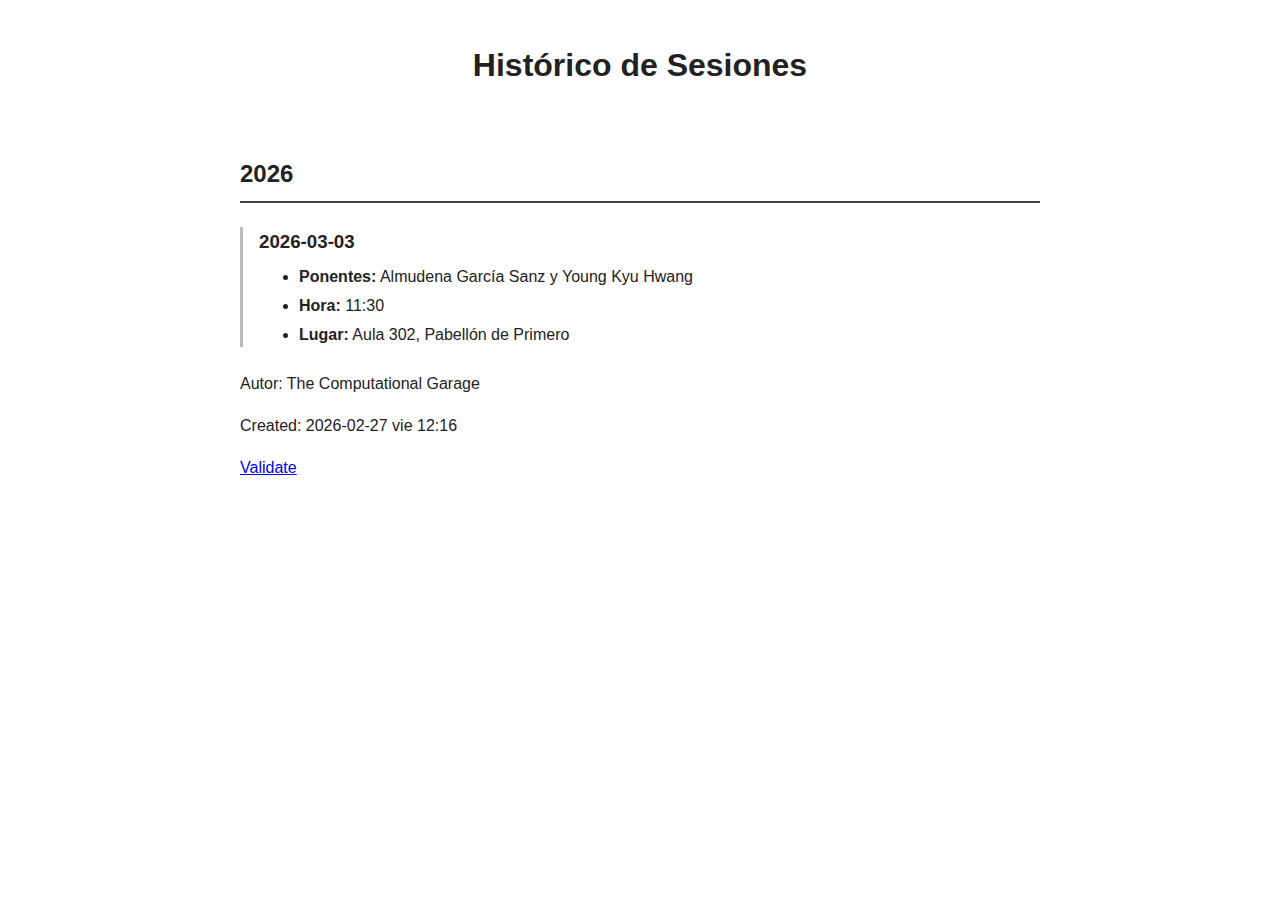
<file: content/TheComputationalGarage/sesiones.html>
<?xml version="1.0" encoding="utf-8"?>
<!DOCTYPE html PUBLIC "-//W3C//DTD XHTML 1.0 Strict//EN"
"http://www.w3.org/TR/xhtml1/DTD/xhtml1-strict.dtd">
<html xmlns="http://www.w3.org/1999/xhtml" lang="es" xml:lang="es">
<head>
<!-- 2026-02-27 vie 12:16 -->
<meta http-equiv="Content-Type" content="text/html;charset=utf-8" />
<meta name="viewport" content="width=device-width, initial-scale=1" />
<title>Histórico de Sesiones</title>
<meta name="author" content="The Computational Garage" />
<meta name="generator" content="Org Mode" />
<link rel="stylesheet" type="text/css" href="style.css" />
</head>
<body>
<div id="content" class="content">
<h1 class="title">Histórico de Sesiones</h1>
<div id="outline-container-org07ded17" class="outline-2">
<h2 id="org07ded17">2026</h2>
<div class="outline-text-2" id="text-org07ded17">
</div>
<div id="outline-container-orgef664f5" class="outline-3 session">
<h3 id="orgef664f5">2026-03-03</h3>
<div class="outline-text-3" id="text-orgef664f5">
<ul class="org-ul">
<li><b>Ponentes:</b> Almudena García Sanz y Young Kyu Hwang</li>
<li><b>Hora:</b> 11:30</li>
<li><b>Lugar:</b> Aula 302, Pabellón de Primero</li>
</ul>
</div>
</div>
</div>
</div>
<div id="postamble" class="status">
<p class="author">Autor: The Computational Garage</p>
<p class="date">Created: 2026-02-27 vie 12:16</p>
<p class="validation"><a href="https://validator.w3.org/check?uri=referer">Validate</a></p>
</div>
</body>
</html>
</file>
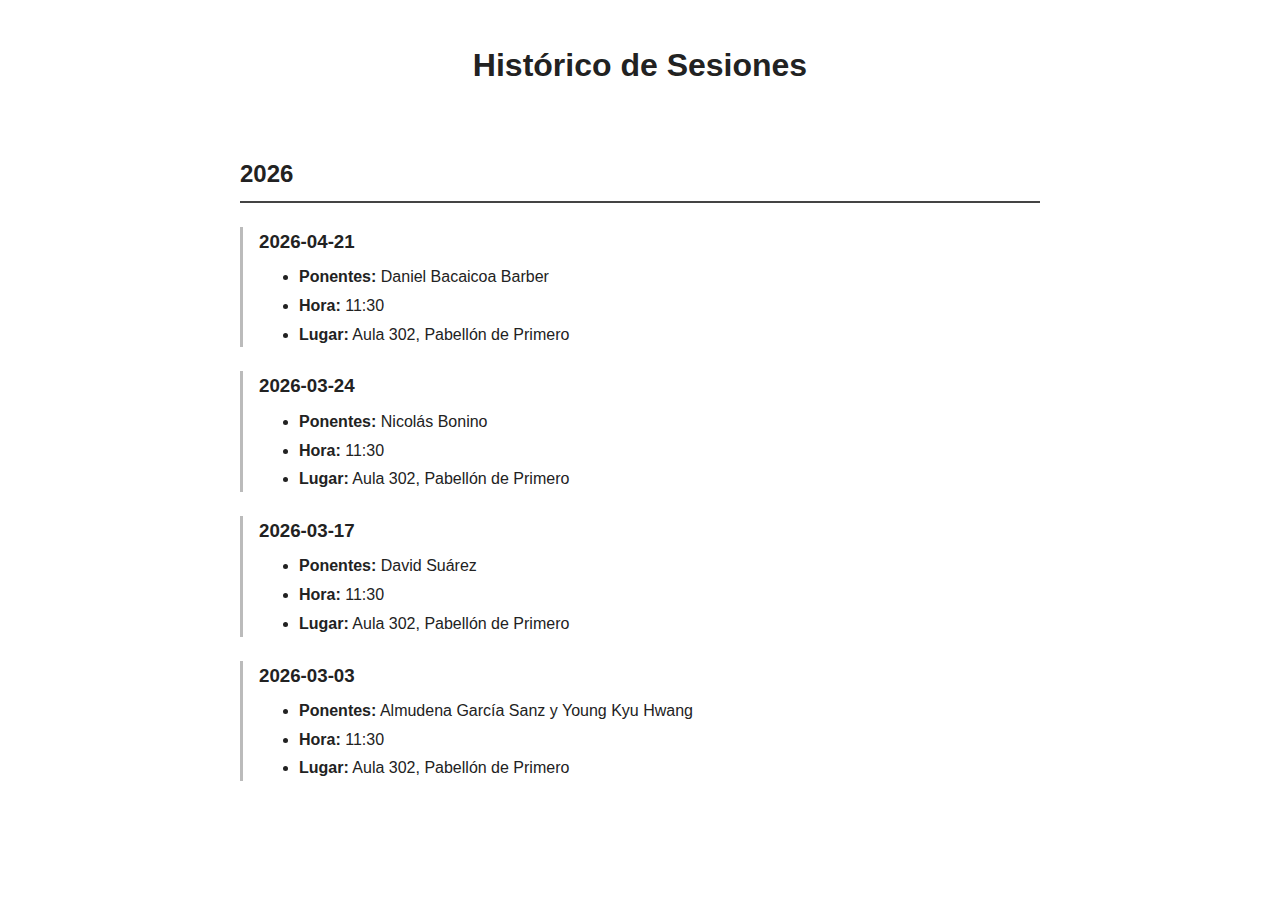
<file: docs/TheComputationalGarage/sesiones.html>
<?xml version="1.0" encoding="utf-8"?>
<!DOCTYPE html PUBLIC "-//W3C//DTD XHTML 1.0 Strict//EN"
"http://www.w3.org/TR/xhtml1/DTD/xhtml1-strict.dtd">
<html xmlns="http://www.w3.org/1999/xhtml" lang="es" xml:lang="es">
<head>
<meta http-equiv="Content-Type" content="text/html;charset=utf-8" />
<meta name="viewport" content="width=device-width, initial-scale=1" />
<title>Histórico de Sesiones</title>
<meta name="generator" content="Org Mode" />
<link rel="stylesheet" type="text/css" href="style.css" />
</head>
<body>
<div id="content" class="content">
<h1 class="title">Histórico de Sesiones</h1>



<div id="outline-container-orgd1b8325" class="outline-2">
<h2 id="orgd1b8325">2026</h2>
<div class="outline-text-2" id="text-orgd1b8325">
</div>
<div id="outline-container-orgf26c61d" class="outline-3 session">
<h3 id="orgf26c61d">2026-04-21</h3>
<div class="outline-text-3" id="text-orgf26c61d">
<ul class="org-ul">
<li><b>Ponentes:</b> Daniel Bacaicoa Barber</li>
<li><b>Hora:</b> 11:30</li>
<li><b>Lugar:</b> Aula 302, Pabellón de Primero</li>
</ul>
</div>
</div>


<div id="outline-container-org2ee3000" class="outline-3 session">
<h3 id="org2ee3000">2026-03-24</h3>
<div class="outline-text-3" id="text-org2ee3000">
<ul class="org-ul">
<li><b>Ponentes:</b> Nicolás Bonino</li>
<li><b>Hora:</b> 11:30</li>
<li><b>Lugar:</b> Aula 302, Pabellón de Primero</li>
</ul>
</div>
</div>



<div id="outline-container-org730d6b0" class="outline-3 session">
<h3 id="org730d6b0">2026-03-17</h3>
<div class="outline-text-3" id="text-org730d6b0">
<ul class="org-ul">
<li><b>Ponentes:</b> David Suárez</li>
<li><b>Hora:</b> 11:30</li>
<li><b>Lugar:</b> Aula 302, Pabellón de Primero</li>
</ul>
</div>
</div>



<div id="outline-container-orgc467d14" class="outline-3 session">
<h3 id="orgc467d14">2026-03-03</h3>
<div class="outline-text-3" id="text-orgc467d14">
<ul class="org-ul">
<li><b>Ponentes:</b> Almudena García Sanz y Young Kyu Hwang</li>
<li><b>Hora:</b> 11:30</li>
<li><b>Lugar:</b> Aula 302, Pabellón de Primero</li>
</ul>
</div>
</div>
</div>
</div>
</body>
</html>
</file>
<file: content/TheComputationalGarage/style.css>
/* ===== Base ===== */

body {
    max-width: 800px;
    margin: 40px auto;
    font-family: -apple-system, BlinkMacSystemFont, "Segoe UI",
                 Roboto, Helvetica, Arial, sans-serif;
    line-height: 1.6;
    color: #222;
    padding: 0 20px;
}

/* ===== Título principal ===== */

h1 {
    text-align: center;
    margin-bottom: 2em;
}

/* ===== Años ===== */

h2 {
    margin-top: 2.5em;
    border-bottom: 2px solid #444;
    padding-bottom: 0.3em;
}

/* ===== Sesiones ===== */

.session {
    margin: 1.5em 0;
    padding-left: 1em;
    border-left: 3px solid #bbb;
}

.session h3 {
    margin-bottom: 0.4em;
    font-weight: 600;
}

/* ===== Listas internas ===== */

.session ul {
    margin-top: 0.3em;
}

.session li {
    margin-bottom: 0.2em;
}

/* ===== Opcional: efecto sutil hover ===== */

.session:hover {
    border-left-color: #000;
    background-color: #fafafa;
}

.site-header {
    display: flex;
    align-items: center;
    justify-content: center;
    gap: 20px;
    margin-bottom: 3em;
}

.logo {
    max-height: 120px;
}

.site-header h1 {
    margin: 0;
}
</file>
<file: docs/TheComputationalGarage/style.css>
/* ===== Base ===== */

body {
    max-width: 800px;
    margin: 40px auto;
    font-family: -apple-system, BlinkMacSystemFont, "Segoe UI",
                 Roboto, Helvetica, Arial, sans-serif;
    line-height: 1.6;
    color: #222;
    padding: 0 20px;
}

/* ===== Título principal ===== */

h1 {
    text-align: center;
    margin-bottom: 2em;
}

/* ===== Años ===== */

h2 {
    margin-top: 2.5em;
    border-bottom: 2px solid #444;
    padding-bottom: 0.3em;
}

/* ===== Sesiones ===== */

.session {
    margin: 1.5em 0;
    padding-left: 1em;
    border-left: 3px solid #bbb;
}

.session h3 {
    margin-bottom: 0.4em;
    font-weight: 600;
}

/* ===== Listas internas ===== */

.session ul {
    margin-top: 0.3em;
}

.session li {
    margin-bottom: 0.2em;
}

/* ===== Opcional: efecto sutil hover ===== */

.session:hover {
    border-left-color: #000;
    background-color: #fafafa;
}

.site-header {
    display: flex;
    align-items: center;
    justify-content: center;
    gap: 20px;
    margin-bottom: 3em;
}

.logo {
    max-height: 120px;
}

.site-header h1 {
    margin: 0;
}
</file>
